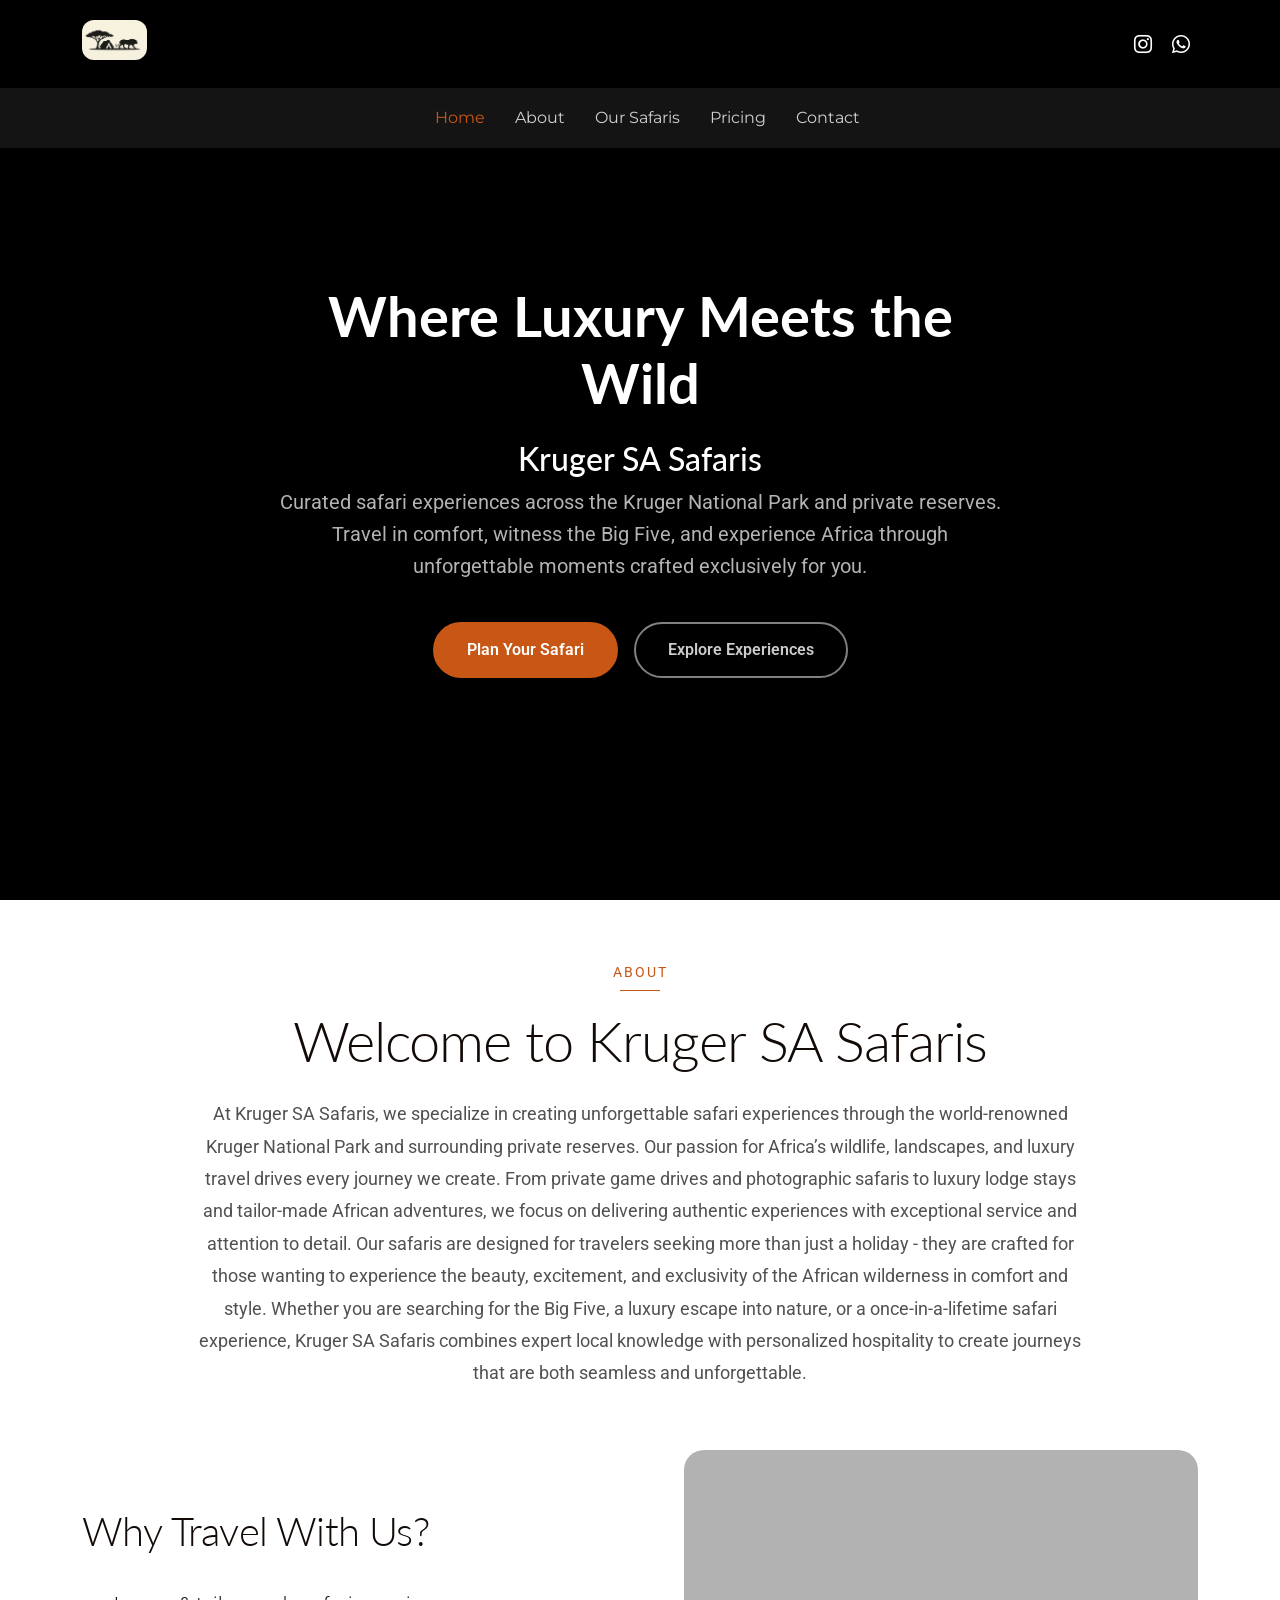
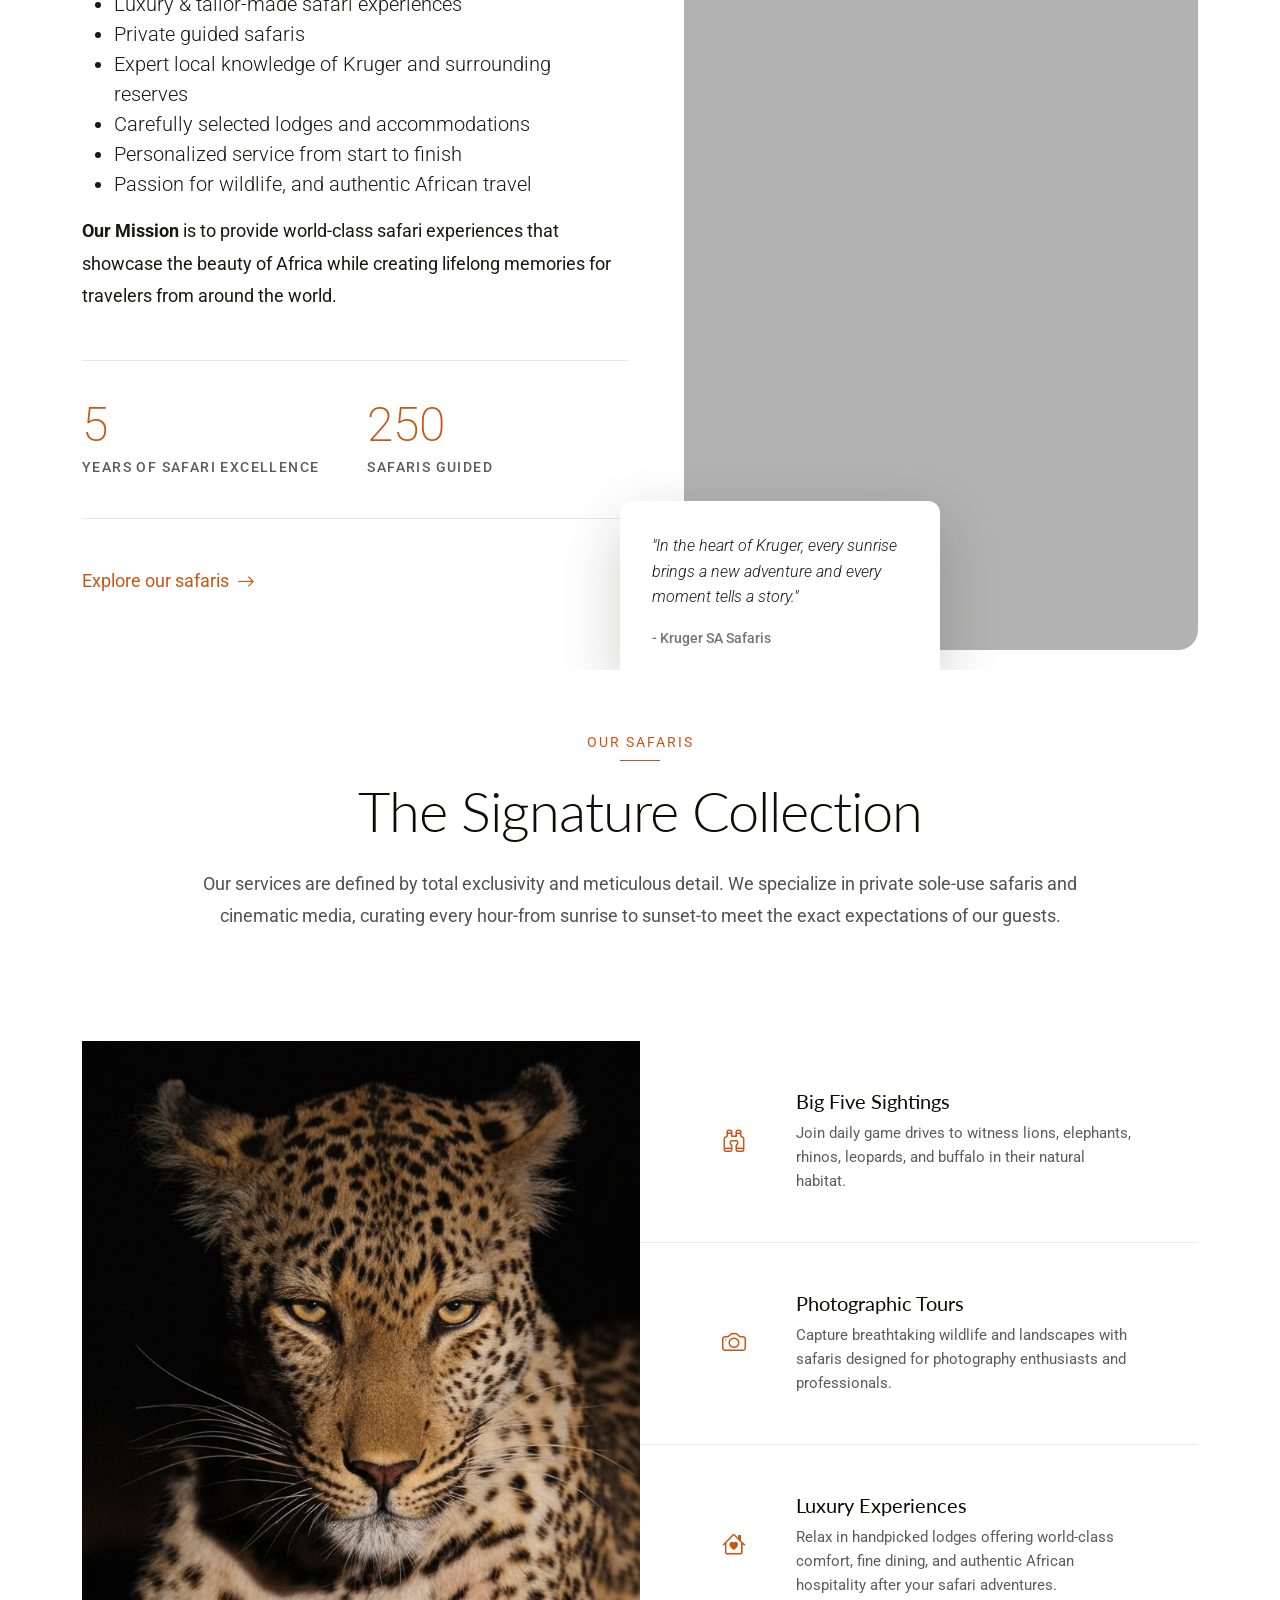
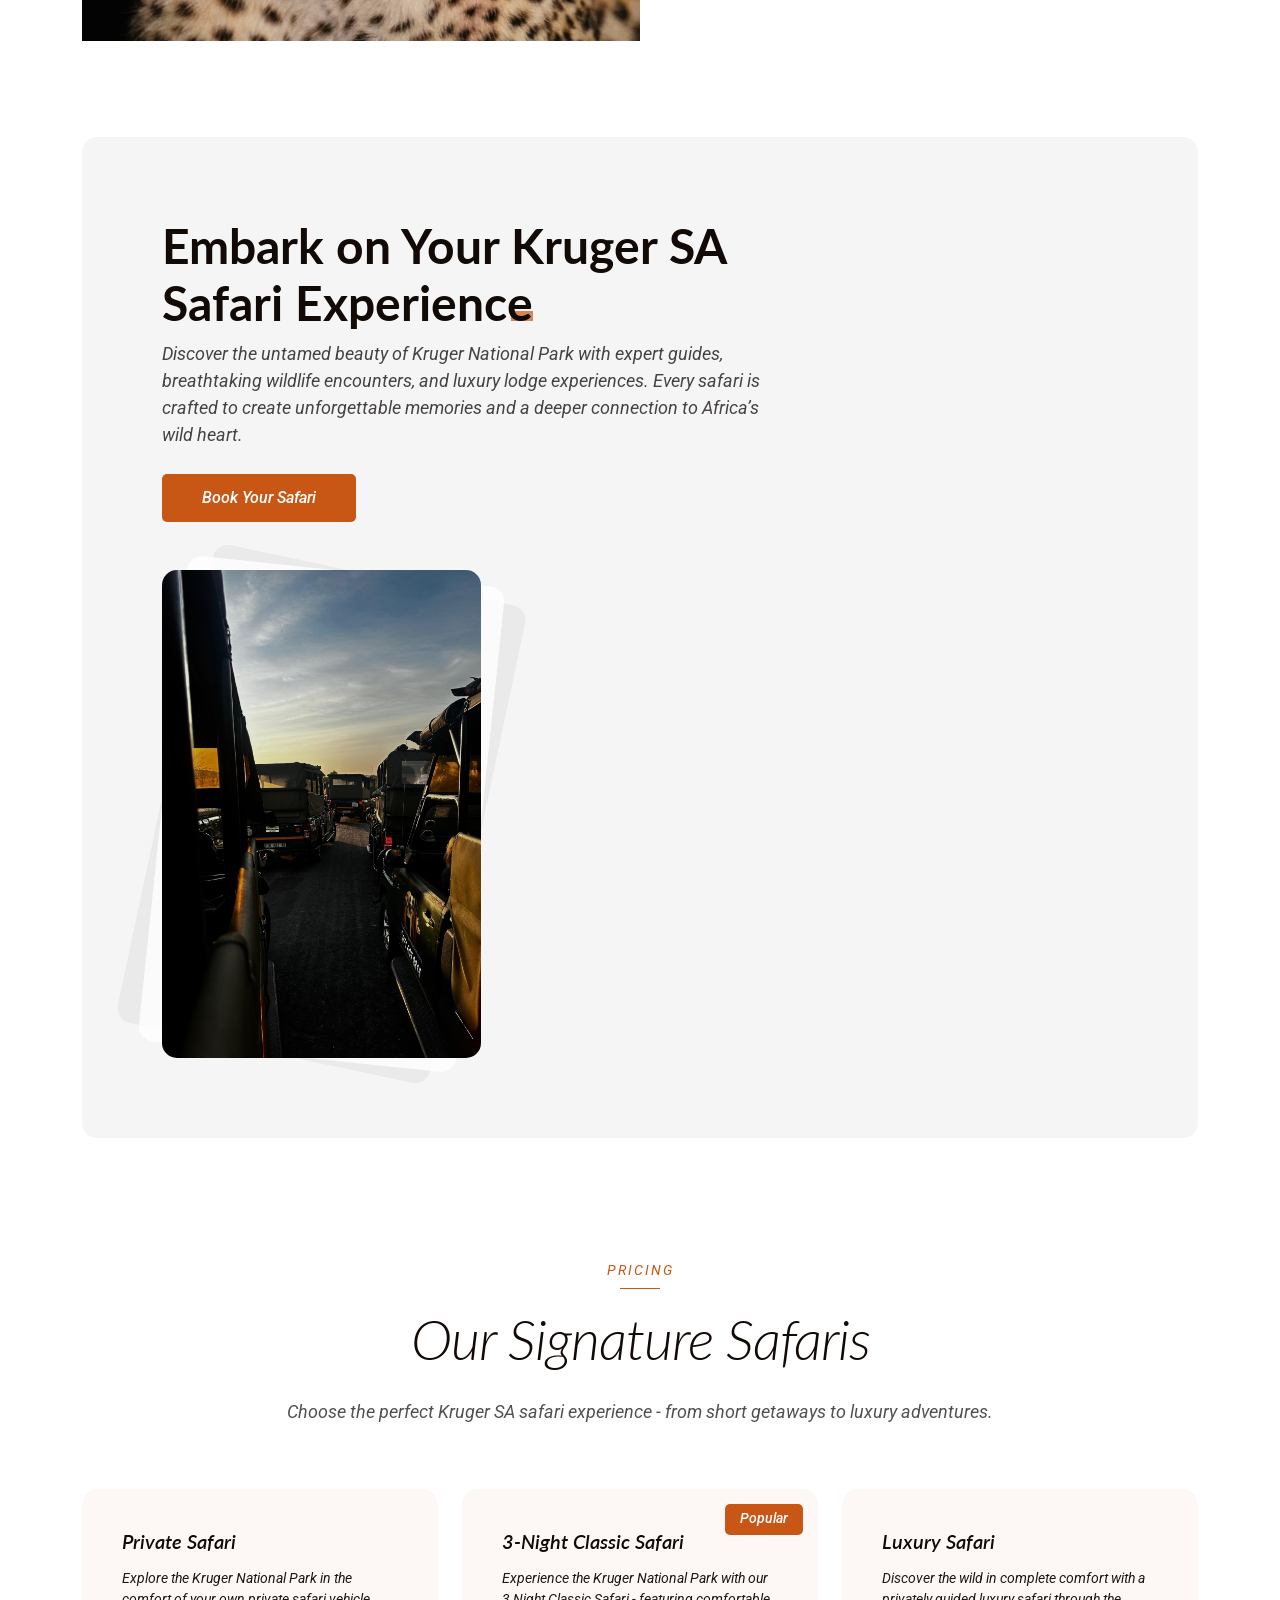
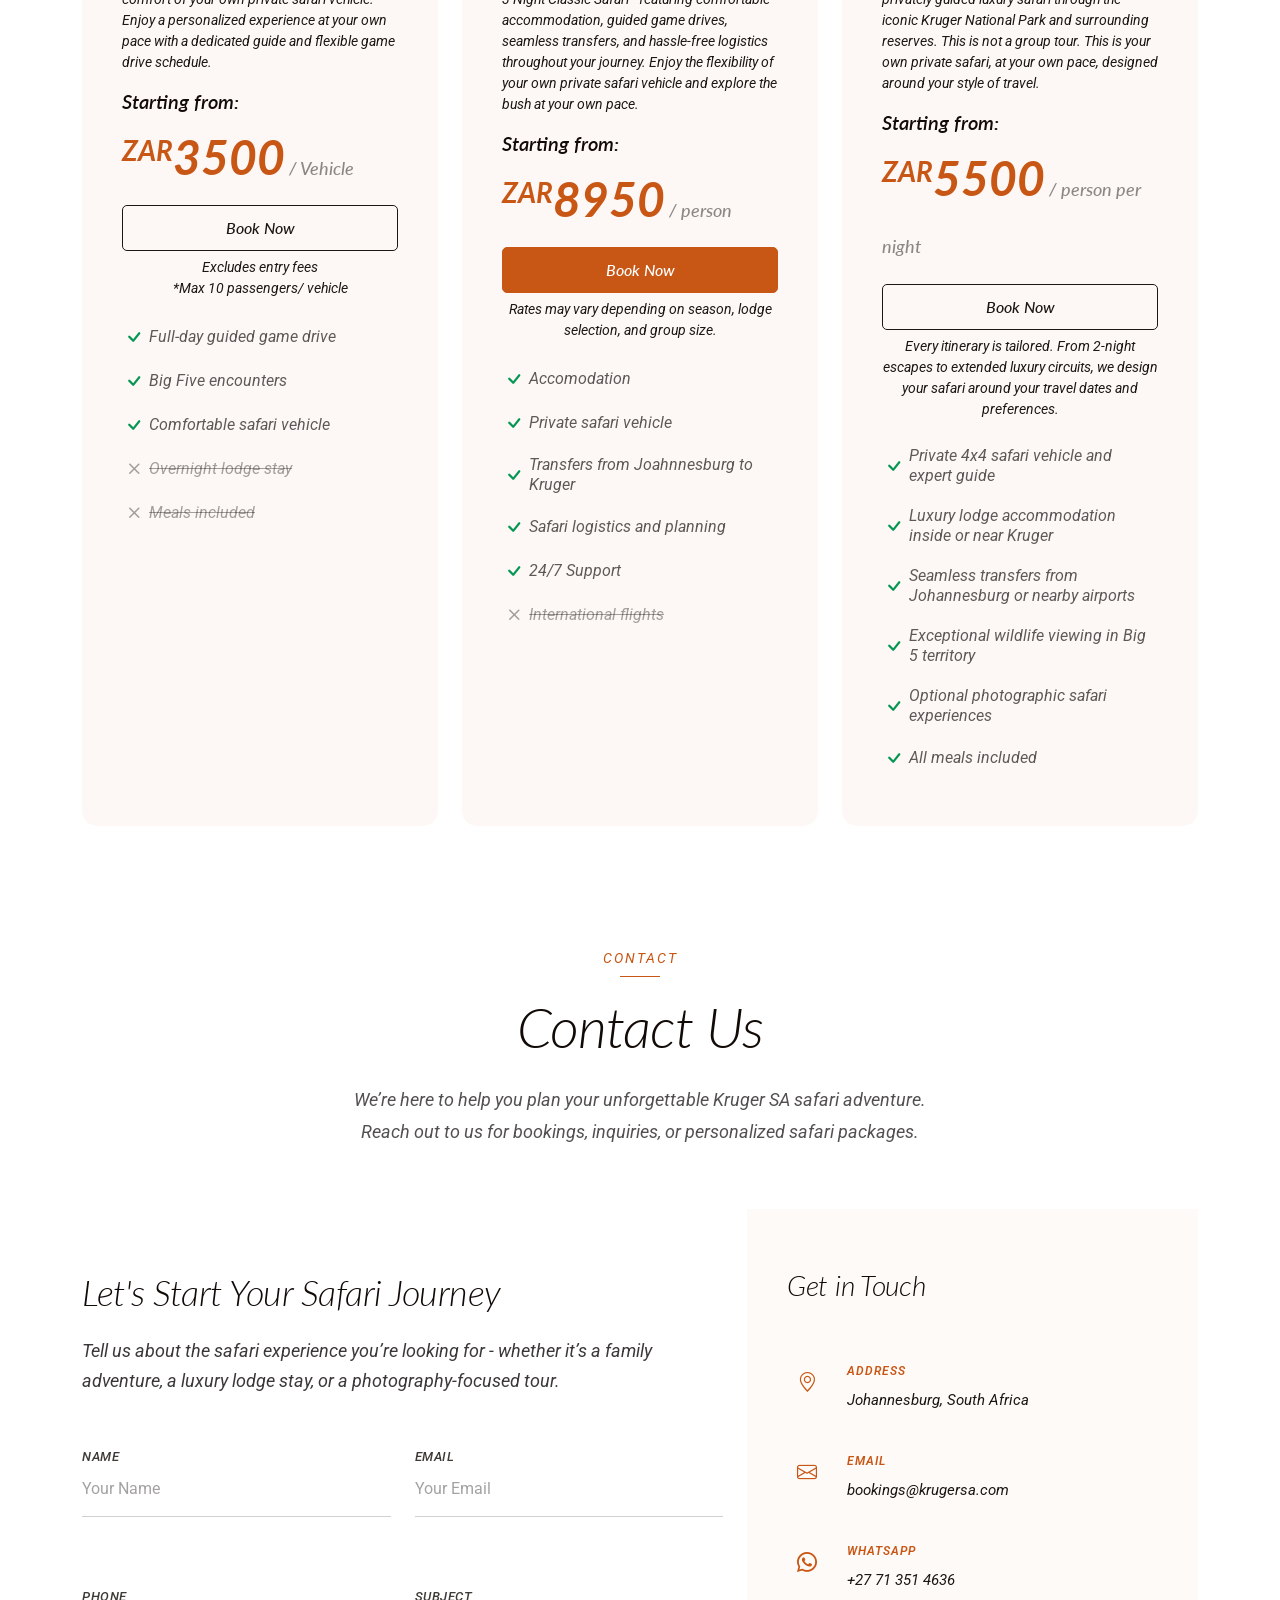
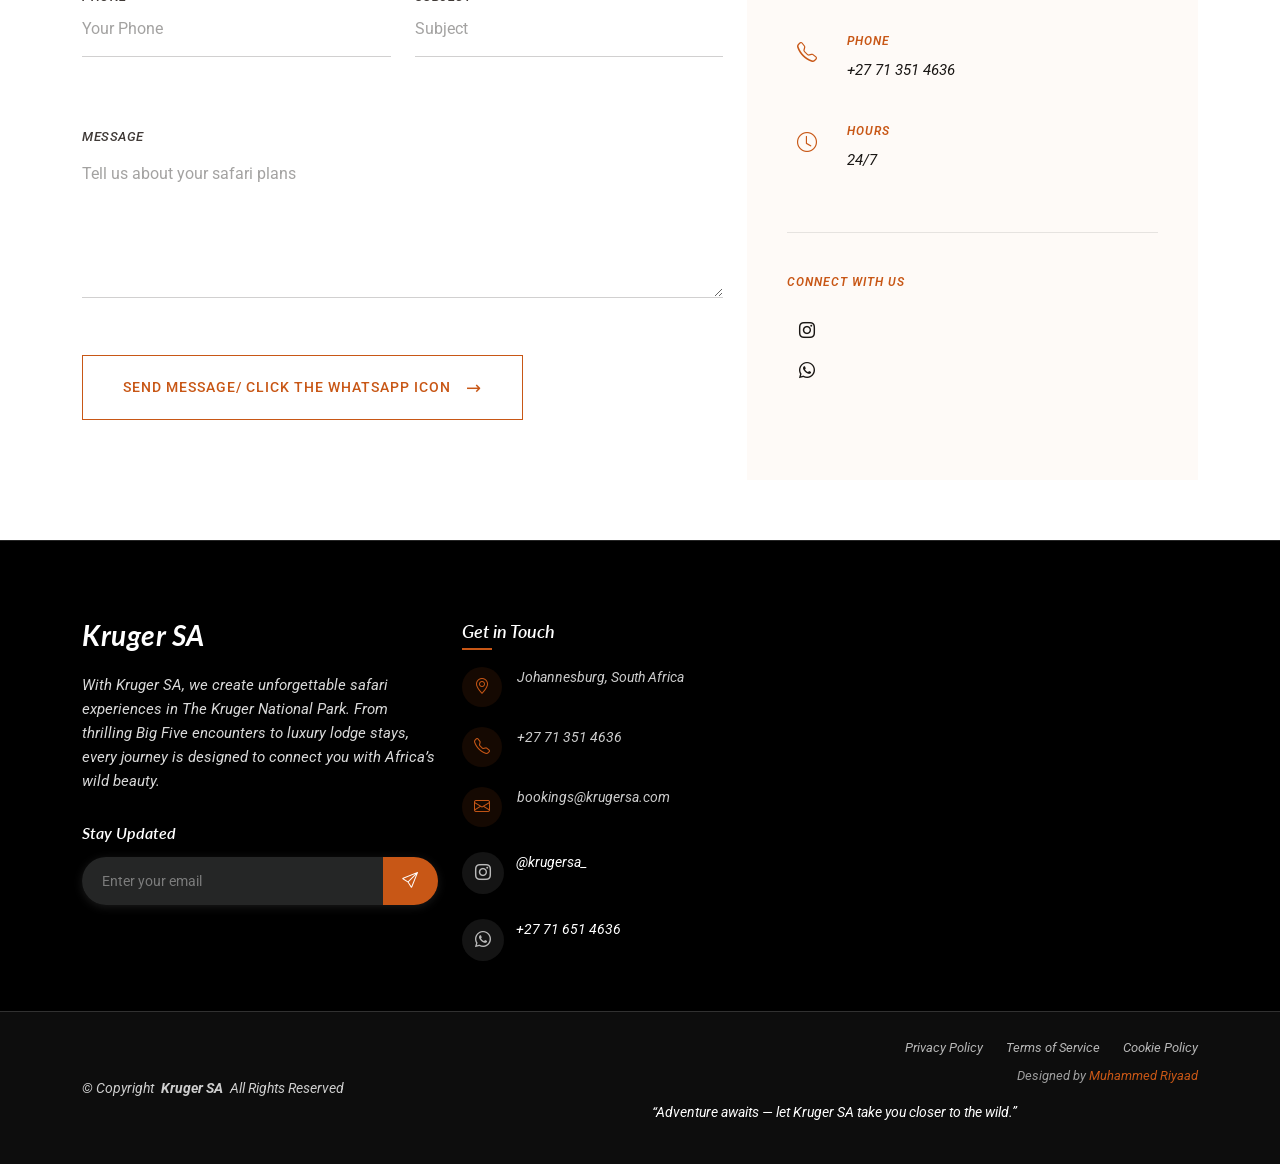
<file: index.html>
<!DOCTYPE html>
<html lang="en">

<head>
  <meta charset="utf-8">
  <meta content="width=device-width, initial-scale=1.0" name="viewport">
  <title>Private Kruger Safari Tours | KrugerSA</title>
  <meta name="description" content="">
  <meta name="keywords" content="">

  <!-- Favicons -->
  <link href="assets/img/shido/logo.jpeg" rel="icon">
  <link href="assets/img/shido/logo.jpeg" rel="apple-touch-icon">

  <!-- Fonts -->
  <link href="https://fonts.googleapis.com" rel="preconnect">
  <link href="https://fonts.gstatic.com" rel="preconnect" crossorigin>
  <link href="https://fonts.googleapis.com/css2?family=Roboto:ital,wght@0,100;0,300;0,400;0,500;0,700;0,900;1,100;1,300;1,400;1,500;1,700;1,900&family=Montserrat:ital,wght@0,100;0,200;0,300;0,400;0,500;0,600;0,700;0,800;0,900;1,100;1,200;1,300;1,400;1,500;1,600;1,700;1,800;1,900&family=Lato:ital,wght@0,100;0,300;0,400;0,700;0,900;1,100;1,300;1,400;1,700;1,900&display=swap" rel="stylesheet">

  <!-- Vendor CSS Files -->
  <link href="assets/vendor/bootstrap/css/bootstrap.min.css" rel="stylesheet">
  <link href="assets/vendor/bootstrap-icons/bootstrap-icons.css" rel="stylesheet">
  <link href="assets/vendor/aos/aos.css" rel="stylesheet">
  <link href="assets/vendor/swiper/swiper-bundle.min.css" rel="stylesheet">
  <link href="assets/vendor/glightbox/css/glightbox.min.css" rel="stylesheet">

  <!-- Main CSS File -->
  <link href="assets/css/main.css" rel="stylesheet">

</head>

<body class="index-page">

  <header id="header" class="header fixed-top">
    <div class="container-fluid container-xl position-relative">

      <div class="top-row d-flex align-items-center justify-content-between">
        <a href="index.html" class="logo d-flex align-items-center">
          <h1 class="sitename"> <img src="assets/img/shido/logo.jpeg">  </h1>
        </a>

        <div class="d-flex align-items-center">
          <div class="social-links">
            <a href="https://www.instagram.com/krugersa_?igsh=d3YxaDNzeXl0OTc3" class="instagram"><i class="bi bi-instagram"></i></a>
			<a href="https://wa.me/27713514636?text=Hi!%20I%20found%20your%20website%20and%20I'd%20like%20to%20chat." class="whatsapp" target="_blank">
  <i class="bi bi-whatsapp"></i>
</a>
          </div>
        </div>
      </div>

    </div>

    <div class="nav-wrap">
      <div class="container d-flex justify-content-center position-relative">
        <nav id="navmenu" class="navmenu">
          <ul>
            <li><a href="#hero" class="active">Home</a></li>
            <li><a href="#about">About</a></li>
            <li><a href="#services">Our Safaris</a></li>
            <li><a href="#pricing">Pricing</a></li>
            
			<li><a href="#contact">Contact</a></li>
          </ul>
          <i class="mobile-nav-toggle d-xl-none bi bi-list"></i>
        </nav>
      </div>
    </div>

  </header>

  <main class="main">

    <!-- Hero Section -->
    <section id="hero" class="hero section dark-background">

  <div class="video-background">
    <video autoplay muted loop playsinline>
      <!-- Use the raw media URL for Git LFS files -->
      <source src="https://media.githubusercontent.com/media/MoeRiyaad/KurgerSaffari/master/assets/img/shido/vid_2.mp4" type="video/mp4">
      Your browser does not support the video tag.
    </video>
    <div class="video-overlay"></div>
</div>

  <div class="hero-content">

    <div class="container position-relative">
      <div class="row justify-content-center text-center">
        <div class="col-lg-8">
          <!-- Headline -->
          <h1 data-aos="fade-up" data-aos-delay="100">Where Luxury Meets the Wild<h2 data-aos="fade-up" data-aos-delay="100">Kruger SA Safaris</h2></h1>

          <!-- Subtext -->
          <p data-aos="fade-up" data-aos-delay="200">
            Curated safari experiences across the Kruger National Park and private reserves. Travel in comfort, witness the Big Five, 
			and experience Africa through unforgettable moments crafted exclusively for you.
          </p>

          <!-- Buttons -->
          <div class="hero-buttons" data-aos="fade-up" data-aos-delay="300">
            <a href="#pricing" class="btn btn-primary">Plan Your Safari</a>
            <a href="#services" class="btn btn-outline">Explore Experiences</a>
          </div>
        </div>
      </div>
    </div>

  </div>

</section><!-- /Hero Section -->

    <!-- About Section -->
    <section id="about" class="about section">

  <!-- Section Title -->
  <div class="container section-title" data-aos="fade-up">
    <span class="subtitle">About</span>
    <h2>Welcome to Kruger SA Safaris</h2>
    <p>At Kruger SA Safaris, we specialize in creating unforgettable safari experiences through the world-renowned Kruger National Park and surrounding private reserves. Our passion for Africa’s wildlife, landscapes, and luxury travel drives every journey we create.

From private game drives and photographic safaris to luxury lodge stays and tailor-made African adventures, we focus on delivering authentic experiences with exceptional service and attention to detail.

Our safaris are designed for travelers seeking more than just a holiday - they are crafted for those wanting to experience the beauty, excitement, and exclusivity of the African wilderness in comfort and style.

Whether you are searching for the Big Five, a luxury escape into nature, or a once-in-a-lifetime safari experience, Kruger SA Safaris combines expert local knowledge with personalized hospitality to create journeys that are both seamless and unforgettable.</p>
  </div><!-- End Section Title -->

  <div class="container" data-aos="fade-up" data-aos-delay="100">

    <div class="row align-items-center">
      <div class="col-lg-6" data-aos="fade-right" data-aos-delay="200">
        <div class="content">
          <h2>Why Travel With Us?</h2>
          <ul class="lead">
  <li>Luxury & tailor-made safari experiences</li>
  <li>Private guided safaris</li>
  <li>Expert local knowledge of Kruger and surrounding reserves</li>
  <li>Carefully selected lodges and accommodations</li>
  <li>Personalized service from start to finish</li>
  <li>Passion for wildlife, and authentic African travel</li>
</ul>
<p> <strong>Our Mission</strong> is to provide world-class safari experiences that showcase the beauty of Africa while creating lifelong memories for travelers from around the world.</p>
          <div class="stats-wrapper">
            <div class="stat-item">
              <span class="number purecounter" data-purecounter-start="0" data-purecounter-end="5" data-purecounter-duration="1"></span>
              <span class="label">Years of Safari Excellence</span>
            </div>
            <div class="stat-item">
              <span class="number purecounter" data-purecounter-start="0" data-purecounter-end="250" data-purecounter-duration="1"></span>
               
			  <span class="label">Safaris Guided</span>
            </div>
            
          </div>
          <div class="cta-wrapper">
            <a href="#services" class="btn-link">
              Explore our safaris
              <i class="bi bi-arrow-right"></i>
            </a>
          </div>
        </div>
      </div>

      <div class="col-lg-6" data-aos="fade-left" data-aos-delay="300">
        <div class="image-wrapper">
		<div class="video-background small-section">
  <video autoplay muted loop playsinline>
    <source src="https://media.githubusercontent.com/media/MoeRiyaad/KurgerSaffari/master/assets/img/shido/vid_1.mp4" type="video/mp4">
    Your browser does not support the video tag.
  </video>
  <div class="video-overlay"></div>
</div>

          <div class="floating-element">
            <div class="quote-content">
              <blockquote>
                "In the heart of Kruger, every sunrise brings a new adventure and every moment tells a story."
              </blockquote>
              <cite>- Kruger SA Safaris</cite>
            </div>
          </div>
        </div>
      </div>
    </div>

  </div>

</section><!-- /About Section -->


    <!-- Services Section -->
<section id="services" class="services section">

  <!-- Section Title -->
  <div class="container section-title" data-aos="fade-up">
    <span class="subtitle">Our Safaris</span>
    <h2>The Signature Collection</h2>
    <p>Our services are defined by total exclusivity and meticulous detail. We specialize in private sole-use safaris and cinematic media, curating every hour-from sunrise to sunset-to meet the exact expectations of our guests.</p>
  </div><!-- End Section Title -->

  <div class="container" data-aos="fade-up" data-aos-delay="100">

    <div class="services-showcase mt-5">
      <div class="row g-0">
        <div class="col-lg-6">
          <div class="featured-service" data-aos="fade-right" data-aos-delay="200">
            <div class="service-image">
              <img src="assets/img/shido/lepo.jpg" alt="Featured Safari Service" class="img-fluid">
            </div>
            
          </div>
        </div>
        <div class="col-lg-6">
          <div class="services-list">

            <div class="service-item" data-aos="fade-left" data-aos-delay="100">
              <div class="service-icon">
                <i class="bi bi-binoculars"></i>
              </div>
              <div class="service-content">
                <h4>Big Five Sightings</h4>
                <p>Join daily game drives to witness lions, elephants, rhinos, leopards, and buffalo in their natural habitat.</p>
              </div>
            </div>

            <div class="service-item" data-aos="fade-left" data-aos-delay="200">
              <div class="service-icon">
                <i class="bi bi-camera"></i>
              </div>
              <div class="service-content">
                <h4>Photographic Tours</h4>
                <p>Capture breathtaking wildlife and landscapes with safaris designed for photography enthusiasts and professionals.</p>
              </div>
            </div>

            <div class="service-item" data-aos="fade-left" data-aos-delay="300">
              <div class="service-icon">
                <i class="bi bi-house-heart"></i>
              </div>
              <div class="service-content">
                <h4>Luxury Experiences</h4>
                <p>Relax in handpicked lodges offering world-class comfort, fine dining, and authentic African hospitality after your safari adventures.</p>
              </div>
            </div>

          </div>
        </div>
      </div>
    </div>
	
	    <!-- Call To Action Section -->
    <section id="call-to-action" class="call-to-action section">

  <div class="container" data-aos="zoom-out">

    <div class="row g-5">

      <div class="col-lg-8 col-md-6 content d-flex flex-column justify-content-center order-last order-md-first">
        <h3>Embark on Your <em>Kruger SA Safari Experience</h3>
        <p>Discover the untamed beauty of Kruger National Park with expert guides, breathtaking wildlife encounters, and luxury lodge experiences. Every safari is crafted to create unforgettable memories and a deeper connection to Africa’s wild heart.</p>
        <a class="cta-btn align-self-start" href="#pricing">Book Your Safari</a>
      </div>

      <div class="col-lg-4 col-md-6 order-first order-md-last d-flex align-items-center">
        <div class="img">
          <img src="assets/img/shido/pic_5.jpg" alt="KrugerSSA Safari Adventure" class="img-fluid">
        </div>
      </div>

    </div>

  </div>

</section><!-- /Call To Action Section -->


</section><!-- /Services Section -->


    <!-- Pricing Section -->
<section id="pricing" class="pricing section">

  <!-- Section Title -->
  <div class="container section-title" data-aos="fade-up">
    <span class="subtitle">Pricing</span>
    <h2>Our Signature Safaris</h2>
    <p>Choose the perfect Kruger SA safari experience - from short getaways to luxury adventures.</p>
  </div><!-- End Section Title -->

  <div class="container">

    <div class="row gy-4">

      <div class="col-lg-4" data-aos="zoom-in" data-aos-delay="100">
        <div class="pricing-item">
          <h3>Private Safari</h3>
          <p class="description">Explore the Kruger National Park in the comfort of your own private safari vehicle. Enjoy a personalized experience at your own pace with a dedicated guide and flexible game drive schedule.</p>
          		  <h3>Starting from:</h3>

		  <h4><sup>ZAR</sup>3500<span> / Vehicle</span></h4>
<a href="https://wa.me/27713514636?text=Hi!%20I%20saw%20your%20website%20and%20I'd%20like%20more%20information%20on%20the%20private%20safari." target="_blank" class="cta-btn">Book Now</a>          <p class="text-center small">Excludes entry fees<br>*Max 10 passengers/ vehicle</p>
          <ul>
            <li><i class="bi bi-check"></i> <span>Full-day guided game drive</span></li>
            <li><i class="bi bi-check"></i> <span>Big Five encounters</span></li>
            <li><i class="bi bi-check"></i> <span>Comfortable safari vehicle</span></li>
            <li class="na"><i class="bi bi-x"></i> <span>Overnight lodge stay</span></li>
            <li class="na"><i class="bi bi-x"></i> <span>Meals included</span></li>
          </ul>
        </div>
      </div><!-- End Pricing Item -->

      <div class="col-lg-4" data-aos="zoom-in" data-aos-delay="200">
        <div class="pricing-item featured">
          <p class="popular">Popular</p>
          <h3>3-Night Classic Safari</h3>
          <p class="description">Experience the Kruger National Park with our 3 Night Classic Safari - featuring comfortable accommodation, guided game drives, seamless transfers, and hassle-free logistics throughout your journey. Enjoy the flexibility of your own private safari vehicle and explore the bush at your own pace.</p>
		  <h3>Starting from:</h3>
          <h4><sup>ZAR</sup>8950<span> / person</span></h4>
          <a href="https://wa.me/27713514636?text=Hi!%20I%20saw%20your%20website%20and%20I'd%20like%20more%20information%20on%20the%20three%20night%20classic%20safari." class="cta-btn">Book Now</a>
          <p class="text-center small">Rates may vary depending on season, lodge selection, and group size. </p>
          <ul>
            <li><i class="bi bi-check"></i> <span>Accomodation</span></li>
            <li><i class="bi bi-check"></i> <span>Private safari vehicle</span></li>
            <li><i class="bi bi-check"></i> <span>Transfers from Joahnnesburg to Kruger</span></li>
            <li><i class="bi bi-check"></i> <span>Safari logistics and planning</span></li>
            <li><i class="bi bi-check"></i> <span>24/7 Support</span></li>
            <li class="na"><i class="bi bi-x"></i> <span>International flights</span></li>
          </ul>
        </div>
      </div><!-- End Pricing Item -->

      <div class="col-lg-4" data-aos="zoom-in" data-aos-delay="300">
        <div class="pricing-item">
          <h3>Luxury Safari</h3>
          <p class="description">Discover the wild in complete comfort with a privately guided luxury safari through the iconic Kruger National Park and surrounding reserves.
This is not a group tour. This is your own private safari, at your own pace, designed around your style of travel.</p>
		  <h3>Starting from:</h3>
          <h4><sup>ZAR</sup>5500<span> / person per night</span></h4>
          <a href="https://wa.me/27713514636?text=Hi!%20I%20saw%20your%20website%20and%20I'd%20like%20more%20information%20on%20the%20luxury%20safari." class="cta-btn">Book Now</a>
          <p class="text-center small">Every itinerary is tailored. From 2-night escapes to extended luxury circuits, we design your safari around your travel dates and preferences.</p>
          <ul>
            <li><i class="bi bi-check"></i> <span>Private 4x4 safari vehicle and expert guide</span></li>
            <li><i class="bi bi-check"></i> <span>Luxury lodge accommodation inside or near Kruger</span></li>
            <li><i class="bi bi-check"></i> <span>Seamless transfers from Johannesburg or nearby airports</span></li>
            <li><i class="bi bi-check"></i> <span>Exceptional wildlife viewing in Big 5 territory</span></li>
            <li><i class="bi bi-check"></i> <span>Optional photographic safari experiences</span></li>
            <li><i class="bi bi-check"></i> <span>All meals included</span></li>
          </ul>
        </div>
      </div><!-- End Pricing Item -->
	  

    </div>

  </div>

</section><!-- /Pricing Section -->

    <!-- Contact Section -->
<section id="contact" class="contact section">
  <!-- Section Title -->
  <div class="container section-title" data-aos="fade-up">
    <span class="subtitle">Contact</span>
    <h2>Contact Us</h2>
    <p>We’re here to help you plan your unforgettable Kruger SA safari adventure. Reach out to us for bookings, inquiries, or personalized safari packages.</p>
  </div><!-- End Section Title -->

  <div class="container" data-aos="fade-up" data-aos-delay="100">
    <div class="row align-items-stretch">
      <div class="col-lg-7 order-lg-1 order-2" data-aos="fade-right" data-aos-delay="200">
        <div class="contact-form-container">
          <div class="form-intro">
            <h2>Let's Start Your Safari Journey</h2>
            <p>Tell us about the safari experience you’re looking for - whether it’s a family adventure, a luxury lodge stay, or a photography-focused tour.</p>
          </div>

<form action="https://formsubmit.co/543d9a3c5920b48f91375de32c3605ed" method="POST" class="php-email-form contact-form">

  <!-- Redirect back to page with success flag -->
  <input type="hidden" name="_next" value="https://moeriyaad.github.io/KurgerSaffari/?success#contact">
  <!-- Honeypot + Captcha -->
  <input type="text" name="_honey" style="display:none">
  <input type="hidden" name="_captcha" value="false">

  <div class="row">
    <div class="col-md-6">
      <div class="form-field">
        <input type="text" name="name" class="form-input" id="userName" placeholder="Your Name" required>
        <label for="userName" class="field-label">Name</label>
      </div>
    </div>

    <div class="col-md-6">
      <div class="form-field">
        <input type="email" name="email" class="form-input" id="userEmail" placeholder="Your Email" required>
        <label for="userEmail" class="field-label">Email</label>
      </div>
    </div>
  </div>

  <div class="row">
    <div class="col-md-6">
      <div class="form-field">
        <input type="tel" name="phone" class="form-input" id="userPhone" placeholder="Your Phone">
        <label for="userPhone" class="field-label">Phone</label>
      </div>
    </div>

    <div class="col-md-6">
      <div class="form-field">
        <input type="text" name="subject" class="form-input" id="messageSubject" placeholder="Subject" required>
        <label for="messageSubject" class="field-label">Subject</label>
      </div>
    </div>
  </div>

  <div class="form-field message-field">
    <textarea name="message" class="form-input message-input" id="userMessage" rows="5" placeholder="Tell us about your safari plans" required></textarea>
    <label for="userMessage" class="field-label">Message</label>
  </div>

  <!-- Feedback Messages -->
  <div class="my-3">
    <div class="loading">Loading</div>
    <div class="error-message">Something went wrong, please try again.</div>
    <div class="sent-message">Your message has been sent. Thank you!</div>
  </div>

  <!-- Submit Button -->
  <button type="submit" class="send-button">
    Send Message/ Click the WhatsApp icon <span class="button-arrow">→</span>
  </button>
</form>

        </div>
      </div>

      <div class="col-lg-5 order-lg-2 order-1" data-aos="fade-left" data-aos-delay="300">
        <div class="contact-sidebar">
          <div class="contact-header">
            <h3>Get in Touch</h3>
          </div>

          <div class="contact-methods">
            <div class="contact-method" data-aos="fade-in" data-aos-delay="350">
              <div class="contact-icon">
                <i class="bi bi-geo-alt"></i>
              </div>
              <div class="contact-details">
                <span class="method-label">Address</span>
                <p>Johannesburg, South Africa</p>
              </div>
            </div>

            <div class="contact-method" data-aos="fade-in" data-aos-delay="400">
              <div class="contact-icon">
                <i class="bi bi-envelope"></i>
              </div>
              <div class="contact-details">
                <span class="method-label">Email</span>
                <p>bookings@krugersa.com</p>
              </div>
            </div>

<div class="contact-method" data-aos="fade-in" data-aos-delay="450">
              <div class="contact-icon">
<a href="https://wa.me/27713514636?text=Hi!%20I%20saw%20your%20website%20and%20I'd%20like%20to%20get%20in%20touch." target="_blank">
  <i class="bi bi-whatsapp"></i>
</a>              </div>
              <div class="contact-details">
                <span class="method-label" ><a href="https://wa.me/27713514636?text=Hi!%20I%20saw%20your%20website%20and%20I'd%20like%20to%20get%20in%20touch." 
     target="_blank" 
     style="text-decoration: none; color: inherit;">
     WhatsApp
  </a></span>
                <p>+27 71 351 4636</p>
              </div>
            </div>
			
            <div class="contact-method" data-aos="fade-in" data-aos-delay="450">
              <div class="contact-icon">
                <i class="bi bi-telephone"></i>
              </div>
              <div class="contact-details">
                <span class="method-label">Phone</span>
                <p>+27 71 351 4636</p>
              </div>
            </div>

            <div class="contact-method" data-aos="fade-in" data-aos-delay="500">
              <div class="contact-icon">
                <i class="bi bi-clock"></i>
              </div>
              <div class="contact-details">
                <span class="method-label">Hours</span>
                <p>24/7</p>
              </div>
            </div>
          </div>

          <div class="connect-section" data-aos="fade-up" data-aos-delay="550">
            <span class="connect-label">Connect with us</span>
            <div class="social-links">
              <a href="https://www.instagram.com/krugersa_?igsh=d3YxaDNzeXl0OTc3" class="social-link">
                <i class="bi bi-instagram"></i>
              </a>
			  
            </div>
			<div class="social-links">
<a href="https://wa.me/27713514636" target="_blank" class="social-link">
    <i class="bi bi-whatsapp"></i>
  </a>			  
            </div>
          </div>
        </div>
      </div>
    </div>
  </div>
</section><!-- /Contact Section -->  


</main>

<footer id="footer" class="footer dark-background">

  <div class="container">
    <div class="row gy-5">

      <div class="col-lg-4">
        <div class="footer-content">
          <a href="index.html" class="logo d-flex align-items-center mb-4">
            <span class="sitename">Kruger SA</span>
          </a>
          <p class="mb-4">With Kruger SA, we create unforgettable safari experiences in The Kruger National Park. From thrilling Big Five encounters to luxury lodge stays, every journey is designed to connect you with Africa’s wild beauty.</p>

          <div class="newsletter-form">
            <h5>Stay Updated</h5>
            <form action="forms/newsletter.php" method="post" class="php-email-form">
              <div class="input-group">
                <input type="email" name="email" class="form-control" placeholder="Enter your email" required="">
                <button type="submit" class="btn-subscribe">
                  <i class="bi bi-send"></i>
                </button>
              </div>
              <div class="loading">Loading</div>
              <div class="error-message"></div>
              <div class="sent-message">Thank you for subscribing!</div>
            </form>
          </div>
        </div>
      </div>

      <div class="col-lg-4">
        <div class="footer-contact">
          <h4>Get in Touch</h4>
          <div class="contact-item">
            <div class="contact-icon">
              <i class="bi bi-geo-alt"></i>
            </div>
            <div class="contact-info">
              <p>Johannesburg, South Africa</p>
            </div>
          </div>

          <div class="contact-item">
            <div class="contact-icon">
              <i class="bi bi-telephone"></i>
            </div>
            <div class="contact-info">
              <p>+27 71 351 4636</p>
            </div>
          </div>

          <div class="contact-item">
            <div class="contact-icon">
              <i class="bi bi-envelope"></i>
            </div>
            <div class="contact-info">
              <p>bookings@krugersa.com</p>
            </div>
          </div>

          <div class="social-links">
            <a href="https://www.instagram.com/krugersa_?igsh=d3YxaDNzeXl0OTc3"><i class="bi bi-instagram"></i></a><p>@krugersa_</p>
          </div>
		  <!-- WhatsApp Link -->
		  <div class="social-links">
		  <a href="https://wa.me/27713514636" target="_blank">
    <i class="bi bi-whatsapp"></i>
  </a>
  <p>+27 71 651 4636</p>
		  </div>
  
</div>
        </div>
      </div>

    </div>
  </div>

  <div class="footer-bottom">
    <div class="container">
      <div class="row align-items-center">
        <div class="col-lg-6">
          <div class="copyright">
            <p>© <span>Copyright</span> <strong class="px-1 sitename">Kruger SA</strong> <span>All Rights Reserved</span></p>
          </div>
        </div>
        <div class="col-lg-6">
          <div class="footer-bottom-links">
            <a href="#">Privacy Policy</a>
            <a href="#">Terms of Service</a>
            <a href="#">Cookie Policy</a>
          </div>
          <div class="credits">
            Designed by <a href="https://moeriyaad.github.io/MoeRiyaad_Portfolio/index.html">Muhammed Riyaad</a>
          </div>
          <div class="footer-tagline mt-3">
            <p><em>“Adventure awaits — let Kruger SA take you closer to the wild.”</em></p>
          </div>
        </div>
      </div>
    </div>
  </div>

</footer>  <!-- Scroll Top -->

 <script>
document.addEventListener("DOMContentLoaded", function() {
  const form = document.querySelector(".php-email-form");
  const loading = form.querySelector(".loading");
  const errorMessage = form.querySelector(".error-message");
  const sentMessage = form.querySelector(".sent-message");

  form.addEventListener("submit", function() {
    loading.classList.add("d-block");
  });

  // After redirect back from FormSubmit
  const params = new URLSearchParams(window.location.search);
  if (params.has("success")) {
    loading.classList.remove("d-block");
    sentMessage.classList.add("d-block");
  }
  if (params.has("error")) {
    loading.classList.remove("d-block");
    errorMessage.classList.add("d-block");
  }
});
</script>

 <a href="#" id="scroll-top" class="scroll-top d-flex align-items-center justify-content-center"><i class="bi bi-arrow-up-short"></i></a>

  <!-- Preloader -->
  <div id="preloader"></div>

  <!-- Vendor JS Files -->
  <script src="assets/vendor/bootstrap/js/bootstrap.bundle.min.js"></script>
  <script src="assets/vendor/aos/aos.js"></script>
  <script src="assets/vendor/purecounter/purecounter_vanilla.js"></script>
  <script src="assets/vendor/swiper/swiper-bundle.min.js"></script>
  <script src="assets/vendor/imagesloaded/imagesloaded.pkgd.min.js"></script>
  <script src="assets/vendor/isotope-layout/isotope.pkgd.min.js"></script>
  <script src="assets/vendor/glightbox/js/glightbox.min.js"></script>

  <!-- Main JS File -->
  <script src="assets/js/main.js"></script>

</body>

</html>
</file>
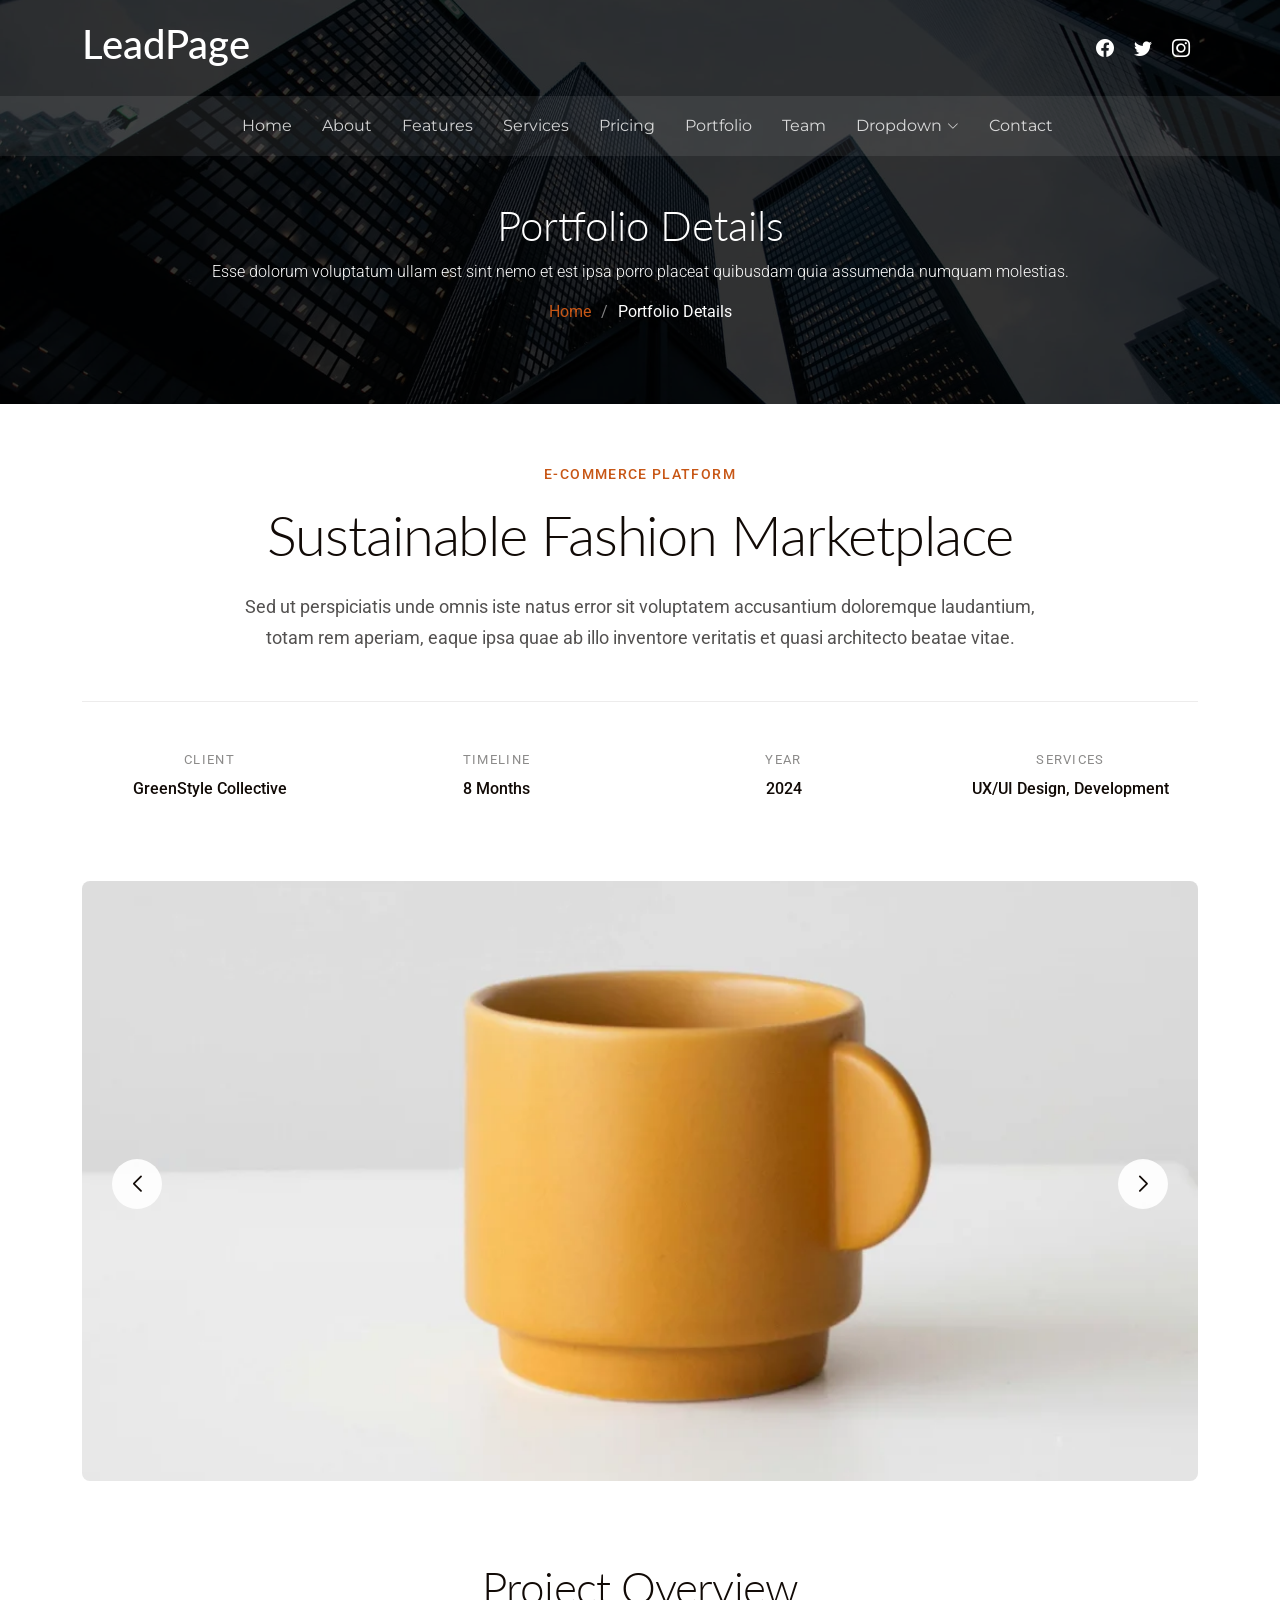
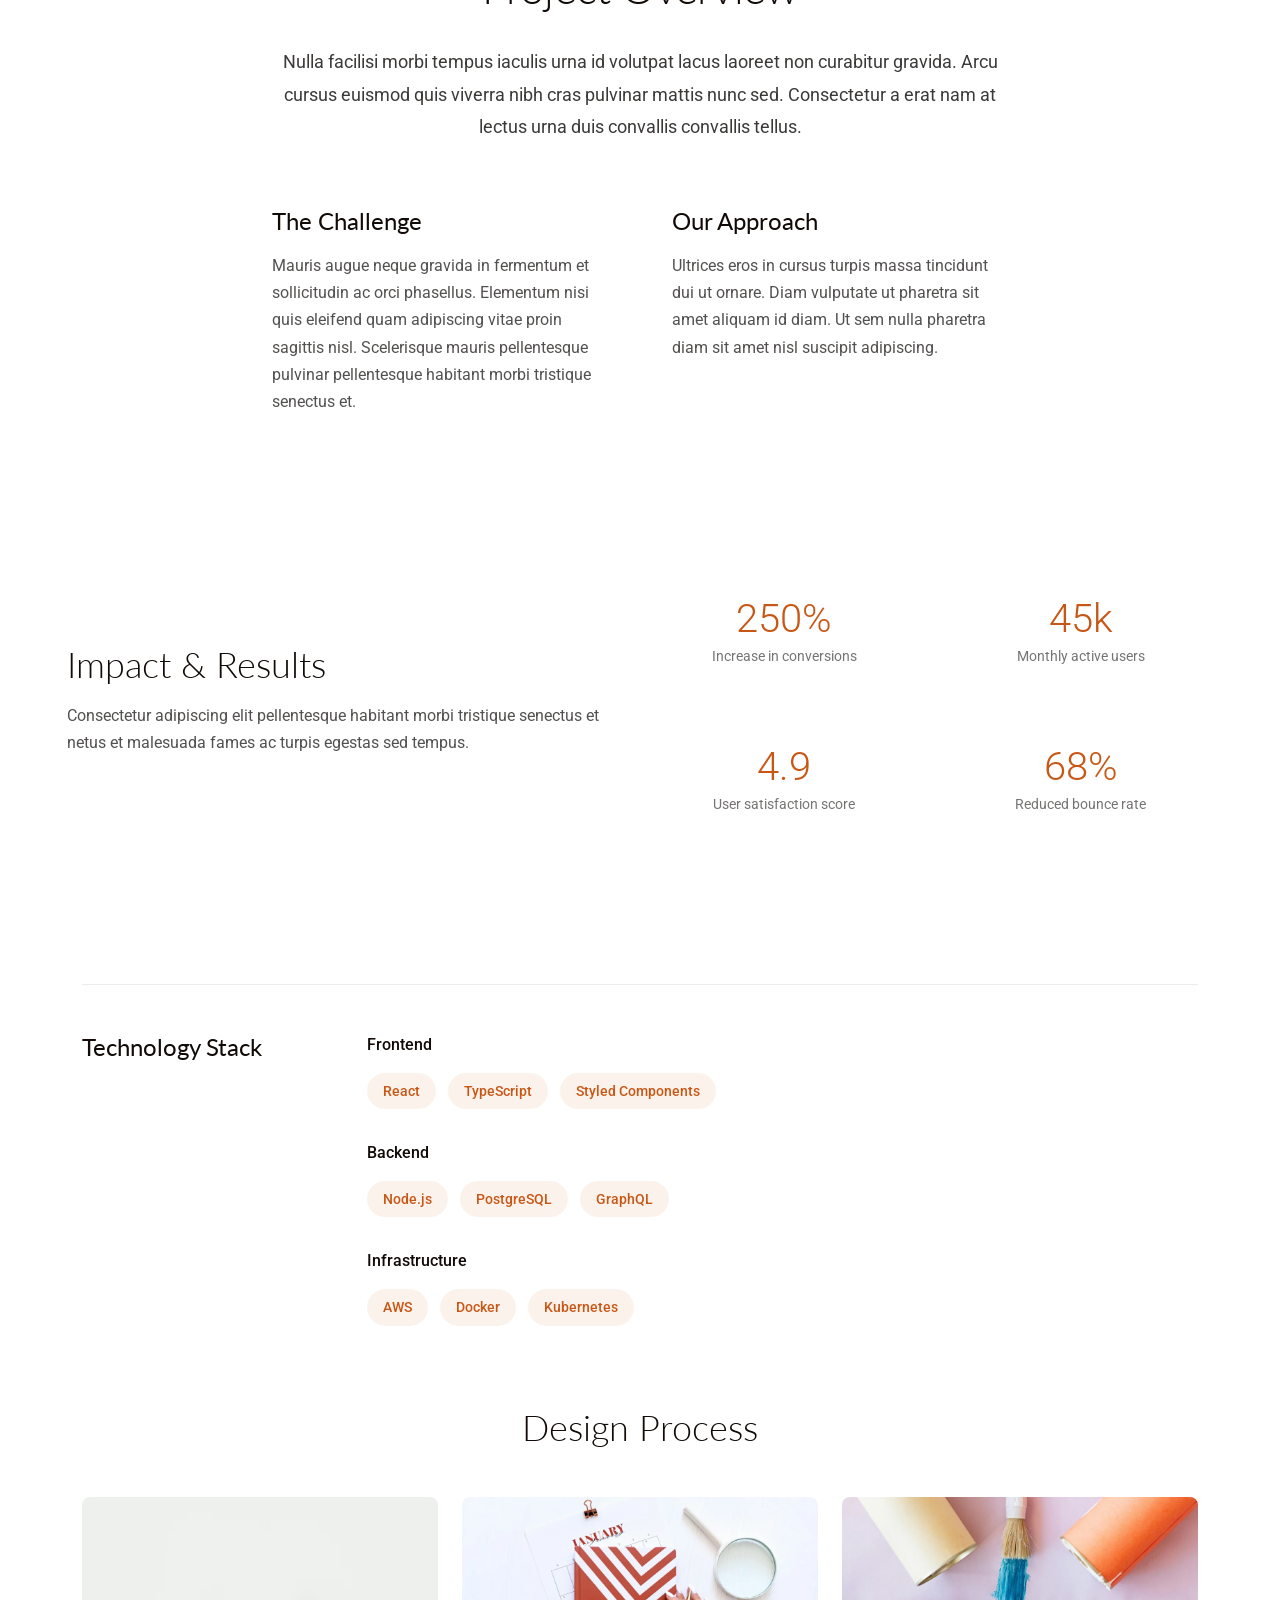
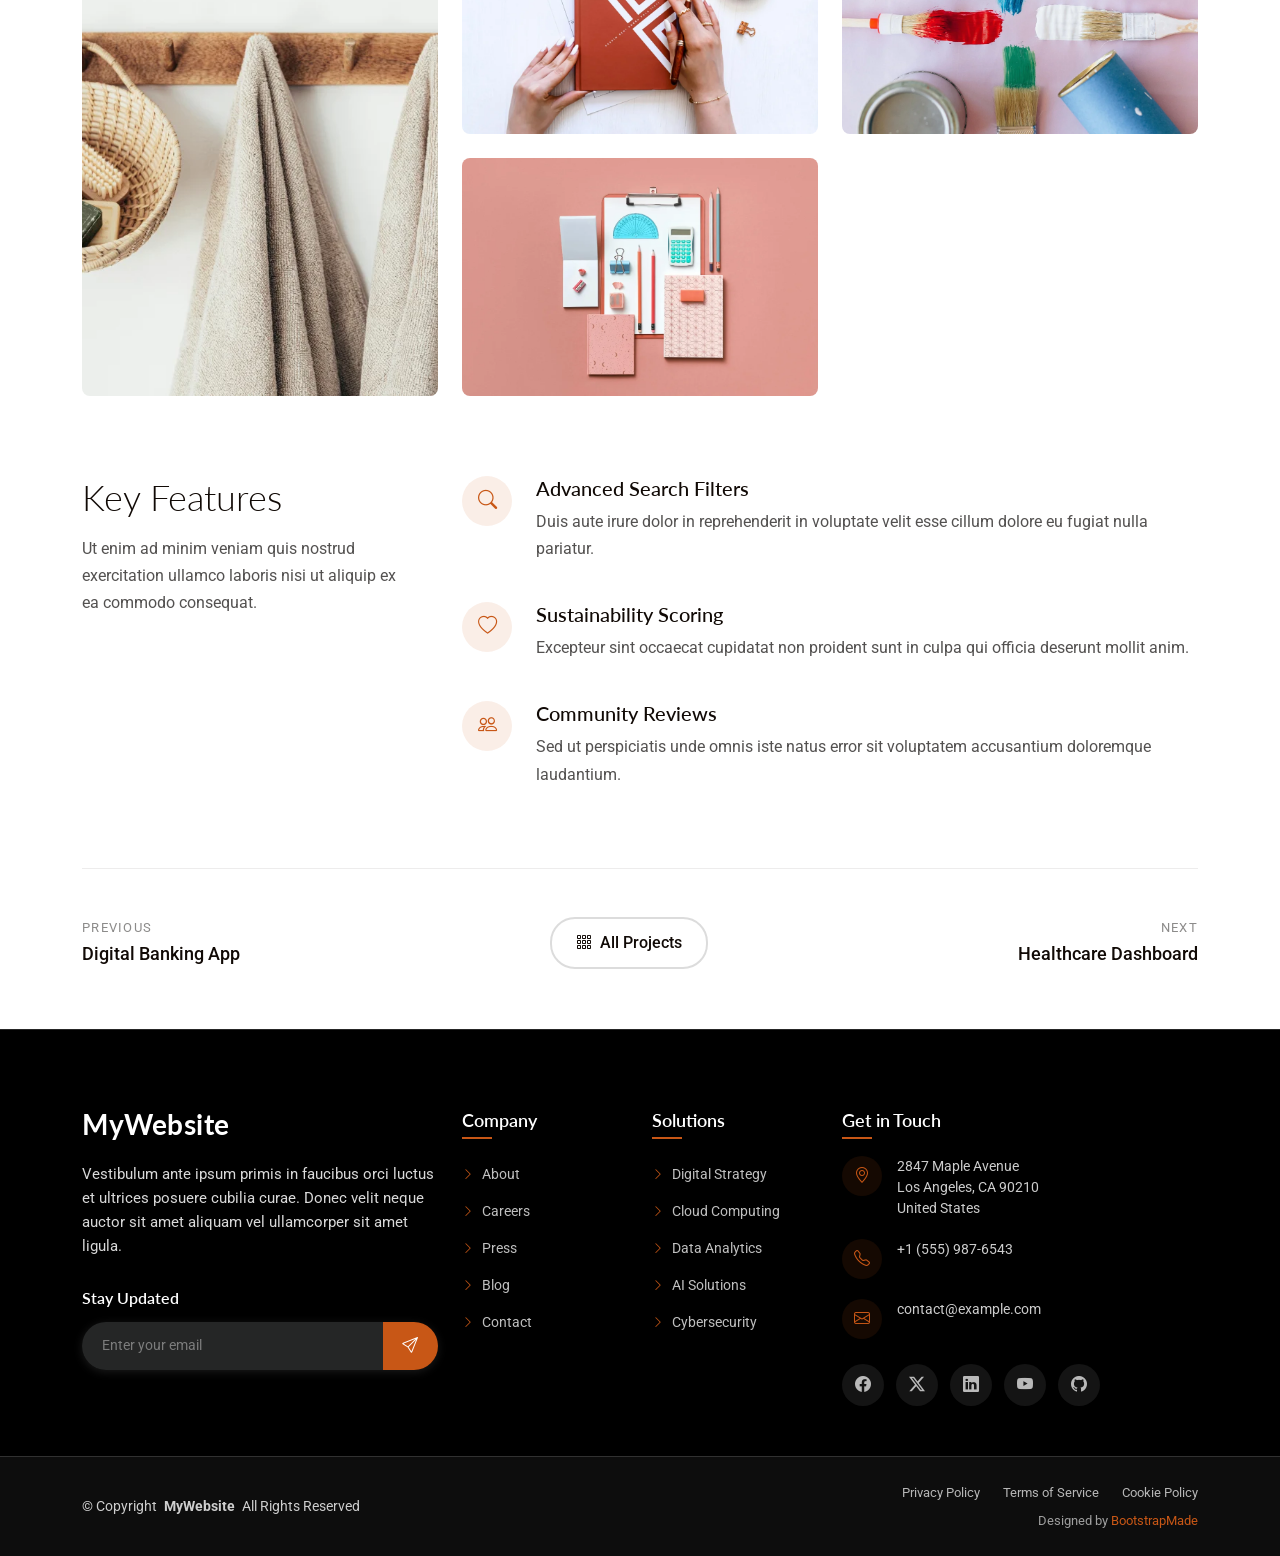
<file: portfolio-details.html>
<!DOCTYPE html>
<html lang="en">

<head>
  <meta charset="utf-8">
  <meta content="width=device-width, initial-scale=1.0" name="viewport">
  <title>Portfolio Details - LeadPage Bootstrap Template</title>
  <meta name="description" content="">
  <meta name="keywords" content="">

  <!-- Favicons -->
  <link href="assets/img/favicon.png" rel="icon">
  <link href="assets/img/apple-touch-icon.png" rel="apple-touch-icon">

  <!-- Fonts -->
  <link href="https://fonts.googleapis.com" rel="preconnect">
  <link href="https://fonts.gstatic.com" rel="preconnect" crossorigin>
  <link href="https://fonts.googleapis.com/css2?family=Roboto:ital,wght@0,100;0,300;0,400;0,500;0,700;0,900;1,100;1,300;1,400;1,500;1,700;1,900&family=Montserrat:ital,wght@0,100;0,200;0,300;0,400;0,500;0,600;0,700;0,800;0,900;1,100;1,200;1,300;1,400;1,500;1,600;1,700;1,800;1,900&family=Lato:ital,wght@0,100;0,300;0,400;0,700;0,900;1,100;1,300;1,400;1,700;1,900&display=swap" rel="stylesheet">

  <!-- Vendor CSS Files -->
  <link href="assets/vendor/bootstrap/css/bootstrap.min.css" rel="stylesheet">
  <link href="assets/vendor/bootstrap-icons/bootstrap-icons.css" rel="stylesheet">
  <link href="assets/vendor/aos/aos.css" rel="stylesheet">
  <link href="assets/vendor/swiper/swiper-bundle.min.css" rel="stylesheet">
  <link href="assets/vendor/glightbox/css/glightbox.min.css" rel="stylesheet">

  <!-- Main CSS File -->
  <link href="assets/css/main.css" rel="stylesheet">

  <!-- =======================================================
  * Template Name: LeadPage
  * Template URL: https://bootstrapmade.com/leadpage-bootstrap-landing-page-template/
  * Updated: Aug 12 2025 with Bootstrap v5.3.7
  * Author: BootstrapMade.com
  * License: https://bootstrapmade.com/license/
  ======================================================== -->
</head>

<body class="portfolio-details-page">

  <header id="header" class="header fixed-top">
    <div class="container-fluid container-xl position-relative">

      <div class="top-row d-flex align-items-center justify-content-between">
        <a href="index.html" class="logo d-flex align-items-center">
          <!-- Uncomment the line below if you also wish to use an image logo -->
          <!-- <img src="assets/img/logo.webp" alt=""> -->
          <h1 class="sitename">LeadPage</h1>
        </a>

        <div class="d-flex align-items-center">
          <div class="social-links">
            <a href="#" class="facebook"><i class="bi bi-facebook"></i></a>
            <a href="#" class="twitter"><i class="bi bi-twitter"></i></a>
            <a href="#" class="instagram"><i class="bi bi-instagram"></i></a>
          </div>
        </div>
      </div>

    </div>

    <div class="nav-wrap">
      <div class="container d-flex justify-content-center position-relative">
        <nav id="navmenu" class="navmenu">
          <ul>
            <li><a href="#hero">Home</a></li>
            <li><a href="#about">About</a></li>
            <li><a href="#features">Features</a></li>
            <li><a href="#services">Services</a></li>
            <li><a href="#pricing">Pricing</a></li>
            <li><a href="#portfolio">Portfolio</a></li>
            <li><a href="#team">Team</a></li>
            <li class="dropdown"><a href="#"><span>Dropdown</span> <i class="bi bi-chevron-down toggle-dropdown"></i></a>
              <ul>
                <li><a href="#">Dropdown 1</a></li>
                <li class="dropdown"><a href="#"><span>Deep Dropdown</span> <i class="bi bi-chevron-down toggle-dropdown"></i></a>
                  <ul>
                    <li><a href="#">Deep Dropdown 1</a></li>
                    <li><a href="#">Deep Dropdown 2</a></li>
                    <li><a href="#">Deep Dropdown 3</a></li>
                    <li><a href="#">Deep Dropdown 4</a></li>
                    <li><a href="#">Deep Dropdown 5</a></li>
                  </ul>
                </li>
                <li><a href="#">Dropdown 2</a></li>
                <li><a href="#">Dropdown 3</a></li>
                <li><a href="#">Dropdown 4</a></li>
              </ul>
            </li>
            <li><a href="#contact">Contact</a></li>
          </ul>
          <i class="mobile-nav-toggle d-xl-none bi bi-list"></i>
        </nav>
      </div>
    </div>

  </header>

  <main class="main">

    <!-- Page Title -->
    <div class="page-title dark-background" data-aos="fade" style="background-image: url(assets/img/bg/bg-2.webp);">
      <div class="container position-relative">
        <h1>Portfolio Details</h1>
        <p>Esse dolorum voluptatum ullam est sint nemo et est ipsa porro placeat quibusdam quia assumenda numquam molestias.</p>
        <nav class="breadcrumbs">
          <ol>
            <li><a href="index.html">Home</a></li>
            <li class="current">Portfolio Details</li>
          </ol>
        </nav>
      </div>
    </div><!-- End Page Title -->

    <!-- Portfolio Details Section -->
    <section id="portfolio-details" class="portfolio-details section">

      <div class="container" data-aos="fade-up" data-aos-delay="100">

        <div class="project-hero">
          <div class="hero-content" data-aos="fade-up">
            <div class="project-category">E-Commerce Platform</div>
            <h1 class="project-title">Sustainable Fashion Marketplace</h1>
            <p class="project-subtitle">Sed ut perspiciatis unde omnis iste natus error sit voluptatem accusantium doloremque laudantium, totam rem aperiam, eaque ipsa quae ab illo inventore veritatis et quasi architecto beatae vitae.</p>
          </div>

          <div class="project-meta-grid" data-aos="fade-up" data-aos-delay="200">
            <div class="meta-column">
              <div class="meta-label">Client</div>
              <div class="meta-value">GreenStyle Collective</div>
            </div>
            <div class="meta-column">
              <div class="meta-label">Timeline</div>
              <div class="meta-value">8 Months</div>
            </div>
            <div class="meta-column">
              <div class="meta-label">Year</div>
              <div class="meta-value">2024</div>
            </div>
            <div class="meta-column">
              <div class="meta-label">Services</div>
              <div class="meta-value">UX/UI Design, Development</div>
            </div>
          </div>
        </div>

        <div class="visual-showcase" data-aos="zoom-in" data-aos-delay="100">
          <div class="main-visual">
            <div class="portfolio-details-slider swiper init-swiper">
              <script type="application/json" class="swiper-config">
                {
                  "loop": true,
                  "speed": 600,
                  "autoplay": {
                    "delay": 4000
                  },
                  "effect": "creative",
                  "creativeEffect": {
                    "prev": {
                      "shadow": false,
                      "translate": ["-120%", 0, -500]
                    },
                    "next": {
                      "shadow": false,
                      "translate": ["120%", 0, -500]
                    }
                  },
                  "slidesPerView": 1,
                  "navigation": {
                    "nextEl": ".swiper-button-next",
                    "prevEl": ".swiper-button-prev"
                  }
                }
              </script>
              <div class="swiper-wrapper">
                <div class="swiper-slide">
                  <img src="assets/img/portfolio/portfolio-5.webp" alt="Project showcase" class="img-fluid" loading="lazy">
                </div>
                <div class="swiper-slide">
                  <img src="assets/img/portfolio/portfolio-7.webp" alt="Project showcase" class="img-fluid" loading="lazy">
                </div>
                <div class="swiper-slide">
                  <img src="assets/img/portfolio/portfolio-8.webp" alt="Project showcase" class="img-fluid" loading="lazy">
                </div>
              </div>
              <div class="swiper-button-next"></div>
              <div class="swiper-button-prev"></div>
            </div>
          </div>
        </div>

        <div class="content-section">
          <div class="row">
            <div class="col-lg-8 offset-lg-2">
              <div class="project-overview" data-aos="fade-up">
                <h2>Project Overview</h2>
                <p class="overview-text">Nulla facilisi morbi tempus iaculis urna id volutpat lacus laoreet non curabitur gravida. Arcu cursus euismod quis viverra nibh cras pulvinar mattis nunc sed. Consectetur a erat nam at lectus urna duis convallis convallis tellus.</p>

                <div class="challenge-solution">
                  <div class="challenge-block" data-aos="fade-up" data-aos-delay="100">
                    <h3>The Challenge</h3>
                    <p>Mauris augue neque gravida in fermentum et sollicitudin ac orci phasellus. Elementum nisi quis eleifend quam adipiscing vitae proin sagittis nisl. Scelerisque mauris pellentesque pulvinar pellentesque habitant morbi tristique senectus et.</p>
                  </div>

                  <div class="solution-block" data-aos="fade-up" data-aos-delay="200">
                    <h3>Our Approach</h3>
                    <p>Ultrices eros in cursus turpis massa tincidunt dui ut ornare. Diam vulputate ut pharetra sit amet aliquam id diam. Ut sem nulla pharetra diam sit amet nisl suscipit adipiscing.</p>
                  </div>
                </div>
              </div>
            </div>
          </div>
        </div>

        <div class="metrics-showcase" data-aos="fade-up" data-aos-delay="100">
          <div class="row align-items-center">
            <div class="col-lg-6">
              <div class="metrics-content">
                <h3>Impact &amp; Results</h3>
                <p>Consectetur adipiscing elit pellentesque habitant morbi tristique senectus et netus et malesuada fames ac turpis egestas sed tempus.</p>
              </div>
            </div>
            <div class="col-lg-6">
              <div class="metrics-grid">
                <div class="metric-item" data-aos="fade-up" data-aos-delay="200">
                  <div class="metric-number">250%</div>
                  <div class="metric-label">Increase in conversions</div>
                </div>
                <div class="metric-item" data-aos="fade-up" data-aos-delay="250">
                  <div class="metric-number">45k</div>
                  <div class="metric-label">Monthly active users</div>
                </div>
                <div class="metric-item" data-aos="fade-up" data-aos-delay="300">
                  <div class="metric-number">4.9</div>
                  <div class="metric-label">User satisfaction score</div>
                </div>
                <div class="metric-item" data-aos="fade-up" data-aos-delay="350">
                  <div class="metric-number">68%</div>
                  <div class="metric-label">Reduced bounce rate</div>
                </div>
              </div>
            </div>
          </div>
        </div>

        <div class="technology-stack" data-aos="fade-up" data-aos-delay="100">
          <div class="row">
            <div class="col-lg-3">
              <h3>Technology Stack</h3>
            </div>
            <div class="col-lg-9">
              <div class="tech-categories">
                <div class="tech-category" data-aos="fade-up" data-aos-delay="150">
                  <div class="category-title">Frontend</div>
                  <div class="tech-list">
                    <span class="tech-item">React</span>
                    <span class="tech-item">TypeScript</span>
                    <span class="tech-item">Styled Components</span>
                  </div>
                </div>
                <div class="tech-category" data-aos="fade-up" data-aos-delay="200">
                  <div class="category-title">Backend</div>
                  <div class="tech-list">
                    <span class="tech-item">Node.js</span>
                    <span class="tech-item">PostgreSQL</span>
                    <span class="tech-item">GraphQL</span>
                  </div>
                </div>
                <div class="tech-category" data-aos="fade-up" data-aos-delay="250">
                  <div class="category-title">Infrastructure</div>
                  <div class="tech-list">
                    <span class="tech-item">AWS</span>
                    <span class="tech-item">Docker</span>
                    <span class="tech-item">Kubernetes</span>
                  </div>
                </div>
              </div>
            </div>
          </div>
        </div>

        <div class="process-gallery" data-aos="fade-up" data-aos-delay="100">
          <h3>Design Process</h3>
          <div class="gallery-masonry">
            <div class="gallery-item large" data-aos="fade-up" data-aos-delay="150">
              <img src="assets/img/portfolio/portfolio-11.webp" alt="Design process" class="img-fluid glightbox" loading="lazy">
              <div class="gallery-caption">User Research &amp; Personas</div>
            </div>
            <div class="gallery-item" data-aos="fade-up" data-aos-delay="200">
              <img src="assets/img/portfolio/portfolio-12.webp" alt="Design process" class="img-fluid glightbox" loading="lazy">
              <div class="gallery-caption">Wireframes</div>
            </div>
            <div class="gallery-item" data-aos="fade-up" data-aos-delay="250">
              <img src="assets/img/portfolio/portfolio-3.webp" alt="Design process" class="img-fluid glightbox" loading="lazy">
              <div class="gallery-caption">Prototypes</div>
            </div>
            <div class="gallery-item" data-aos="fade-up" data-aos-delay="300">
              <img src="assets/img/portfolio/portfolio-4.webp" alt="Design process" class="img-fluid glightbox" loading="lazy">
              <div class="gallery-caption">Final Design</div>
            </div>
          </div>
        </div>

        <div class="key-features-section" data-aos="fade-up" data-aos-delay="100">
          <div class="row">
            <div class="col-lg-4">
              <div class="features-intro">
                <h3>Key Features</h3>
                <p>Ut enim ad minim veniam quis nostrud exercitation ullamco laboris nisi ut aliquip ex ea commodo consequat.</p>
              </div>
            </div>
            <div class="col-lg-8">
              <div class="features-list">
                <div class="feature-row" data-aos="fade-up" data-aos-delay="150">
                  <div class="feature-icon">
                    <i class="bi bi-search"></i>
                  </div>
                  <div class="feature-content">
                    <h4>Advanced Search Filters</h4>
                    <p>Duis aute irure dolor in reprehenderit in voluptate velit esse cillum dolore eu fugiat nulla pariatur.</p>
                  </div>
                </div>
                <div class="feature-row" data-aos="fade-up" data-aos-delay="200">
                  <div class="feature-icon">
                    <i class="bi bi-heart"></i>
                  </div>
                  <div class="feature-content">
                    <h4>Sustainability Scoring</h4>
                    <p>Excepteur sint occaecat cupidatat non proident sunt in culpa qui officia deserunt mollit anim.</p>
                  </div>
                </div>
                <div class="feature-row" data-aos="fade-up" data-aos-delay="250">
                  <div class="feature-icon">
                    <i class="bi bi-people"></i>
                  </div>
                  <div class="feature-content">
                    <h4>Community Reviews</h4>
                    <p>Sed ut perspiciatis unde omnis iste natus error sit voluptatem accusantium doloremque laudantium.</p>
                  </div>
                </div>
              </div>
            </div>
          </div>
        </div>

        <div class="project-footer" data-aos="fade-up" data-aos-delay="200">
          <div class="footer-navigation">
            <a href="#" class="nav-link prev-project">
              <span class="nav-direction">Previous</span>
              <span class="nav-title">Digital Banking App</span>
            </a>
            <a href="#" class="nav-link all-projects">
              <i class="bi bi-grid-3x3-gap"></i>
              <span>All Projects</span>
            </a>
            <a href="#" class="nav-link next-project">
              <span class="nav-direction">Next</span>
              <span class="nav-title">Healthcare Dashboard</span>
            </a>
          </div>
        </div>

      </div>

    </section><!-- /Portfolio Details Section -->

  </main>

  <footer id="footer" class="footer dark-background">

    <div class="container">
      <div class="row gy-5">

        <div class="col-lg-4">
          <div class="footer-content">
            <a href="index.html" class="logo d-flex align-items-center mb-4">
              <span class="sitename">MyWebsite</span>
            </a>
            <p class="mb-4">Vestibulum ante ipsum primis in faucibus orci luctus et ultrices posuere cubilia curae. Donec velit neque auctor sit amet aliquam vel ullamcorper sit amet ligula.</p>

            <div class="newsletter-form">
              <h5>Stay Updated</h5>
              <form action="forms/newsletter.php" method="post" class="php-email-form">
                <div class="input-group">
                  <input type="email" name="email" class="form-control" placeholder="Enter your email" required="">
                  <button type="submit" class="btn-subscribe">
                    <i class="bi bi-send"></i>
                  </button>
                </div>
                <div class="loading">Loading</div>
                <div class="error-message"></div>
                <div class="sent-message">Thank you for subscribing!</div>
              </form>
            </div>
          </div>
        </div>

        <div class="col-lg-2 col-6">
          <div class="footer-links">
            <h4>Company</h4>
            <ul>
              <li><a href="#"><i class="bi bi-chevron-right"></i> About</a></li>
              <li><a href="#"><i class="bi bi-chevron-right"></i> Careers</a></li>
              <li><a href="#"><i class="bi bi-chevron-right"></i> Press</a></li>
              <li><a href="#"><i class="bi bi-chevron-right"></i> Blog</a></li>
              <li><a href="#"><i class="bi bi-chevron-right"></i> Contact</a></li>
            </ul>
          </div>
        </div>

        <div class="col-lg-2 col-6">
          <div class="footer-links">
            <h4>Solutions</h4>
            <ul>
              <li><a href="#"><i class="bi bi-chevron-right"></i> Digital Strategy</a></li>
              <li><a href="#"><i class="bi bi-chevron-right"></i> Cloud Computing</a></li>
              <li><a href="#"><i class="bi bi-chevron-right"></i> Data Analytics</a></li>
              <li><a href="#"><i class="bi bi-chevron-right"></i> AI Solutions</a></li>
              <li><a href="#"><i class="bi bi-chevron-right"></i> Cybersecurity</a></li>
            </ul>
          </div>
        </div>

        <div class="col-lg-4">
          <div class="footer-contact">
            <h4>Get in Touch</h4>
            <div class="contact-item">
              <div class="contact-icon">
                <i class="bi bi-geo-alt"></i>
              </div>
              <div class="contact-info">
                <p>2847 Maple Avenue<br>Los Angeles, CA 90210<br>United States</p>
              </div>
            </div>

            <div class="contact-item">
              <div class="contact-icon">
                <i class="bi bi-telephone"></i>
              </div>
              <div class="contact-info">
                <p>+1 (555) 987-6543</p>
              </div>
            </div>

            <div class="contact-item">
              <div class="contact-icon">
                <i class="bi bi-envelope"></i>
              </div>
              <div class="contact-info">
                <p>contact@example.com</p>
              </div>
            </div>

            <div class="social-links">
              <a href="#"><i class="bi bi-facebook"></i></a>
              <a href="#"><i class="bi bi-twitter-x"></i></a>
              <a href="#"><i class="bi bi-linkedin"></i></a>
              <a href="#"><i class="bi bi-youtube"></i></a>
              <a href="#"><i class="bi bi-github"></i></a>
            </div>
          </div>
        </div>

      </div>
    </div>

    <div class="footer-bottom">
      <div class="container">
        <div class="row align-items-center">
          <div class="col-lg-6">
            <div class="copyright">
              <p>© <span>Copyright</span> <strong class="px-1 sitename">MyWebsite</strong> <span>All Rights Reserved</span></p>
            </div>
          </div>
          <div class="col-lg-6">
            <div class="footer-bottom-links">
              <a href="#">Privacy Policy</a>
              <a href="#">Terms of Service</a>
              <a href="#">Cookie Policy</a>
            </div>
            <div class="credits">
              <!-- All the links in the footer should remain intact. -->
              <!-- You can delete the links only if you've purchased the pro version. -->
              <!-- Licensing information: https://bootstrapmade.com/license/ -->
              <!-- Purchase the pro version with working PHP/AJAX contact form: [buy-url] -->
              Designed by <a href="https://bootstrapmade.com/">BootstrapMade</a>
            </div>
          </div>
        </div>
      </div>
    </div>

  </footer>

  <!-- Scroll Top -->
  <a href="#" id="scroll-top" class="scroll-top d-flex align-items-center justify-content-center"><i class="bi bi-arrow-up-short"></i></a>

  <!-- Preloader -->
  <div id="preloader"></div>

  <!-- Vendor JS Files -->
  <script src="assets/vendor/bootstrap/js/bootstrap.bundle.min.js"></script>
  <script src="assets/vendor/php-email-form/validate.js"></script>
  <script src="assets/vendor/aos/aos.js"></script>
  <script src="assets/vendor/purecounter/purecounter_vanilla.js"></script>
  <script src="assets/vendor/swiper/swiper-bundle.min.js"></script>
  <script src="assets/vendor/imagesloaded/imagesloaded.pkgd.min.js"></script>
  <script src="assets/vendor/isotope-layout/isotope.pkgd.min.js"></script>
  <script src="assets/vendor/glightbox/js/glightbox.min.js"></script>

  <!-- Main JS File -->
  <script src="assets/js/main.js"></script>

</body>

</html>
</file>
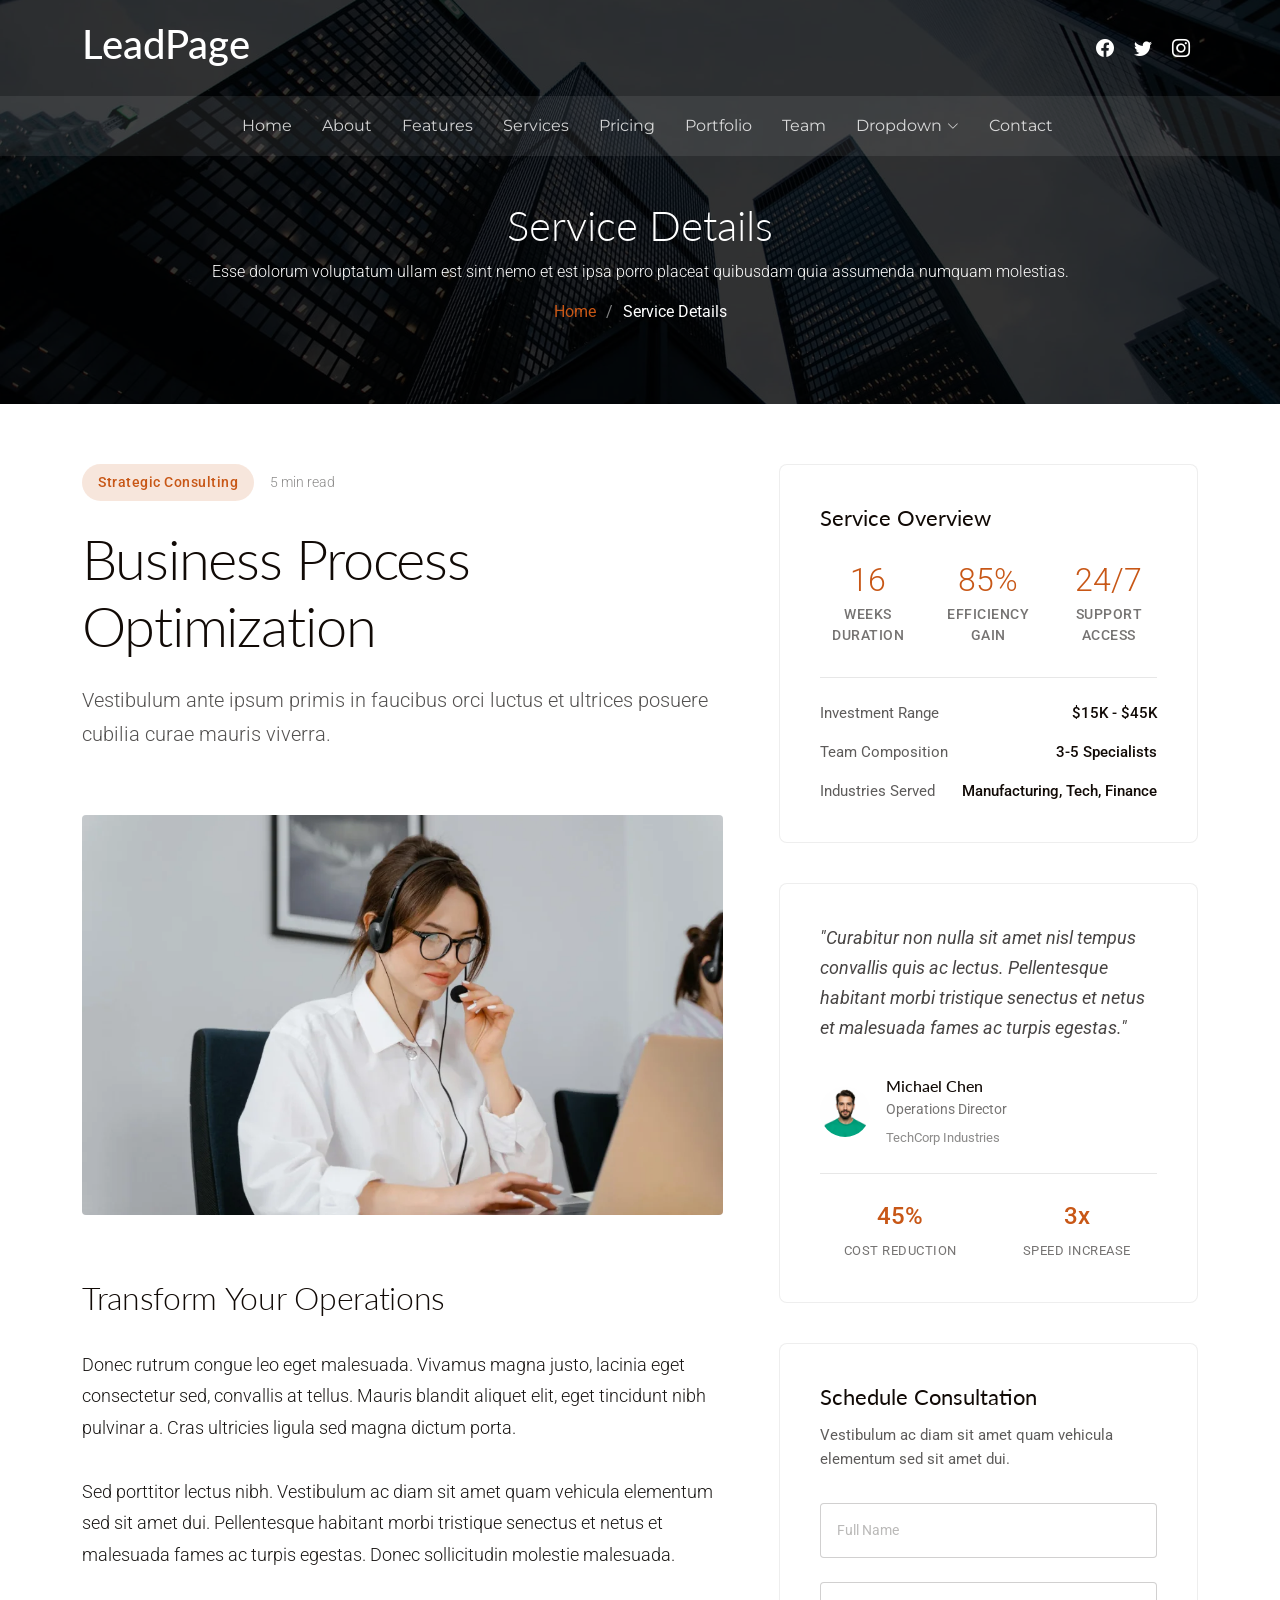
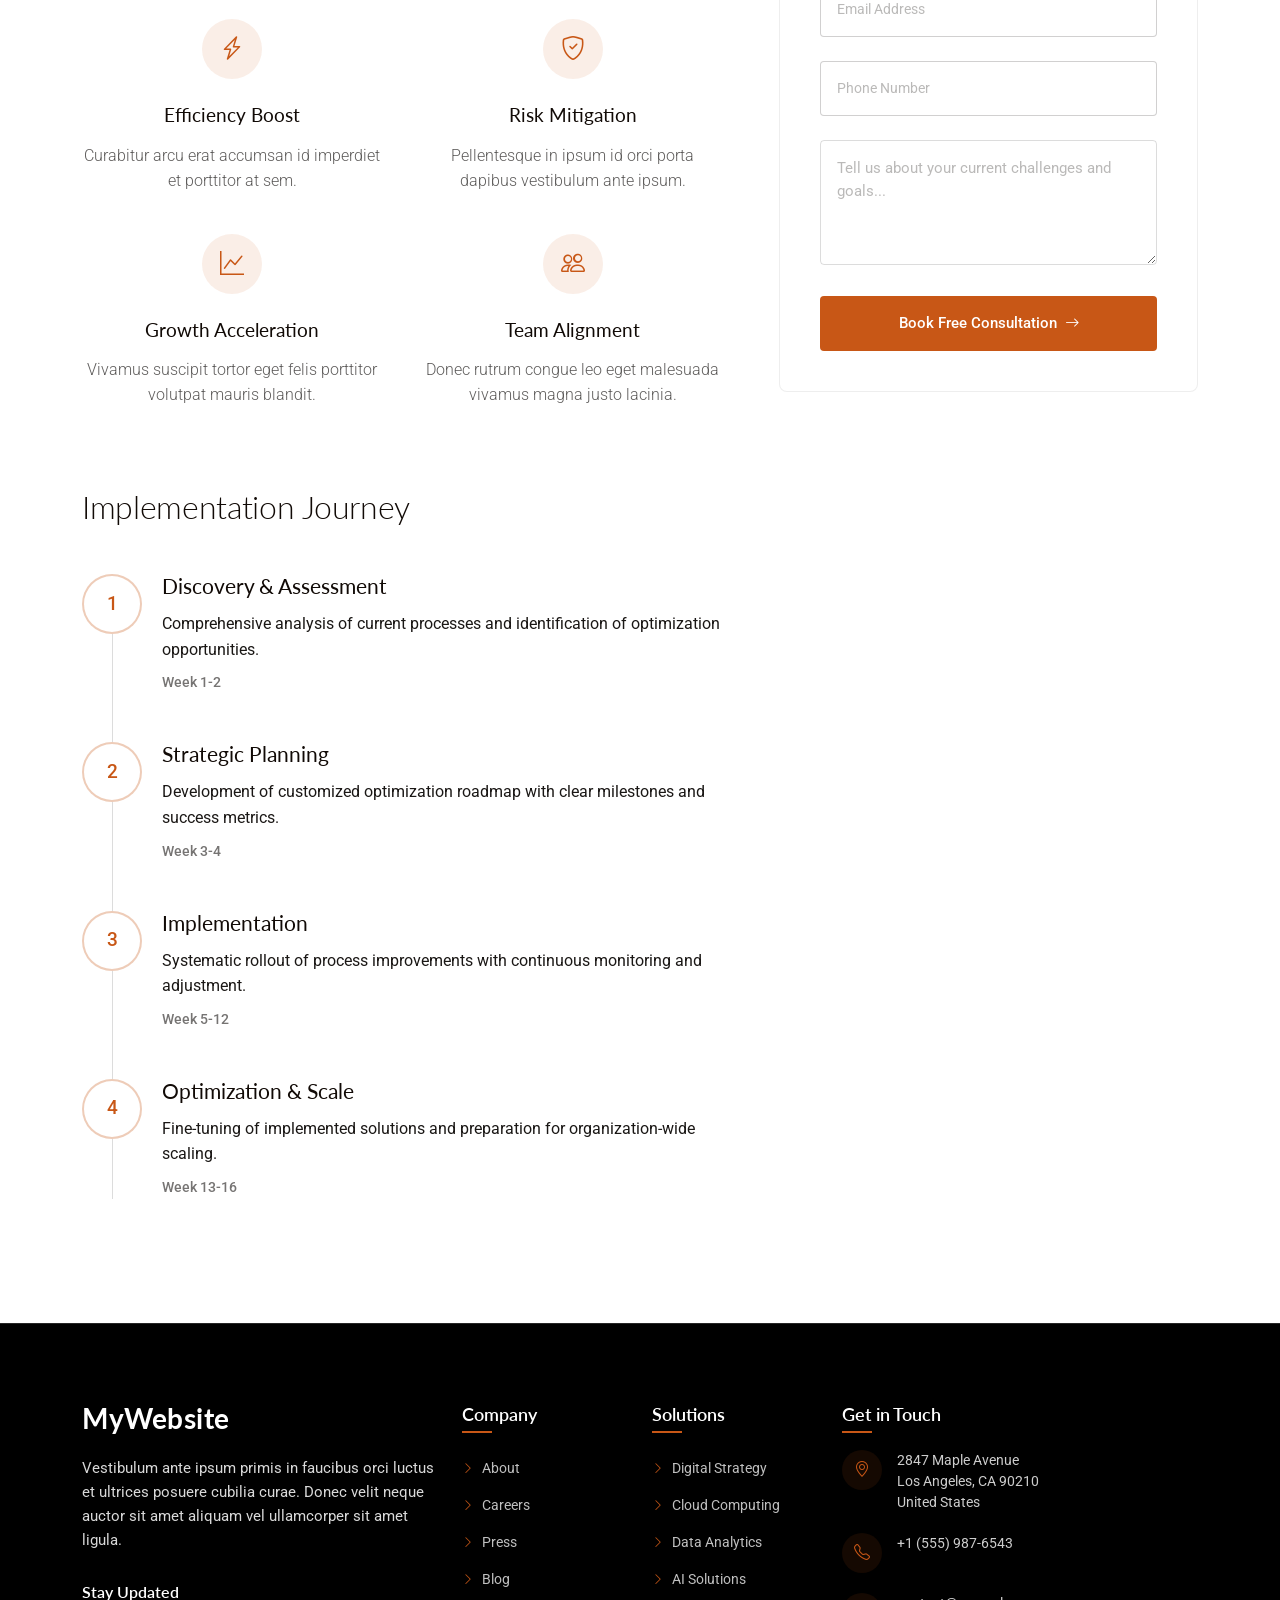
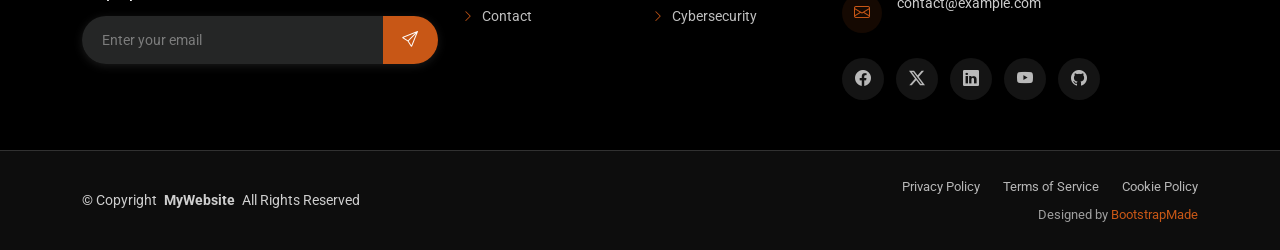
<file: service-details.html>
<!DOCTYPE html>
<html lang="en">

<head>
  <meta charset="utf-8">
  <meta content="width=device-width, initial-scale=1.0" name="viewport">
  <title>Service Details - LeadPage Bootstrap Template</title>
  <meta name="description" content="">
  <meta name="keywords" content="">

  <!-- Favicons -->
  <link href="assets/img/favicon.png" rel="icon">
  <link href="assets/img/apple-touch-icon.png" rel="apple-touch-icon">

  <!-- Fonts -->
  <link href="https://fonts.googleapis.com" rel="preconnect">
  <link href="https://fonts.gstatic.com" rel="preconnect" crossorigin>
  <link href="https://fonts.googleapis.com/css2?family=Roboto:ital,wght@0,100;0,300;0,400;0,500;0,700;0,900;1,100;1,300;1,400;1,500;1,700;1,900&family=Montserrat:ital,wght@0,100;0,200;0,300;0,400;0,500;0,600;0,700;0,800;0,900;1,100;1,200;1,300;1,400;1,500;1,600;1,700;1,800;1,900&family=Lato:ital,wght@0,100;0,300;0,400;0,700;0,900;1,100;1,300;1,400;1,700;1,900&display=swap" rel="stylesheet">

  <!-- Vendor CSS Files -->
  <link href="assets/vendor/bootstrap/css/bootstrap.min.css" rel="stylesheet">
  <link href="assets/vendor/bootstrap-icons/bootstrap-icons.css" rel="stylesheet">
  <link href="assets/vendor/aos/aos.css" rel="stylesheet">
  <link href="assets/vendor/swiper/swiper-bundle.min.css" rel="stylesheet">
  <link href="assets/vendor/glightbox/css/glightbox.min.css" rel="stylesheet">

  <!-- Main CSS File -->
  <link href="assets/css/main.css" rel="stylesheet">

  <!-- =======================================================
  * Template Name: LeadPage
  * Template URL: https://bootstrapmade.com/leadpage-bootstrap-landing-page-template/
  * Updated: Aug 12 2025 with Bootstrap v5.3.7
  * Author: BootstrapMade.com
  * License: https://bootstrapmade.com/license/
  ======================================================== -->
</head>

<body class="service-details-page">

  <header id="header" class="header fixed-top">
    <div class="container-fluid container-xl position-relative">

      <div class="top-row d-flex align-items-center justify-content-between">
        <a href="index.html" class="logo d-flex align-items-center">
          <!-- Uncomment the line below if you also wish to use an image logo -->
          <!-- <img src="assets/img/logo.webp" alt=""> -->
          <h1 class="sitename">LeadPage</h1>
        </a>

        <div class="d-flex align-items-center">
          <div class="social-links">
            <a href="#" class="facebook"><i class="bi bi-facebook"></i></a>
            <a href="#" class="twitter"><i class="bi bi-twitter"></i></a>
            <a href="#" class="instagram"><i class="bi bi-instagram"></i></a>
          </div>
        </div>
      </div>

    </div>

    <div class="nav-wrap">
      <div class="container d-flex justify-content-center position-relative">
        <nav id="navmenu" class="navmenu">
          <ul>
            <li><a href="#hero">Home</a></li>
            <li><a href="#about">About</a></li>
            <li><a href="#features">Features</a></li>
            <li><a href="#services">Services</a></li>
            <li><a href="#pricing">Pricing</a></li>
            <li><a href="#portfolio">Portfolio</a></li>
            <li><a href="#team">Team</a></li>
            <li class="dropdown"><a href="#"><span>Dropdown</span> <i class="bi bi-chevron-down toggle-dropdown"></i></a>
              <ul>
                <li><a href="#">Dropdown 1</a></li>
                <li class="dropdown"><a href="#"><span>Deep Dropdown</span> <i class="bi bi-chevron-down toggle-dropdown"></i></a>
                  <ul>
                    <li><a href="#">Deep Dropdown 1</a></li>
                    <li><a href="#">Deep Dropdown 2</a></li>
                    <li><a href="#">Deep Dropdown 3</a></li>
                    <li><a href="#">Deep Dropdown 4</a></li>
                    <li><a href="#">Deep Dropdown 5</a></li>
                  </ul>
                </li>
                <li><a href="#">Dropdown 2</a></li>
                <li><a href="#">Dropdown 3</a></li>
                <li><a href="#">Dropdown 4</a></li>
              </ul>
            </li>
            <li><a href="#contact">Contact</a></li>
          </ul>
          <i class="mobile-nav-toggle d-xl-none bi bi-list"></i>
        </nav>
      </div>
    </div>

  </header>

  <main class="main">

    <!-- Page Title -->
    <div class="page-title dark-background" data-aos="fade" style="background-image: url(assets/img/bg/bg-2.webp);">
      <div class="container position-relative">
        <h1>Service Details</h1>
        <p>Esse dolorum voluptatum ullam est sint nemo et est ipsa porro placeat quibusdam quia assumenda numquam molestias.</p>
        <nav class="breadcrumbs">
          <ol>
            <li><a href="index.html">Home</a></li>
            <li class="current">Service Details</li>
          </ol>
        </nav>
      </div>
    </div><!-- End Page Title -->

    <!-- Service Details Section -->
    <section id="service-details" class="service-details section">

      <div class="container" data-aos="fade-up" data-aos-delay="100">

        <div class="row">

          <!-- Main Content Area -->
          <div class="col-lg-7">

            <!-- Hero Service Introduction -->
            <div class="service-hero" data-aos="fade-up" data-aos-delay="100">
              <div class="service-meta">
                <span class="service-category">Strategic Consulting</span>
                <span class="reading-time">5 min read</span>
              </div>
              <h1>Business Process Optimization</h1>
              <p class="service-description">Vestibulum ante ipsum primis in faucibus orci luctus et ultrices posuere cubilia curae mauris viverra.</p>
            </div>

            <!-- Service Visual -->
            <div class="service-visual" data-aos="zoom-in" data-aos-delay="200">
              <img src="assets/img/services/services-7.webp" alt="Business Process Optimization" class="img-fluid">
            </div>

            <!-- Service Content -->
            <div class="service-narrative" data-aos="fade-up" data-aos-delay="300">
              <h3>Transform Your Operations</h3>
              <p>Donec rutrum congue leo eget malesuada. Vivamus magna justo, lacinia eget consectetur sed, convallis at tellus. Mauris blandit aliquet elit, eget tincidunt nibh pulvinar a. Cras ultricies ligula sed magna dictum porta.</p>

              <p>Sed porttitor lectus nibh. Vestibulum ac diam sit amet quam vehicula elementum sed sit amet dui. Pellentesque habitant morbi tristique senectus et netus et malesuada fames ac turpis egestas. Donec sollicitudin molestie malesuada.</p>

              <!-- Key Benefits Grid -->
              <div class="benefits-grid" data-aos="fade-up" data-aos-delay="400">
                <div class="benefit-card">
                  <div class="benefit-icon">
                    <i class="bi bi-lightning-charge"></i>
                  </div>
                  <h4>Efficiency Boost</h4>
                  <p>Curabitur arcu erat accumsan id imperdiet et porttitor at sem.</p>
                </div>

                <div class="benefit-card">
                  <div class="benefit-icon">
                    <i class="bi bi-shield-check"></i>
                  </div>
                  <h4>Risk Mitigation</h4>
                  <p>Pellentesque in ipsum id orci porta dapibus vestibulum ante ipsum.</p>
                </div>

                <div class="benefit-card">
                  <div class="benefit-icon">
                    <i class="bi bi-graph-up"></i>
                  </div>
                  <h4>Growth Acceleration</h4>
                  <p>Vivamus suscipit tortor eget felis porttitor volutpat mauris blandit.</p>
                </div>

                <div class="benefit-card">
                  <div class="benefit-icon">
                    <i class="bi bi-people"></i>
                  </div>
                  <h4>Team Alignment</h4>
                  <p>Donec rutrum congue leo eget malesuada vivamus magna justo lacinia.</p>
                </div>
              </div>

            </div>

            <!-- Implementation Timeline -->
            <div class="timeline-section" data-aos="fade-up" data-aos-delay="500">
              <h3>Implementation Journey</h3>
              <div class="timeline">
                <div class="timeline-item">
                  <div class="timeline-marker">
                    <span>1</span>
                  </div>
                  <div class="timeline-content">
                    <h4>Discovery &amp; Assessment</h4>
                    <p>Comprehensive analysis of current processes and identification of optimization opportunities.</p>
                    <small>Week 1-2</small>
                  </div>
                </div>

                <div class="timeline-item">
                  <div class="timeline-marker">
                    <span>2</span>
                  </div>
                  <div class="timeline-content">
                    <h4>Strategic Planning</h4>
                    <p>Development of customized optimization roadmap with clear milestones and success metrics.</p>
                    <small>Week 3-4</small>
                  </div>
                </div>

                <div class="timeline-item">
                  <div class="timeline-marker">
                    <span>3</span>
                  </div>
                  <div class="timeline-content">
                    <h4>Implementation</h4>
                    <p>Systematic rollout of process improvements with continuous monitoring and adjustment.</p>
                    <small>Week 5-12</small>
                  </div>
                </div>

                <div class="timeline-item">
                  <div class="timeline-marker">
                    <span>4</span>
                  </div>
                  <div class="timeline-content">
                    <h4>Optimization &amp; Scale</h4>
                    <p>Fine-tuning of implemented solutions and preparation for organization-wide scaling.</p>
                    <small>Week 13-16</small>
                  </div>
                </div>
              </div>
            </div>

          </div><!-- End Main Content -->

          <!-- Service Sidebar -->
          <div class="col-lg-5">
            <div class="service-sidebar" data-aos="fade-up" data-aos-delay="200">

              <!-- Service Overview Card -->
              <div class="overview-card">
                <div class="overview-header">
                  <h4>Service Overview</h4>
                </div>
                <div class="overview-stats">
                  <div class="stat-item">
                    <div class="stat-number">16</div>
                    <div class="stat-label">Weeks Duration</div>
                  </div>
                  <div class="stat-item">
                    <div class="stat-number">85%</div>
                    <div class="stat-label">Efficiency Gain</div>
                  </div>
                  <div class="stat-item">
                    <div class="stat-number">24/7</div>
                    <div class="stat-label">Support Access</div>
                  </div>
                </div>

                <div class="overview-details">
                  <div class="detail-row">
                    <span class="detail-label">Investment Range</span>
                    <span class="detail-value">$15K - $45K</span>
                  </div>
                  <div class="detail-row">
                    <span class="detail-label">Team Composition</span>
                    <span class="detail-value">3-5 Specialists</span>
                  </div>
                  <div class="detail-row">
                    <span class="detail-label">Industries Served</span>
                    <span class="detail-value">Manufacturing, Tech, Finance</span>
                  </div>
                </div>
              </div>

              <!-- Client Success Story -->
              <div class="success-story">
                <div class="story-quote">
                  <p>"Curabitur non nulla sit amet nisl tempus convallis quis ac lectus. Pellentesque habitant morbi tristique senectus et netus et malesuada fames ac turpis egestas."</p>
                </div>
                <div class="story-author">
                  <img src="assets/img/person/person-m-8.webp" alt="Michael Chen" class="author-avatar">
                  <div class="author-details">
                    <h5>Michael Chen</h5>
                    <span>Operations Director</span>
                    <small>TechCorp Industries</small>
                  </div>
                </div>
                <div class="story-metrics">
                  <div class="metric">
                    <span class="metric-value">45%</span>
                    <span class="metric-label">Cost Reduction</span>
                  </div>
                  <div class="metric">
                    <span class="metric-value">3x</span>
                    <span class="metric-label">Speed Increase</span>
                  </div>
                </div>
              </div>

              <!-- Consultation Form -->
              <div class="consultation-form">
                <div class="form-header">
                  <h4>Schedule Consultation</h4>
                  <p>Vestibulum ac diam sit amet quam vehicula elementum sed sit amet dui.</p>
                </div>

                <form action="forms/consultation.php" method="post" class="php-email-form">
                  <div class="form-group">
                    <input type="text" name="name" class="form-input" placeholder="Full Name" required="">
                  </div>

                  <div class="form-group">
                    <input type="email" name="email" class="form-input" placeholder="Email Address" required="">
                  </div>

                  <div class="form-group">
                    <input type="tel" name="phone" class="form-input" placeholder="Phone Number">
                  </div>

                  <input type="hidden" name="subject" value="Business Process Optimization Consultation">

                  <div class="form-group">
                    <textarea name="message" class="form-input" rows="4" placeholder="Tell us about your current challenges and goals..." required=""></textarea>
                  </div>

                  <div class="loading">Loading</div>
                  <div class="error-message"></div>
                  <div class="sent-message">Your consultation request has been sent. Thank you!</div>

                  <button type="submit" class="btn-consultation">
                    <span>Book Free Consultation</span>
                    <i class="bi bi-arrow-right"></i>
                  </button>
                </form>
              </div>

            </div>
          </div><!-- End Sidebar -->

        </div>

      </div>

    </section><!-- /Service Details Section -->

  </main>

  <footer id="footer" class="footer dark-background">

    <div class="container">
      <div class="row gy-5">

        <div class="col-lg-4">
          <div class="footer-content">
            <a href="index.html" class="logo d-flex align-items-center mb-4">
              <span class="sitename">MyWebsite</span>
            </a>
            <p class="mb-4">Vestibulum ante ipsum primis in faucibus orci luctus et ultrices posuere cubilia curae. Donec velit neque auctor sit amet aliquam vel ullamcorper sit amet ligula.</p>

            <div class="newsletter-form">
              <h5>Stay Updated</h5>
              <form action="forms/newsletter.php" method="post" class="php-email-form">
                <div class="input-group">
                  <input type="email" name="email" class="form-control" placeholder="Enter your email" required="">
                  <button type="submit" class="btn-subscribe">
                    <i class="bi bi-send"></i>
                  </button>
                </div>
                <div class="loading">Loading</div>
                <div class="error-message"></div>
                <div class="sent-message">Thank you for subscribing!</div>
              </form>
            </div>
          </div>
        </div>

        <div class="col-lg-2 col-6">
          <div class="footer-links">
            <h4>Company</h4>
            <ul>
              <li><a href="#"><i class="bi bi-chevron-right"></i> About</a></li>
              <li><a href="#"><i class="bi bi-chevron-right"></i> Careers</a></li>
              <li><a href="#"><i class="bi bi-chevron-right"></i> Press</a></li>
              <li><a href="#"><i class="bi bi-chevron-right"></i> Blog</a></li>
              <li><a href="#"><i class="bi bi-chevron-right"></i> Contact</a></li>
            </ul>
          </div>
        </div>

        <div class="col-lg-2 col-6">
          <div class="footer-links">
            <h4>Solutions</h4>
            <ul>
              <li><a href="#"><i class="bi bi-chevron-right"></i> Digital Strategy</a></li>
              <li><a href="#"><i class="bi bi-chevron-right"></i> Cloud Computing</a></li>
              <li><a href="#"><i class="bi bi-chevron-right"></i> Data Analytics</a></li>
              <li><a href="#"><i class="bi bi-chevron-right"></i> AI Solutions</a></li>
              <li><a href="#"><i class="bi bi-chevron-right"></i> Cybersecurity</a></li>
            </ul>
          </div>
        </div>

        <div class="col-lg-4">
          <div class="footer-contact">
            <h4>Get in Touch</h4>
            <div class="contact-item">
              <div class="contact-icon">
                <i class="bi bi-geo-alt"></i>
              </div>
              <div class="contact-info">
                <p>2847 Maple Avenue<br>Los Angeles, CA 90210<br>United States</p>
              </div>
            </div>

            <div class="contact-item">
              <div class="contact-icon">
                <i class="bi bi-telephone"></i>
              </div>
              <div class="contact-info">
                <p>+1 (555) 987-6543</p>
              </div>
            </div>

            <div class="contact-item">
              <div class="contact-icon">
                <i class="bi bi-envelope"></i>
              </div>
              <div class="contact-info">
                <p>contact@example.com</p>
              </div>
            </div>

            <div class="social-links">
              <a href="#"><i class="bi bi-facebook"></i></a>
              <a href="#"><i class="bi bi-twitter-x"></i></a>
              <a href="#"><i class="bi bi-linkedin"></i></a>
              <a href="#"><i class="bi bi-youtube"></i></a>
              <a href="#"><i class="bi bi-github"></i></a>
            </div>
          </div>
        </div>

      </div>
    </div>

    <div class="footer-bottom">
      <div class="container">
        <div class="row align-items-center">
          <div class="col-lg-6">
            <div class="copyright">
              <p>© <span>Copyright</span> <strong class="px-1 sitename">MyWebsite</strong> <span>All Rights Reserved</span></p>
            </div>
          </div>
          <div class="col-lg-6">
            <div class="footer-bottom-links">
              <a href="#">Privacy Policy</a>
              <a href="#">Terms of Service</a>
              <a href="#">Cookie Policy</a>
            </div>
            <div class="credits">
              <!-- All the links in the footer should remain intact. -->
              <!-- You can delete the links only if you've purchased the pro version. -->
              <!-- Licensing information: https://bootstrapmade.com/license/ -->
              <!-- Purchase the pro version with working PHP/AJAX contact form: [buy-url] -->
              Designed by <a href="https://bootstrapmade.com/">BootstrapMade</a>
            </div>
          </div>
        </div>
      </div>
    </div>

  </footer>

  <!-- Scroll Top -->
  <a href="#" id="scroll-top" class="scroll-top d-flex align-items-center justify-content-center"><i class="bi bi-arrow-up-short"></i></a>

  <!-- Preloader -->
  <div id="preloader"></div>

  <!-- Vendor JS Files -->
  <script src="assets/vendor/bootstrap/js/bootstrap.bundle.min.js"></script>
  <script src="assets/vendor/php-email-form/validate.js"></script>
  <script src="assets/vendor/aos/aos.js"></script>
  <script src="assets/vendor/purecounter/purecounter_vanilla.js"></script>
  <script src="assets/vendor/swiper/swiper-bundle.min.js"></script>
  <script src="assets/vendor/imagesloaded/imagesloaded.pkgd.min.js"></script>
  <script src="assets/vendor/isotope-layout/isotope.pkgd.min.js"></script>
  <script src="assets/vendor/glightbox/js/glightbox.min.js"></script>

  <!-- Main JS File -->
  <script src="assets/js/main.js"></script>

</body>

</html>
</file>
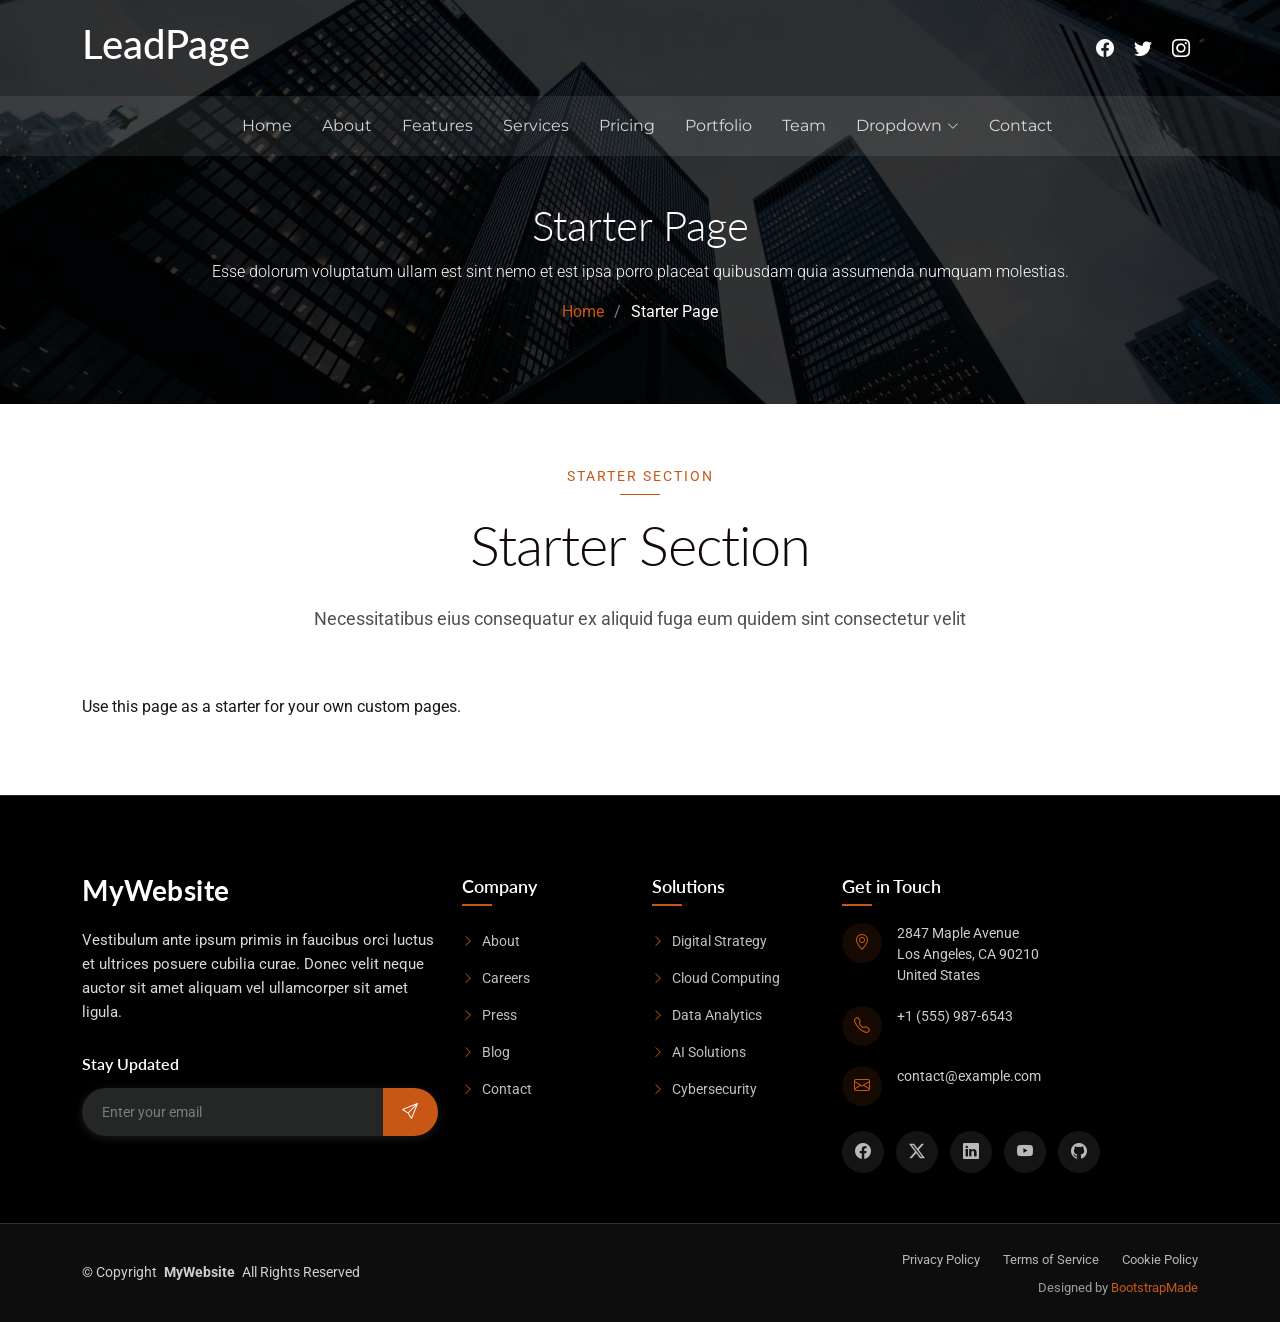
<file: starter-page.html>
<!DOCTYPE html>
<html lang="en">

<head>
  <meta charset="utf-8">
  <meta content="width=device-width, initial-scale=1.0" name="viewport">
  <title>Starter Page - LeadPage Bootstrap Template</title>
  <meta name="description" content="">
  <meta name="keywords" content="">

  <!-- Favicons -->
  <link href="assets/img/favicon.png" rel="icon">
  <link href="assets/img/apple-touch-icon.png" rel="apple-touch-icon">

  <!-- Fonts -->
  <link href="https://fonts.googleapis.com" rel="preconnect">
  <link href="https://fonts.gstatic.com" rel="preconnect" crossorigin>
  <link href="https://fonts.googleapis.com/css2?family=Roboto:ital,wght@0,100;0,300;0,400;0,500;0,700;0,900;1,100;1,300;1,400;1,500;1,700;1,900&family=Montserrat:ital,wght@0,100;0,200;0,300;0,400;0,500;0,600;0,700;0,800;0,900;1,100;1,200;1,300;1,400;1,500;1,600;1,700;1,800;1,900&family=Lato:ital,wght@0,100;0,300;0,400;0,700;0,900;1,100;1,300;1,400;1,700;1,900&display=swap" rel="stylesheet">

  <!-- Vendor CSS Files -->
  <link href="assets/vendor/bootstrap/css/bootstrap.min.css" rel="stylesheet">
  <link href="assets/vendor/bootstrap-icons/bootstrap-icons.css" rel="stylesheet">
  <link href="assets/vendor/aos/aos.css" rel="stylesheet">
  <link href="assets/vendor/swiper/swiper-bundle.min.css" rel="stylesheet">
  <link href="assets/vendor/glightbox/css/glightbox.min.css" rel="stylesheet">

  <!-- Main CSS File -->
  <link href="assets/css/main.css" rel="stylesheet">

  <!-- =======================================================
  * Template Name: LeadPage
  * Template URL: https://bootstrapmade.com/leadpage-bootstrap-landing-page-template/
  * Updated: Aug 12 2025 with Bootstrap v5.3.7
  * Author: BootstrapMade.com
  * License: https://bootstrapmade.com/license/
  ======================================================== -->
</head>

<body class="starter-page-page">

  <header id="header" class="header fixed-top">
    <div class="container-fluid container-xl position-relative">

      <div class="top-row d-flex align-items-center justify-content-between">
        <a href="index.html" class="logo d-flex align-items-center">
          <!-- Uncomment the line below if you also wish to use an image logo -->
          <!-- <img src="assets/img/logo.webp" alt=""> -->
          <h1 class="sitename">LeadPage</h1>
        </a>

        <div class="d-flex align-items-center">
          <div class="social-links">
            <a href="#" class="facebook"><i class="bi bi-facebook"></i></a>
            <a href="#" class="twitter"><i class="bi bi-twitter"></i></a>
            <a href="#" class="instagram"><i class="bi bi-instagram"></i></a>
          </div>
        </div>
      </div>

    </div>

    <div class="nav-wrap">
      <div class="container d-flex justify-content-center position-relative">
        <nav id="navmenu" class="navmenu">
          <ul>
            <li><a href="#hero">Home</a></li>
            <li><a href="#about">About</a></li>
            <li><a href="#features">Features</a></li>
            <li><a href="#services">Services</a></li>
            <li><a href="#pricing">Pricing</a></li>
            <li><a href="#portfolio">Portfolio</a></li>
            <li><a href="#team">Team</a></li>
            <li class="dropdown"><a href="#"><span>Dropdown</span> <i class="bi bi-chevron-down toggle-dropdown"></i></a>
              <ul>
                <li><a href="#">Dropdown 1</a></li>
                <li class="dropdown"><a href="#"><span>Deep Dropdown</span> <i class="bi bi-chevron-down toggle-dropdown"></i></a>
                  <ul>
                    <li><a href="#">Deep Dropdown 1</a></li>
                    <li><a href="#">Deep Dropdown 2</a></li>
                    <li><a href="#">Deep Dropdown 3</a></li>
                    <li><a href="#">Deep Dropdown 4</a></li>
                    <li><a href="#">Deep Dropdown 5</a></li>
                  </ul>
                </li>
                <li><a href="#">Dropdown 2</a></li>
                <li><a href="#">Dropdown 3</a></li>
                <li><a href="#">Dropdown 4</a></li>
              </ul>
            </li>
            <li><a href="#contact">Contact</a></li>
          </ul>
          <i class="mobile-nav-toggle d-xl-none bi bi-list"></i>
        </nav>
      </div>
    </div>

  </header>

  <main class="main">

    <!-- Page Title -->
    <div class="page-title dark-background" data-aos="fade" style="background-image: url(assets/img/bg/bg-2.webp);">
      <div class="container position-relative">
        <h1>Starter Page</h1>
        <p>Esse dolorum voluptatum ullam est sint nemo et est ipsa porro placeat quibusdam quia assumenda numquam molestias.</p>
        <nav class="breadcrumbs">
          <ol>
            <li><a href="index.html">Home</a></li>
            <li class="current">Starter Page</li>
          </ol>
        </nav>
      </div>
    </div><!-- End Page Title -->

    <!-- Starter Section Section -->
    <section id="starter-section" class="starter-section section">

      <!-- Section Title -->
      <div class="container section-title" data-aos="fade-up">
        <span class="subtitle">Starter Section</span>
        <h2>Starter Section</h2>
        <p>Necessitatibus eius consequatur ex aliquid fuga eum quidem sint consectetur velit</p>
      </div><!-- End Section Title -->

      <div class="container" data-aos="fade-up">
        <p>Use this page as a starter for your own custom pages.</p>
      </div>

    </section><!-- /Starter Section Section -->

  </main>

  <footer id="footer" class="footer dark-background">

    <div class="container">
      <div class="row gy-5">

        <div class="col-lg-4">
          <div class="footer-content">
            <a href="index.html" class="logo d-flex align-items-center mb-4">
              <span class="sitename">MyWebsite</span>
            </a>
            <p class="mb-4">Vestibulum ante ipsum primis in faucibus orci luctus et ultrices posuere cubilia curae. Donec velit neque auctor sit amet aliquam vel ullamcorper sit amet ligula.</p>

            <div class="newsletter-form">
              <h5>Stay Updated</h5>
              <form action="forms/newsletter.php" method="post" class="php-email-form">
                <div class="input-group">
                  <input type="email" name="email" class="form-control" placeholder="Enter your email" required="">
                  <button type="submit" class="btn-subscribe">
                    <i class="bi bi-send"></i>
                  </button>
                </div>
                <div class="loading">Loading</div>
                <div class="error-message"></div>
                <div class="sent-message">Thank you for subscribing!</div>
              </form>
            </div>
          </div>
        </div>

        <div class="col-lg-2 col-6">
          <div class="footer-links">
            <h4>Company</h4>
            <ul>
              <li><a href="#"><i class="bi bi-chevron-right"></i> About</a></li>
              <li><a href="#"><i class="bi bi-chevron-right"></i> Careers</a></li>
              <li><a href="#"><i class="bi bi-chevron-right"></i> Press</a></li>
              <li><a href="#"><i class="bi bi-chevron-right"></i> Blog</a></li>
              <li><a href="#"><i class="bi bi-chevron-right"></i> Contact</a></li>
            </ul>
          </div>
        </div>

        <div class="col-lg-2 col-6">
          <div class="footer-links">
            <h4>Solutions</h4>
            <ul>
              <li><a href="#"><i class="bi bi-chevron-right"></i> Digital Strategy</a></li>
              <li><a href="#"><i class="bi bi-chevron-right"></i> Cloud Computing</a></li>
              <li><a href="#"><i class="bi bi-chevron-right"></i> Data Analytics</a></li>
              <li><a href="#"><i class="bi bi-chevron-right"></i> AI Solutions</a></li>
              <li><a href="#"><i class="bi bi-chevron-right"></i> Cybersecurity</a></li>
            </ul>
          </div>
        </div>

        <div class="col-lg-4">
          <div class="footer-contact">
            <h4>Get in Touch</h4>
            <div class="contact-item">
              <div class="contact-icon">
                <i class="bi bi-geo-alt"></i>
              </div>
              <div class="contact-info">
                <p>2847 Maple Avenue<br>Los Angeles, CA 90210<br>United States</p>
              </div>
            </div>

            <div class="contact-item">
              <div class="contact-icon">
                <i class="bi bi-telephone"></i>
              </div>
              <div class="contact-info">
                <p>+1 (555) 987-6543</p>
              </div>
            </div>

            <div class="contact-item">
              <div class="contact-icon">
                <i class="bi bi-envelope"></i>
              </div>
              <div class="contact-info">
                <p>contact@example.com</p>
              </div>
            </div>

            <div class="social-links">
              <a href="#"><i class="bi bi-facebook"></i></a>
              <a href="#"><i class="bi bi-twitter-x"></i></a>
              <a href="#"><i class="bi bi-linkedin"></i></a>
              <a href="#"><i class="bi bi-youtube"></i></a>
              <a href="#"><i class="bi bi-github"></i></a>
            </div>
          </div>
        </div>

      </div>
    </div>

    <div class="footer-bottom">
      <div class="container">
        <div class="row align-items-center">
          <div class="col-lg-6">
            <div class="copyright">
              <p>© <span>Copyright</span> <strong class="px-1 sitename">MyWebsite</strong> <span>All Rights Reserved</span></p>
            </div>
          </div>
          <div class="col-lg-6">
            <div class="footer-bottom-links">
              <a href="#">Privacy Policy</a>
              <a href="#">Terms of Service</a>
              <a href="#">Cookie Policy</a>
            </div>
            <div class="credits">
              <!-- All the links in the footer should remain intact. -->
              <!-- You can delete the links only if you've purchased the pro version. -->
              <!-- Licensing information: https://bootstrapmade.com/license/ -->
              <!-- Purchase the pro version with working PHP/AJAX contact form: [buy-url] -->
              Designed by <a href="https://bootstrapmade.com/">BootstrapMade</a>
            </div>
          </div>
        </div>
      </div>
    </div>

  </footer>

  <!-- Scroll Top -->
  <a href="#" id="scroll-top" class="scroll-top d-flex align-items-center justify-content-center"><i class="bi bi-arrow-up-short"></i></a>

  <!-- Preloader -->
  <div id="preloader"></div>

  <!-- Vendor JS Files -->
  <script src="assets/vendor/bootstrap/js/bootstrap.bundle.min.js"></script>
  <script src="assets/vendor/php-email-form/validate.js"></script>
  <script src="assets/vendor/aos/aos.js"></script>
  <script src="assets/vendor/purecounter/purecounter_vanilla.js"></script>
  <script src="assets/vendor/swiper/swiper-bundle.min.js"></script>
  <script src="assets/vendor/imagesloaded/imagesloaded.pkgd.min.js"></script>
  <script src="assets/vendor/isotope-layout/isotope.pkgd.min.js"></script>
  <script src="assets/vendor/glightbox/js/glightbox.min.js"></script>

  <!-- Main JS File -->
  <script src="assets/js/main.js"></script>

</body>

</html>
</file>
<file: assets/css/main.css>
/**
* Template Name: LeadPage
* Template URL: https://bootstrapmade.com/leadpage-bootstrap-landing-page-template/
* Updated: Aug 12 2025 with Bootstrap v5.3.7
* Author: BootstrapMade.com
* License: https://bootstrapmade.com/license/
*/

/*--------------------------------------------------------------
# Font & Color Variables
# Help: https://bootstrapmade.com/color-system/
--------------------------------------------------------------*/
/* Fonts */

:root {
  --default-font: "Roboto",  system-ui, -apple-system, "Segoe UI", Roboto, "Helvetica Neue", Arial, "Noto Sans", "Liberation Sans", sans-serif, "Apple Color Emoji", "Segoe UI Emoji", "Segoe UI Symbol", "Noto Color Emoji";
  --heading-font: "Lato",  sans-serif;
  --nav-font: "Montserrat",  sans-serif;
}

/* Global Colors - The following color variables are used throughout the website. Updating them here will change the color scheme of the entire website */
:root { 
  --background-color: #ffffff; /* Background color for the entire website, including individual sections */
  --default-color: #1a1715; /* Default color used for the majority of the text content across the entire website */
  --heading-color: #110a06; /* Color for headings, subheadings and title throughout the website */
  --accent-color: #c85716; /* Accent color that represents your brand on the website. It's used for buttons, links, and other elements that need to stand out */
  --surface-color: #ffffff; /* The surface color is used as a background of boxed elements within sections, such as cards, icon boxes, or other elements that require a visual separation from the global background. */
  --contrast-color: #ffffff; /* Contrast color for text, ensuring readability against backgrounds of accent, heading, or default colors. */
}

/* Nav Menu Colors - The following color variables are used specifically for the navigation menu. They are separate from the global colors to allow for more customization options */
:root {
  --nav-color: rgba(255, 255, 255, 0.8);  /* The default color of the main navmenu links */
  --nav-hover-color: #c85716; /* Applied to main navmenu links when they are hovered over or active */
  --nav-mobile-background-color: #ffffff; /* Used as the background color for mobile navigation menu */
  --nav-dropdown-background-color: #ffffff; /* Used as the background color for dropdown items that appear when hovering over primary navigation items */
  --nav-dropdown-color: #1a1715; /* Used for navigation links of the dropdown items in the navigation menu. */
  --nav-dropdown-hover-color: #c85716; /* Similar to --nav-hover-color, this color is applied to dropdown navigation links when they are hovered over. */
}

/* Color Presets - These classes override global colors when applied to any section or element, providing reuse of the sam color scheme. */

.light-background {
  --background-color: #fffaf2;
  --surface-color: #ffffff;
}

.dark-background {
  --background-color: #000000;
  --default-color: #ffffff;
  --heading-color: #ffffff;
  --surface-color: #252626;
  --contrast-color: #ffffff;
}

/* Smooth scroll */
:root {
  scroll-behavior: smooth;
}

/*--------------------------------------------------------------
# General Styling & Shared Classes
--------------------------------------------------------------*/
body {
  color: var(--default-color);
  background-color: var(--background-color);
  font-family: var(--default-font);
}

a {
  color: var(--accent-color);
  text-decoration: none;
  transition: 0.3s;
}

a:hover {
  color: color-mix(in srgb, var(--accent-color), transparent 25%);
  text-decoration: none;
}

h1,
h2,
h3,
h4,
h5,
h6 {
  color: var(--heading-color);
  font-family: var(--heading-font);
}

/* PHP Email Form Messages
------------------------------*/
.php-email-form .error-message {
  display: none;
  background: #df1529;
  color: #ffffff;
  text-align: left;
  padding: 15px;
  margin-bottom: 24px;
  font-weight: 600;
}

.php-email-form .sent-message {
  display: none;
  color: #ffffff;
  background: #059652;
  text-align: center;
  padding: 15px;
  margin-bottom: 24px;
  font-weight: 600;
}

.php-email-form .loading {
  display: none;
  background: var(--surface-color);
  text-align: center;
  padding: 15px;
  margin-bottom: 24px;
}

.php-email-form .loading:before {
  content: "";
  display: inline-block;
  border-radius: 50%;
  width: 24px;
  height: 24px;
  margin: 0 10px -6px 0;
  border: 3px solid var(--accent-color);
  border-top-color: var(--surface-color);
  animation: php-email-form-loading 1s linear infinite;
}

@keyframes php-email-form-loading {
  0% {
    transform: rotate(0deg);
  }

  100% {
    transform: rotate(360deg);
  }
}

/*--------------------------------------------------------------
# Global Header
--------------------------------------------------------------*/
.header {
  --background-color: rgba(255, 255, 255, 0);
  --default-color: #ffffff;
  --heading-color: #ffffff;
  color: var(--default-color);
  background-color: var(--background-color);
  transition: all 0.5s;
  z-index: 997;
  padding: 20px 0 0 0;
}

.header .top-row {
  padding-bottom: 10px;
}

.header .top-row .logo {
  text-decoration: none;
}

.header .top-row .logo img {
  max-height: 40px;
  margin-right: 10px;
}

.header .top-row .logo .sitename img {
  /* 1. Enlarge the image */
  width: 65px;  /* Adjust this to your preferred size */
  height: 65px; /* Keeping width and height the same makes it a perfect square */
  
  /* 2. Create the rounded square look */
  border-radius: 12px; /* Adjust this: higher = rounder, lower = sharper */
  
  /* 3. Make sure the image fills the square properly */
  object-fit: cover;
  
  /* Optional: keeps the logo crisp */
  display: block; 
}

.header .social-links a {
  color: var(--heading-color);
  padding: 0 8px;
  display: inline-block;
  font-size: 18px;
  transition: 0.3s;
}

.header .social-links a:hover {
  color: var(--accent-color);
}

@media (max-width: 1200px) {
  .header .social-links {
    padding-right: 40px;
  }
}

.header .nav-wrap {
  background-color: color-mix(in srgb, var(--default-color), transparent 92%);
  margin-top: 10px;
  display: flex;
  justify-content: center;
}

.header .mobile-nav-toggle {
  position: fixed;
  top: 20px;
  right: 5px;
}

/* Global Header on Scroll
------------------------------*/
.scrolled .header {
  --background-color: #1a1715;
}

/*--------------------------------------------------------------
# Navigation Menu
--------------------------------------------------------------*/
/* Navmenu - Desktop */
@media (min-width: 1200px) {
  .navmenu {
    padding: 0;
  }

  .navmenu ul {
    margin: 0;
    padding: 0;
    display: flex;
    list-style: none;
    align-items: center;
  }

  .navmenu li {
    position: relative;
  }

  .navmenu a,
  .navmenu a:focus {
    color: var(--nav-color);
    padding: 18px 15px;
    font-size: 16px;
    font-family: var(--nav-font);
    font-weight: 400;
    display: flex;
    align-items: center;
    justify-content: space-between;
    white-space: nowrap;
    transition: 0.3s;
  }

  .navmenu a i,
  .navmenu a:focus i {
    font-size: 12px;
    line-height: 0;
    margin-left: 5px;
    transition: 0.3s;
  }

  .navmenu li:last-child a {
    padding-right: 0;
  }

  .navmenu li:hover>a,
  .navmenu .active,
  .navmenu .active:focus {
    color: var(--nav-hover-color);
  }

  .navmenu .dropdown ul {
    margin: 0;
    padding: 10px 0;
    background: var(--nav-dropdown-background-color);
    display: block;
    position: absolute;
    visibility: hidden;
    left: 14px;
    top: 130%;
    opacity: 0;
    transition: 0.3s;
    border-radius: 4px;
    z-index: 99;
    box-shadow: 0px 0px 30px rgba(0, 0, 0, 0.1);
  }

  .navmenu .dropdown ul li {
    min-width: 200px;
  }

  .navmenu .dropdown ul a {
    padding: 10px 20px;
    font-size: 15px;
    text-transform: none;
    color: var(--nav-dropdown-color);
  }

  .navmenu .dropdown ul a i {
    font-size: 12px;
  }

  .navmenu .dropdown ul a:hover,
  .navmenu .dropdown ul .active:hover,
  .navmenu .dropdown ul li:hover>a {
    color: var(--nav-dropdown-hover-color);
  }

  .navmenu .dropdown:hover>ul {
    opacity: 1;
    top: 100%;
    visibility: visible;
  }

  .navmenu .dropdown .dropdown ul {
    top: 0;
    left: -90%;
    visibility: hidden;
  }

  .navmenu .dropdown .dropdown:hover>ul {
    opacity: 1;
    top: 0;
    left: -100%;
    visibility: visible;
  }
}

/* Navmenu - Mobile */
@media (max-width: 1199px) {
  .mobile-nav-toggle {
    color: var(--nav-color);
    font-size: 28px;
    line-height: 0;
    margin-right: 10px;
    cursor: pointer;
    transition: color 0.3s;
  }

  .navmenu {
    padding: 0;
    z-index: 9997;
  }

  .navmenu ul {
    display: none;
    list-style: none;
    position: absolute;
    inset: 60px 20px 20px 20px;
    padding: 10px 0;
    margin: 0;
    border-radius: 6px;
    background-color: var(--nav-mobile-background-color);
    overflow-y: auto;
    transition: 0.3s;
    z-index: 9998;
    box-shadow: 0px 0px 30px rgba(0, 0, 0, 0.1);
  }

  .navmenu a,
  .navmenu a:focus {
    color: var(--nav-dropdown-color);
    padding: 10px 20px;
    font-family: var(--nav-font);
    font-size: 17px;
    font-weight: 500;
    display: flex;
    align-items: center;
    justify-content: space-between;
    white-space: nowrap;
    transition: 0.3s;
  }

  .navmenu a i,
  .navmenu a:focus i {
    font-size: 12px;
    line-height: 0;
    margin-left: 5px;
    width: 30px;
    height: 30px;
    display: flex;
    align-items: center;
    justify-content: center;
    border-radius: 50%;
    transition: 0.3s;
    background-color: color-mix(in srgb, var(--accent-color), transparent 90%);
  }

  .navmenu a i:hover,
  .navmenu a:focus i:hover {
    background-color: var(--accent-color);
    color: var(--contrast-color);
  }

  .navmenu a:hover,
  .navmenu .active,
  .navmenu .active:focus {
    color: var(--nav-dropdown-hover-color);
  }

  .navmenu .active i,
  .navmenu .active:focus i {
    background-color: var(--accent-color);
    color: var(--contrast-color);
    transform: rotate(180deg);
  }

  .navmenu .dropdown ul {
    position: static;
    display: none;
    z-index: 99;
    padding: 10px 0;
    margin: 10px 20px;
    background-color: var(--nav-dropdown-background-color);
    border: 1px solid color-mix(in srgb, var(--default-color), transparent 90%);
    box-shadow: none;
    transition: all 0.5s ease-in-out;
  }

  .navmenu .dropdown ul ul {
    background-color: rgba(33, 37, 41, 0.1);
  }

  .navmenu .dropdown>.dropdown-active {
    display: block;
    background-color: rgba(33, 37, 41, 0.03);
  }

  .mobile-nav-active {
    overflow: hidden;
  }

  .mobile-nav-active .mobile-nav-toggle {
    color: #fff;
    position: absolute;
    font-size: 32px;
    top: 15px;
    right: 15px;
    margin-right: 0;
    z-index: 9999;
  }

  .mobile-nav-active .navmenu {
    position: fixed;
    overflow: hidden;
    inset: 0;
    background: rgba(33, 37, 41, 0.8);
    transition: 0.3s;
  }

  .mobile-nav-active .navmenu>ul {
    display: block;
  }
}

/*--------------------------------------------------------------
# Global Footer
--------------------------------------------------------------*/
.footer {
  color: var(--default-color);
  background: var(--background-color);
  font-size: 14px;
  padding: 80px 0 0;
  position: relative;
  border-top: 1px solid color-mix(in srgb, var(--default-color), transparent 85%);
}

.footer .footer-content .logo {
  line-height: 1;
}

.footer .footer-content .logo span {
  color: var(--heading-color);
  font-size: 28px;
  font-weight: 700;
  letter-spacing: 0.5px;
  font-family: var(--heading-font);
}

.footer .footer-content p {
  font-size: 15px;
  line-height: 1.6;
  color: color-mix(in srgb, var(--default-color), transparent 15%);
}

.footer .newsletter-form {
  margin-top: 30px;
}

.footer .newsletter-form h5 {
  color: var(--heading-color);
  font-size: 16px;
  font-weight: 600;
  margin-bottom: 15px;
  font-family: var(--heading-font);
}

.footer .newsletter-form .input-group {
  position: relative;
  display: flex;
  border-radius: 50px;
  overflow: hidden;
  box-shadow: 0 2px 10px color-mix(in srgb, var(--default-color), transparent 90%);
}

.footer .newsletter-form input[type=email] {
  flex: 1;
  padding: 12px 20px;
  border: none;
  background-color: var(--surface-color);
  color: var(--default-color);
  font-size: 14px;
}

.footer .newsletter-form input[type=email]:focus {
  outline: none;
  box-shadow: none;
}

.footer .newsletter-form input[type=email]::placeholder {
  color: color-mix(in srgb, var(--default-color), transparent 60%);
}

.footer .newsletter-form .btn-subscribe {
  background-color: var(--accent-color);
  color: var(--contrast-color);
  border: none;
  padding: 12px 20px;
  cursor: pointer;
  transition: 0.3s;
}

.footer .newsletter-form .btn-subscribe:hover {
  background-color: color-mix(in srgb, var(--accent-color), black 10%);
}

.footer .newsletter-form .btn-subscribe i {
  font-size: 16px;
}

.footer .newsletter-form .loading,
.footer .newsletter-form .error-message,
.footer .newsletter-form .sent-message {
  font-size: 13px;
  margin-top: 8px;
}

.footer h4 {
  color: var(--heading-color);
  font-size: 18px;
  font-weight: 600;
  margin-bottom: 25px;
  position: relative;
  font-family: var(--heading-font);
}

.footer h4:after {
  content: "";
  position: absolute;
  left: 0;
  bottom: -8px;
  width: 30px;
  height: 2px;
  background-color: var(--accent-color);
}

.footer .footer-links ul {
  list-style: none;
  padding: 0;
  margin: 0;
}

.footer .footer-links ul li {
  padding: 8px 0;
  display: flex;
  align-items: center;
  transition: 0.3s;
}

.footer .footer-links ul li:hover {
  transform: translateX(5px);
}

.footer .footer-links ul a {
  color: color-mix(in srgb, var(--default-color), transparent 25%);
  text-decoration: none;
  display: flex;
  align-items: center;
  font-size: 14px;
  transition: 0.3s;
}

.footer .footer-links ul a:hover {
  color: var(--accent-color);
}

.footer .footer-links ul a i {
  margin-right: 8px;
  font-size: 12px;
  color: var(--accent-color);
}

.footer .footer-contact .contact-item {
  display: flex;
  align-items: flex-start;
  margin-bottom: 20px;
}

.footer .footer-contact .contact-item .contact-icon {
  width: 40px;
  height: 40px;
  background-color: color-mix(in srgb, var(--accent-color), transparent 90%);
  border-radius: 50%;
  display: flex;
  align-items: center;
  justify-content: center;
  margin-right: 15px;
  flex-shrink: 0;
}

.footer .footer-contact .contact-item .contact-icon i {
  color: var(--accent-color);
  font-size: 16px;
}

.footer .footer-contact .contact-item .contact-info p {
  margin: 0;
  color: color-mix(in srgb, var(--default-color), transparent 20%);
  font-size: 14px;
  line-height: 1.5;
}

.footer .social-links {
  display: flex;
  gap: 12px;
  margin-top: 25px;
}

.footer .social-links a {
  width: 42px;
  height: 42px;
  background-color: color-mix(in srgb, var(--default-color), transparent 92%);
  color: color-mix(in srgb, var(--default-color), transparent 30%);
  display: flex;
  align-items: center;
  justify-content: center;
  border-radius: 50%;
  transition: 0.3s;
  text-decoration: none;
}

.footer .social-links a:hover {
  background-color: var(--accent-color);
  color: var(--contrast-color);
  transform: translateY(-3px);
}

.footer .social-links a i {
  font-size: 16px;
}

.footer .footer-bottom {
  margin-top: 50px;
  padding: 25px 0;
  background-color: color-mix(in srgb, var(--default-color), transparent 95%);
  border-top: 1px solid color-mix(in srgb, var(--default-color), transparent 85%);
}

.footer .footer-bottom .copyright p {
  margin: 0;
  font-size: 14px;
  color: color-mix(in srgb, var(--default-color), transparent 20%);
}

@media (max-width: 991px) {
  .footer .footer-bottom .copyright p {
    text-align: center;
    margin-bottom: 15px;
  }
}

.footer .footer-bottom .footer-bottom-links {
  text-align: right;
  margin-bottom: 8px;
}

@media (max-width: 991px) {
  .footer .footer-bottom .footer-bottom-links {
    text-align: center;
    margin-bottom: 10px;
  }
}

.footer .footer-bottom .footer-bottom-links a {
  color: color-mix(in srgb, var(--default-color), transparent 30%);
  font-size: 13px;
  margin-left: 20px;
  text-decoration: none;
}

.footer .footer-bottom .footer-bottom-links a:first-child {
  margin-left: 0;
}

.footer .footer-bottom .footer-bottom-links a:hover {
  color: var(--accent-color);
}

@media (max-width: 991px) {
  .footer .footer-bottom .footer-bottom-links a {
    margin: 0 10px;
  }
}

.footer .footer-bottom .credits {
  text-align: right;
  font-size: 13px;
  color: color-mix(in srgb, var(--default-color), transparent 40%);
}

@media (max-width: 991px) {
  .footer .footer-bottom .credits {
    text-align: center;
  }
}

.footer .footer-bottom .credits a {
  color: var(--accent-color);
  text-decoration: none;
}

.footer .footer-bottom .credits a:hover {
  text-decoration: underline;
}

@media (max-width: 768px) {
  .footer {
    padding: 60px 0 0;
  }

  .footer .footer-content {
    text-align: center;
    margin-bottom: 40px;
  }

  .footer .footer-links,
  .footer .footer-contact {
    margin-bottom: 40px;
  }
}

input[type=text],
input[type=email],
textarea {
  color: var(--default-color);
  background-color: var(--surface-color);
  font-size: 14px;
  border-color: color-mix(in srgb, var(--default-color), transparent 80%);
}

input[type=text]:focus,
input[type=email]:focus,
textarea:focus {
  border-color: var(--accent-color);
}

input[type=text]::placeholder,
input[type=email]::placeholder,
textarea::placeholder {
  color: color-mix(in srgb, var(--default-color), transparent 70%);
}

/*--------------------------------------------------------------
# Preloader
--------------------------------------------------------------*/
#preloader {
  position: fixed;
  inset: 0;
  z-index: 999999;
  overflow: hidden;
  background: var(--background-color);
  transition: all 0.6s ease-out;
}

#preloader:before {
  content: "";
  position: fixed;
  top: calc(50% - 30px);
  left: calc(50% - 30px);
  border: 6px solid #ffffff;
  border-color: var(--accent-color) transparent var(--accent-color) transparent;
  border-radius: 50%;
  width: 60px;
  height: 60px;
  animation: animate-preloader 1.5s linear infinite;
}

@keyframes animate-preloader {
  0% {
    transform: rotate(0deg);
  }

  100% {
    transform: rotate(360deg);
  }
}

/*--------------------------------------------------------------
# Scroll Top Button
--------------------------------------------------------------*/
.scroll-top {
  position: fixed;
  visibility: hidden;
  opacity: 0;
  right: 15px;
  bottom: 15px;
  z-index: 99999;
  background-color: var(--accent-color);
  width: 40px;
  height: 40px;
  border-radius: 4px;
  transition: all 0.4s;
}

.scroll-top i {
  font-size: 24px;
  color: var(--contrast-color);
  line-height: 0;
}

.scroll-top:hover {
  background-color: color-mix(in srgb, var(--accent-color), transparent 20%);
  color: var(--contrast-color);
}

.scroll-top.active {
  visibility: visible;
  opacity: 1;
}

/*--------------------------------------------------------------
# Disable aos animation delay on mobile devices
--------------------------------------------------------------*/
@media screen and (max-width: 768px) {
  [data-aos-delay] {
    transition-delay: 0 !important;
  }
}

/*--------------------------------------------------------------
# Global Page Titles & Breadcrumbs
--------------------------------------------------------------*/
.page-title {
  color: var(--default-color);
  background-color: var(--background-color);
  background-size: cover;
  background-position: center;
  background-repeat: no-repeat;
  padding: 200px 0 80px 0;
  text-align: center;
  position: relative;
}

.page-title:before {
  content: "";
  background-color: color-mix(in srgb, var(--background-color), transparent 20%);
  position: absolute;
  inset: 0;
}

.page-title h1 {
  font-size: 42px;
  font-weight: 300;
  margin-bottom: 10px;
}

.page-title p {
  font-weight: 300;
}

.page-title .breadcrumbs ol {
  display: flex;
  flex-wrap: wrap;
  list-style: none;
  justify-content: center;
  padding: 0;
  margin: 0;
  font-size: 16px;
  font-weight: 400;
}

.page-title .breadcrumbs ol li+li {
  padding-left: 10px;
}

.page-title .breadcrumbs ol li+li::before {
  content: "/";
  display: inline-block;
  padding-right: 10px;
  color: color-mix(in srgb, var(--default-color), transparent 50%);
}

/*--------------------------------------------------------------
# Global Sections
--------------------------------------------------------------*/
section,
.section {
  color: var(--default-color);
  background-color: var(--background-color);
  padding: 60px 0;
  scroll-margin-top: 133px;
  overflow: clip;
}

@media (max-width: 1199px) {

  section,
  .section {
    scroll-margin-top: 73px;
  }
}

/*--------------------------------------------------------------
# Global Section Titles
--------------------------------------------------------------*/
.section-title {
  text-align: center;
  padding-bottom: 60px;
  position: relative;
}

.section-title h2 {
  font-size: 3.5rem;
  font-weight: 300;
  line-height: 1.2;
  color: var(--heading-color);
  margin-bottom: 1.5rem;
  letter-spacing: -1px;
}

@media (max-width: 768px) {
  .section-title h2 {
    font-size: 2.5rem;
  }
}

.section-title .subtitle {
  display: inline-block;
  font-size: 0.875rem;
  font-weight: 400;
  color: var(--accent-color);
  text-transform: uppercase;
  letter-spacing: 2px;
  margin-bottom: 1.5rem;
  position: relative;
}

.section-title .subtitle::after {
  content: "";
  position: absolute;
  bottom: -8px;
  left: 50%;
  transform: translateX(-50%);
  width: 40px;
  height: 1px;
  background: var(--accent-color);
}

.section-title p {
  font-size: 1.125rem;
  line-height: 1.8;
  color: color-mix(in srgb, var(--default-color), transparent 25%);
  max-width: 900px;
  margin: 0 auto;
  text-wrap: balance;
}

/*--------------------------------------------------------------
# Hero Section
--------------------------------------------------------------*/
.hero {
  padding: 120px 0 60px 0;
  min-height: 100vh;
  position: relative;
  display: flex;
  align-items: center;
  overflow: hidden;
}

.hero .hero-content {
  width: 100%;
  position: relative;
  display: flex;
  align-items: center;
  z-index: 3;
}

.hero .video-background {
  position: absolute;
  top: 0;
  left: 0;
  width: 100%;
  height: 100%;
  z-index: 1;
}

.hero .video-background video {
  width: 100%;
  height: 100%;
  object-fit: cover;
}

.hero .video-overlay {
  position: absolute;
  top: 0;
  left: 0;
  width: 100%;
  height: 100%;
  background: color-mix(in srgb, var(--background-color), transparent 20%);
  z-index: 2;
}

.hero h1 {
  font-size: 3.5rem;
  font-weight: 700;
  margin-bottom: 1.5rem;
  line-height: 1.2;
}

@media (max-width: 768px) {
  .hero h1 {
    font-size: 2.5rem;
  }
}

@media (max-width: 576px) {
  .hero h1 {
    font-size: 2rem;
  }
}

.hero p {
  font-size: 1.25rem;
  margin-bottom: 2.5rem;
  color: color-mix(in srgb, var(--default-color), transparent 30%);
  line-height: 1.6;
}

@media (max-width: 768px) {
  .hero p {
    font-size: 1.1rem;
    margin-bottom: 2rem;
  }
}

.hero .hero-buttons {
  display: flex;
  gap: 1rem;
  justify-content: center;
  flex-wrap: wrap;
}

.hero .hero-buttons .btn {
  padding: 0.875rem 2rem;
  font-weight: 600;
  border-radius: 50px;
  transition: all 0.3s ease;
  text-decoration: none;
  border: 2px solid transparent;
  font-size: 1rem;
}

.hero .hero-buttons .btn.btn-primary {
  background-color: var(--accent-color);
  color: var(--contrast-color);
  border-color: var(--accent-color);
}

.hero .hero-buttons .btn.btn-primary:hover {
  background-color: color-mix(in srgb, var(--accent-color), black 15%);
  border-color: color-mix(in srgb, var(--accent-color), black 15%);
  transform: translateY(-2px);
}

.hero .hero-buttons .btn.btn-outline {
  background-color: transparent;
  color: color-mix(in srgb, var(--default-color), transparent 20%);
  border-color: color-mix(in srgb, var(--default-color), transparent 50%);
}

.hero .hero-buttons .btn.btn-outline:hover {
  transform: translateY(-2px);
  border-color: var(--accent-color);
  color: var(--accent-color);
}

@media (max-width: 576px) {
  .hero .hero-buttons .btn {
    padding: 0.75rem 1.5rem;
    font-size: 0.9rem;
  }
}

@media (max-width: 992px) {
  .hero {
    padding: 80px 0;
    min-height: 80vh;
  }

  .hero .hero-content {
    min-height: 80vh;
  }
}

/*--------------------------------------------------------------
# About Section
--------------------------------------------------------------*/
.about {
  padding-top: 60px;
  background-color: var(--background-color);
  padding-bottom: 20px;
}

.about .content h2 {
  font-family: var(--heading-font);
  font-size: 2.5rem;
  font-weight: 300;
  line-height: 1.3;
  color: var(--heading-color);
  margin-bottom: 2rem;
  letter-spacing: -0.02em;
}

@media (max-width: 768px) {
  .about .content h2 {
    font-size: 2rem;
  }
}

.about .content p {
  font-size: 1.125rem;
  line-height: 1.8;
  color: var(--default-color);
  margin-bottom: 2rem;
}

.about .content p.lead {
  font-size: 1.25rem;
  font-weight: 300;
  color: color-mix(in srgb, var(--default-color), transparent 10%);
  margin-bottom: 2.5rem;
}

.about .stats-wrapper {
  display: flex;
  gap: 3rem;
  margin: 3rem 0;
  padding: 2.5rem 0;
  border-top: 1px solid color-mix(in srgb, var(--default-color), transparent 90%);
  border-bottom: 1px solid color-mix(in srgb, var(--default-color), transparent 90%);
}

@media (max-width: 576px) {
  .about .stats-wrapper {
    flex-direction: column;
    gap: 2rem;
    text-align: center;
  }
}

.about .stats-wrapper .stat-item {
  display: flex;
  flex-direction: column;
}

.about .stats-wrapper .stat-item .number {
  font-size: 3rem;
  font-weight: 200;
  color: var(--accent-color);
  line-height: 1;
  margin-bottom: 0.5rem;
}
.about .stats-wrapper .stat-item .plus {
  font-weight: bold;
  margin-left: 2px;
  color: #e67e22; /* safari accent color */
}
.about .stats-wrapper .stat-item .label {
  font-size: 0.875rem;
  color: color-mix(in srgb, var(--default-color), transparent 30%);
  text-transform: uppercase;
  letter-spacing: 0.1em;
  font-weight: 500;
}

.about .cta-wrapper {
  margin-top: 2.5rem;
}

.about .cta-wrapper .btn-link {
  display: inline-flex;
  align-items: center;
  gap: 0.5rem;
  font-size: 1.125rem;
  color: var(--accent-color);
  text-decoration: none;
  font-weight: 400;
  transition: all 0.3s ease;
}

.about .cta-wrapper .btn-link i {
  transition: transform 0.3s ease;
}

.about .cta-wrapper .btn-link:hover {
  color: color-mix(in srgb, var(--accent-color), transparent 20%);
}

.about .cta-wrapper .btn-link:hover i {
  transform: translateX(4px);
}

.about .image-wrapper {
  position: relative;
  padding-left: 2rem;
}

@media (max-width: 992px) {
  .about .image-wrapper {
    padding-left: 0;
    margin-top: 3rem;
  }
}

.about .image-wrapper img {
  border-radius: 8px;
  box-shadow: 0 20px 60px color-mix(in srgb, var(--default-color), transparent 85%);
}
.about .video-background.small-section {
  position: relative;
  height: 800px; /* adjust to the size you want */
  overflow: hidden
  border-radius: 20px; /* round the corners */
}

.about .video-background.small-section video {
  width: 100%;
  height: 100%;
  object-fit: cover; /* keeps aspect ratio while filling */
  border-radius: 20px; /* round the corners */
}

.about .video-background .video-overlay {
  position: absolute;
  top: 0;
  left: 0;
  width: 100%;
  height: 100%;
  background: rgba(0,0,0,0.3); /* optional overlay */
  border-radius: 20px; /* round the corners */
}

.about .image-wrapper .floating-element {
  position: absolute;
  bottom: -2rem;
  left: -2rem;
  background-color: var(--surface-color);
  padding: 2rem;
  border-radius: 12px;
  max-width: 320px;
  box-shadow: 0 20px 60px color-mix(in srgb, var(--default-color), transparent 80%);
}

@media (max-width: 992px) {
  .about .image-wrapper .floating-element {
    position: static;
    margin-top: 2rem;
    max-width: none;
  }
}

.about .image-wrapper .floating-element .quote-content blockquote {
  font-size: 1rem;
  line-height: 1.6;
  color: var(--default-color);
  margin-bottom: 1rem;
  font-style: italic;
  font-weight: 300;
}

.about .image-wrapper .floating-element .quote-content cite {
  font-size: 0.875rem;
  color: color-mix(in srgb, var(--default-color), transparent 40%);
  font-style: normal;
  font-weight: 500;
}

@media (max-width: 992px) {
  .about {
    padding: 80px 0;
  }
}

@media (max-width: 576px) {
  .about {
    padding: 60px 0;
  }
}

/*--------------------------------------------------------------
# Clients Section
--------------------------------------------------------------*/
.clients {
  padding-top: 30px;
  padding-bottom: 60px;
}

.clients .client-item {
  padding: 1.5rem;
  text-align: center;
  height: 100%;
  background-color: var(--surface-color);
  border-radius: 8px;
  border: 1px solid color-mix(in srgb, var(--default-color), transparent 90%);
  transition: all 0.3s ease-in-out;
  display: flex;
  align-items: center;
  justify-content: center;
}

.clients .client-item img {
  max-width: 100%;
  transition: all 0.3s ease-in-out;
  filter: grayscale(100);
  opacity: 0.8;
}

.clients .client-item:hover {
  transform: translateY(-5px);
  border-color: var(--accent-color);
}

.clients .client-item:hover img {
  filter: grayscale(0);
  opacity: 1;
}

@media (max-width: 1199px) {
  .clients .client-item {
    padding: 1.25rem;
  }
}

@media (max-width: 767px) {
  .clients .client-item {
    padding: 1rem;
  }
}

/*--------------------------------------------------------------
# Features Section
--------------------------------------------------------------*/
.features .tabs-wrapper {
  max-width: 1100px;
  margin: 0 auto;
}

.features .tabs-header {
  margin-bottom: 80px;
}

@media (max-width: 768px) {
  .features .tabs-header {
    margin-bottom: 60px;
  }
}

.features .tabs-header .nav-tabs {
  border: none;
  justify-content: center;
  gap: 0;
  background: var(--surface-color);
  border-radius: 8px;
  padding: 8px;
  box-shadow: 0 2px 20px color-mix(in srgb, var(--default-color), transparent 94%);
}

@media (max-width: 768px) {
  .features .tabs-header .nav-tabs {
    flex-direction: column;
    gap: 4px;
  }
}

.features .tabs-header .nav-tabs .nav-item {
  flex: 1;
  cursor: pointer;
}

@media (max-width: 768px) {
  .features .tabs-header .nav-tabs .nav-item {
    flex: none;
    width: 100%;
  }
}

.features .tabs-header .nav-tabs .nav-link {
  border: none;
  background: transparent;
  padding: 0;
  border-radius: 6px;
  transition: all 0.3s ease;
  position: relative;
  overflow: hidden;
}

.features .tabs-header .nav-tabs .nav-link.active {
  background: var(--accent-color);
}

.features .tabs-header .nav-tabs .nav-link.active .tab-content-preview .tab-number {
  color: var(--contrast-color);
  background: color-mix(in srgb, var(--contrast-color), transparent 85%);
}

.features .tabs-header .nav-tabs .nav-link.active .tab-content-preview .tab-text h6,
.features .tabs-header .nav-tabs .nav-link.active .tab-content-preview .tab-text small {
  color: var(--contrast-color);
}

.features .tabs-header .nav-tabs .nav-link:hover:not(.active) {
  background: color-mix(in srgb, var(--accent-color), transparent 95%);
}

.features .tabs-header .nav-tabs .nav-link:hover:not(.active) .tab-content-preview .tab-number {
  background: color-mix(in srgb, var(--accent-color), transparent 85%);
  color: var(--accent-color);
}

.features .tabs-header .nav-tabs .nav-link .tab-content-preview {
  display: flex;
  align-items: center;
  gap: 16px;
  padding: 20px 24px;
}

@media (max-width: 768px) {
  .features .tabs-header .nav-tabs .nav-link .tab-content-preview {
    padding: 16px 20px;
    gap: 12px;
  }
}

.features .tabs-header .nav-tabs .nav-link .tab-content-preview .tab-number {
  width: 36px;
  height: 36px;
  border-radius: 50%;
  background: color-mix(in srgb, var(--default-color), transparent 92%);
  color: color-mix(in srgb, var(--default-color), transparent 30%);
  display: flex;
  align-items: center;
  justify-content: center;
  font-size: 13px;
  font-weight: 600;
  transition: all 0.3s ease;
  flex-shrink: 0;
}

@media (max-width: 768px) {
  .features .tabs-header .nav-tabs .nav-link .tab-content-preview .tab-number {
    width: 32px;
    height: 32px;
    font-size: 12px;
  }
}

.features .tabs-header .nav-tabs .nav-link .tab-content-preview .tab-text {
  text-align: left;
}

@media (max-width: 768px) {
  .features .tabs-header .nav-tabs .nav-link .tab-content-preview .tab-text {
    flex: 1;
  }
}

.features .tabs-header .nav-tabs .nav-link .tab-content-preview .tab-text h6 {
  margin: 0 0 2px 0;
  font-size: 14px;
  font-weight: 500;
  color: var(--heading-color);
  transition: all 0.3s ease;
}

@media (max-width: 768px) {
  .features .tabs-header .nav-tabs .nav-link .tab-content-preview .tab-text h6 {
    font-size: 13px;
  }
}

.features .tabs-header .nav-tabs .nav-link .tab-content-preview .tab-text small {
  font-size: 11px;
  color: color-mix(in srgb, var(--default-color), transparent 40%);
  transition: all 0.3s ease;
  display: block;
  line-height: 1;
}

.features .tab-content .tab-pane {
  animation: fadeInContent 0.5s ease-in-out;
}

.features .tab-content .content-area {
  padding-right: 40px;
}

@media (max-width: 992px) {
  .features .tab-content .content-area {
    padding-right: 0;
    margin-bottom: 50px;
  }
}

.features .tab-content .content-area .content-badge {
  display: inline-flex;
  align-items: center;
  gap: 8px;
  background: color-mix(in srgb, var(--accent-color), transparent 92%);
  color: var(--accent-color);
  padding: 8px 16px;
  border-radius: 50px;
  font-size: 12px;
  font-weight: 500;
  margin-bottom: 24px;
}

.features .tab-content .content-area .content-badge i {
  font-size: 14px;
}

.features .tab-content .content-area h3 {
  font-size: 36px;
  font-weight: 300;
  line-height: 1.2;
  margin-bottom: 24px;
}

@media (max-width: 768px) {
  .features .tab-content .content-area h3 {
    font-size: 28px;
  }
}

@media (max-width: 576px) {
  .features .tab-content .content-area h3 {
    font-size: 24px;
  }
}

.features .tab-content .content-area p {
  font-size: 16px;
  line-height: 1.7;
  color: color-mix(in srgb, var(--default-color), transparent 25%);
  margin-bottom: 40px;
}

@media (max-width: 768px) {
  .features .tab-content .content-area p {
    font-size: 15px;
  }
}

.features .tab-content .content-area .highlight-stats {
  display: flex;
  gap: 40px;
  margin-bottom: 40px;
}

@media (max-width: 576px) {
  .features .tab-content .content-area .highlight-stats {
    gap: 24px;
  }
}

.features .tab-content .content-area .highlight-stats .stat-item .stat-value {
  display: block;
  font-size: 28px;
  font-weight: 300;
  color: var(--accent-color);
  line-height: 1;
  margin-bottom: 4px;
}

@media (max-width: 768px) {
  .features .tab-content .content-area .highlight-stats .stat-item .stat-value {
    font-size: 24px;
  }
}

.features .tab-content .content-area .highlight-stats .stat-item .stat-label {
  font-size: 12px;
  color: color-mix(in srgb, var(--default-color), transparent 40%);
  text-transform: uppercase;
  letter-spacing: 0.5px;
}

.features .tab-content .content-area .feature-points {
  margin-bottom: 40px;
}

.features .tab-content .content-area .feature-points .point-item {
  display: flex;
  align-items: flex-start;
  gap: 12px;
  margin-bottom: 16px;
}

.features .tab-content .content-area .feature-points .point-item:last-child {
  margin-bottom: 0;
}

.features .tab-content .content-area .feature-points .point-item i {
  font-size: 12px;
  color: var(--accent-color);
  margin-top: 4px;
  flex-shrink: 0;
}

.features .tab-content .content-area .feature-points .point-item span {
  font-size: 14px;
  line-height: 1.6;
  color: var(--default-color);
}

.features .tab-content .content-area .explore-link {
  display: inline-flex;
  align-items: center;
  gap: 8px;
  color: var(--accent-color);
  text-decoration: none;
  font-size: 14px;
  font-weight: 500;
  transition: all 0.3s ease;
}

.features .tab-content .content-area .explore-link:hover {
  gap: 12px;
  color: var(--accent-color);
}

.features .tab-content .content-area .explore-link:hover i {
  transform: translate(2px, -2px);
}

.features .tab-content .content-area .explore-link i {
  font-size: 16px;
  transition: all 0.3s ease;
}

.features .tab-content .visual-content {
  position: relative;
  padding-left: 40px;
}

@media (max-width: 992px) {
  .features .tab-content .visual-content {
    padding-left: 0;
  }
}

.features .tab-content .visual-content img {
  width: 100%;
  border-radius: 8px;
}

.features .tab-content .visual-content .floating-element {
  position: absolute;
  bottom: 20px;
  right: 20px;
}

@media (max-width: 768px) {
  .features .tab-content .visual-content .floating-element {
    bottom: 15px;
    right: 15px;
  }
}

.features .tab-content .visual-content .floating-element .floating-card {
  background: var(--surface-color);
  backdrop-filter: blur(10px);
  border-radius: 12px;
  padding: 16px 20px;
  display: flex;
  align-items: center;
  gap: 12px;
  box-shadow: 0 8px 30px color-mix(in srgb, var(--default-color), transparent 85%);
  border: 1px solid color-mix(in srgb, var(--default-color), transparent 90%);
  animation: floatAnimation 3s ease-in-out infinite;
}

@media (max-width: 768px) {
  .features .tab-content .visual-content .floating-element .floating-card {
    padding: 12px 16px;
    gap: 10px;
  }
}

.features .tab-content .visual-content .floating-element .floating-card i {
  font-size: 20px;
  color: var(--accent-color);
}

@media (max-width: 768px) {
  .features .tab-content .visual-content .floating-element .floating-card i {
    font-size: 18px;
  }
}

.features .tab-content .visual-content .floating-element .floating-card .card-info span {
  display: block;
  font-size: 10px;
  color: color-mix(in srgb, var(--default-color), transparent 40%);
  text-transform: uppercase;
  letter-spacing: 0.5px;
  margin-bottom: 2px;
}

.features .tab-content .visual-content .floating-element .floating-card .card-info strong {
  display: block;
  font-size: 13px;
  font-weight: 600;
  color: var(--heading-color);
}

@media (max-width: 768px) {
  .features .tab-content .visual-content .floating-element .floating-card .card-info strong {
    font-size: 12px;
  }
}

@keyframes fadeInContent {
  from {
    opacity: 0;
    transform: translateY(20px);
  }

  to {
    opacity: 1;
    transform: translateY(0);
  }
}

@keyframes floatAnimation {

  0%,
  100% {
    transform: translateY(0px);
  }

  50% {
    transform: translateY(-8px);
  }
}

/*--------------------------------------------------------------
# Features Cards Section
--------------------------------------------------------------*/
.features-cards .feature-card {
  height: 100%;
  background-color: var(--surface-color);
  border-radius: 16px;
  padding: 2.5rem;
  box-shadow: 0 10px 30px color-mix(in srgb, var(--default-color), transparent 94%);
  position: relative;
  overflow: hidden;
  transition: 0.3s;
}

.features-cards .feature-card:hover {
  transform: translateY(-10px);
  box-shadow: 0 15px 40px color-mix(in srgb, var(--default-color), transparent 90%);
}

.features-cards .feature-card.highlighted {
  background: linear-gradient(135deg, color-mix(in srgb, var(--accent-color), transparent 85%), var(--surface-color));
  border: 1px solid color-mix(in srgb, var(--accent-color), transparent 75%);
}

.features-cards .feature-icon {
  display: inline-flex;
  align-items: center;
  justify-content: center;
  width: 65px;
  height: 65px;
  border-radius: 18px;
  margin-bottom: 1.5rem;
  background: linear-gradient(135deg, var(--accent-color), color-mix(in srgb, var(--accent-color), transparent 40%));
  color: var(--contrast-color);
}

.features-cards .feature-icon i {
  font-size: 1.75rem;
}

.features-cards h3 {
  font-size: 1.5rem;
  font-weight: 700;
  margin-bottom: 1rem;
}

.features-cards p {
  color: color-mix(in srgb, var(--default-color), transparent 25%);
  font-size: 1rem;
  line-height: 1.6;
  margin-bottom: 1.5rem;
}

.features-cards .feature-benefits {
  list-style: none;
  padding: 0;
  margin-bottom: 2rem;
}

.features-cards .feature-benefits li {
  display: flex;
  align-items: center;
  gap: 0.75rem;
  margin-bottom: 0.75rem;
  color: var(--heading-color);
}

.features-cards .feature-benefits li i {
  color: var(--accent-color);
  font-size: 1rem;
}

.features-cards .feature-image {
  border-radius: 12px;
  overflow: hidden;
  box-shadow: 0 10px 20px color-mix(in srgb, var(--default-color), transparent 92%);
}

.features-cards .feature-image img {
  width: 100%;
  height: auto;
  transition: transform 0.5s ease;
}

.features-cards .feature-image img:hover {
  transform: scale(1.05);
}

.features-cards .feature-testimonial {
  margin-top: 4rem;
  background-color: var(--surface-color);
  border-radius: 16px;
  box-shadow: 0 15px 40px color-mix(in srgb, var(--default-color), transparent 94%);
  overflow: hidden;
}

.features-cards .testimonial-image {
  height: 100%;
}

.features-cards .testimonial-image img {
  height: 100%;
  object-fit: cover;
}

.features-cards .testimonial-content {
  padding: 3rem;
}

.features-cards .testimonial-content .quote-icon {
  width: 60px;
  height: 60px;
  display: flex;
  align-items: center;
  justify-content: center;
  background-color: color-mix(in srgb, var(--accent-color), transparent 90%);
  color: var(--accent-color);
  font-size: 1.75rem;
  border-radius: 50%;
  margin-bottom: 1.5rem;
}

.features-cards .testimonial-content p {
  font-size: 1.25rem;
  font-style: italic;
  line-height: 1.7;
  margin-bottom: 2rem;
  color: var(--heading-color);
}

.features-cards .testimonial-content .testimonial-author h4 {
  font-size: 1.2rem;
  font-weight: 700;
  margin-bottom: 0.25rem;
}

.features-cards .testimonial-content .testimonial-author span {
  color: color-mix(in srgb, var(--default-color), transparent 30%);
  font-size: 0.95rem;
}

@media (max-width: 991px) {
  .features-cards .feature-card {
    margin-bottom: 1.5rem;
    padding: 2rem;
  }

  .features-cards .testimonial-content {
    padding: 2rem;
    text-align: center;
  }

  .features-cards .testimonial-content .quote-icon {
    margin-left: auto;
    margin-right: auto;
  }
}

@media (max-width: 767px) {
  .features-cards .feature-testimonial {
    margin-top: 2rem;
  }

  .features-cards .testimonial-image {
    max-height: 300px;
    overflow: hidden;
  }

  .features-cards .testimonial-image img {
    width: 100%;
    height: 300px;
    object-fit: cover;
  }

  .features-cards .testimonial-content {
    padding: 1.5rem;
  }

  .features-cards .testimonial-content p {
    font-size: 1.1rem;
  }
}

/*--------------------------------------------------------------
# Call To Action Section
--------------------------------------------------------------*/
.call-to-action {
  padding: 0;
}

.call-to-action .container {
  padding: 80px;
  background: color-mix(in srgb, var(--default-color), transparent 96%);
  border-radius: 15px;
}

@media (max-width: 992px) {
  .call-to-action .container {
    padding: 60px;
  }
}

.call-to-action .content h3 {
  font-size: 48px;
  font-weight: 700;
}

.call-to-action .content h3 em {
  font-style: normal;
  position: relative;
  z-index: 1;
}

.call-to-action .content h3 em:after {
  content: "";
  position: absolute;
  left: 0;
  right: 0;
  bottom: 10px;
  height: 10px;
  background: color-mix(in srgb, var(--accent-color), transparent 30%);
  z-index: -1;
}

.call-to-action .content p {
  color: color-mix(in srgb, var(--default-color), transparent 20%);
  font-weight: 400;
  font-size: 18px;
}

.call-to-action .content .cta-btn {
  color: var(--contrast-color);
  font-weight: 500;
  font-size: 16px;
  display: inline-block;
  padding: 12px 40px;
  border-radius: 5px;
  transition: 0.5s;
  margin-top: 10px;
  background: var(--accent-color);
}

.call-to-action .content .cta-btn:hover {
  background: color-mix(in srgb, var(--accent-color) 90%, black 15%);
}

.call-to-action .img {
  position: relative;
}

.call-to-action .img:before {
  content: "";
  position: absolute;
  inset: 0;
  background: color-mix(in srgb, var(--contrast-color), transparent 20%);
  border-radius: 15px;
  transform: rotate(6deg);
  z-index: 2;
}

.call-to-action .img:after {
  content: "";
  position: absolute;
  inset: 0;
  background: color-mix(in srgb, var(--default-color), transparent 95%);
  border-radius: 15px;
  transform: rotate(12deg);
  z-index: 1;
}

.call-to-action .img img {
  position: relative;
  z-index: 3;
  border-radius: 15px;
  z-index: 3;
}

/*--------------------------------------------------------------
# Testimonials Section
--------------------------------------------------------------*/
.testimonials .testimonials-carousel,
.testimonials .testimonials-slider {
  overflow: hidden;
}

.testimonials .testimonial-item {
  box-sizing: content-box;
  min-height: 320px;
}

.testimonials .testimonial-item .testimonial-img {
  width: 90px;
  border-radius: 50%;
  margin: -40px 0 0 40px;
  position: relative;
  z-index: 2;
  border: 6px solid var(--background-color);
}

.testimonials .testimonial-item h3 {
  font-size: 18px;
  font-weight: bold;
  margin: 10px 0 5px 45px;
}

.testimonials .testimonial-item h4 {
  font-size: 14px;
  color: color-mix(in srgb, var(--default-color), transparent 20%);
  margin: 0 0 0 45px;
}

.testimonials .testimonial-item .quote-icon-left,
.testimonials .testimonial-item .quote-icon-right {
  color: color-mix(in srgb, var(--accent-color), transparent 50%);
  font-size: 26px;
  line-height: 0;
}

.testimonials .testimonial-item .quote-icon-left {
  display: inline-block;
  left: -5px;
  position: relative;
}

.testimonials .testimonial-item .quote-icon-right {
  display: inline-block;
  right: -5px;
  position: relative;
  top: 10px;
  transform: scale(-1, -1);
}

.testimonials .testimonial-item p {
  font-style: italic;
  margin: 0 15px 0 15px;
  padding: 20px 20px 60px 20px;
  background: color-mix(in srgb, var(--default-color), transparent 97%);
  position: relative;
  border-radius: 6px;
  position: relative;
  z-index: 1;
}

.testimonials .swiper-wrapper {
  height: auto;
}

.testimonials .swiper-pagination {
  margin-top: 20px;
  position: relative;
}

.testimonials .swiper-pagination .swiper-pagination-bullet {
  width: 12px;
  height: 12px;
  background-color: var(--background-color);
  opacity: 1;
  border: 1px solid var(--accent-color);
}

.testimonials .swiper-pagination .swiper-pagination-bullet-active {
  background-color: var(--accent-color);
}

/*--------------------------------------------------------------
# Services Section
--------------------------------------------------------------*/
.services .services-showcase {
  margin-bottom: 6rem;
}

.services .services-showcase .featured-service {
  position: relative;
  height: 600px;
  overflow: hidden;
}

.services .services-showcase .featured-service .service-image {
  position: absolute;
  top: 0;
  left: 0;
  width: 100%;
  height: 100%;
}

.services .services-showcase .featured-service .service-image img {
  width: 100%;
  height: 100%;
  object-fit: cover;
  transition: transform 0.6s ease;
}

.services .services-showcase .featured-service .service-overlay {
  position: absolute;
  top: 0;
  left: 0;
  width: 100%;
  height: 100%;
  background: linear-gradient(135deg, color-mix(in srgb, var(--heading-color), transparent 20%) 0%, color-mix(in srgb, var(--accent-color), transparent 30%) 100%);
  display: flex;
  align-items: center;
  justify-content: center;
  opacity: 0;
  transition: all 0.4s ease;
}

.services .services-showcase .featured-service .service-overlay .overlay-content {
  text-align: center;
  color: var(--contrast-color);
  padding: 2rem;
  transform: translateY(30px);
  transition: transform 0.4s ease;
}

.services .services-showcase .featured-service .service-overlay .overlay-content h3 {
  font-size: 2.5rem;
  font-weight: 300;
  margin-bottom: 1rem;
  color: var(--contrast-color);
}

.services .services-showcase .featured-service .service-overlay .overlay-content p {
  font-size: 1.1rem;
  line-height: 1.6;
  margin-bottom: 2rem;
  opacity: 0.9;
}

.services .services-showcase .featured-service .service-overlay .overlay-content .service-link {
  display: inline-flex;
  align-items: center;
  gap: 0.5rem;
  color: var(--contrast-color);
  text-decoration: none;
  font-weight: 400;
  border-bottom: 1px solid var(--contrast-color);
  padding-bottom: 4px;
  transition: all 0.3s ease;
}

.services .services-showcase .featured-service .service-overlay .overlay-content .service-link i {
  transition: transform 0.3s ease;
}

.services .services-showcase .featured-service .service-overlay .overlay-content .service-link:hover {
  color: var(--contrast-color);
  border-color: transparent;
}

.services .services-showcase .featured-service .service-overlay .overlay-content .service-link:hover i {
  transform: translateX(5px);
}

.services .services-showcase .featured-service:hover .service-overlay {
  opacity: 1;
}

.services .services-showcase .featured-service:hover .service-overlay .overlay-content {
  transform: translateY(0);
}

.services .services-showcase .featured-service:hover .service-image img {
  transform: scale(1.05);
}

.services .services-showcase .services-list {
  display: flex;
  flex-direction: column;
  height: 600px;
  background: var(--surface-color);
}

.services .services-showcase .services-list .service-item {
  flex: 1;
  display: flex;
  align-items: center;
  padding: 3rem 4rem;
  border-bottom: 1px solid color-mix(in srgb, var(--default-color), transparent 92%);
  transition: all 0.3s ease;
}

.services .services-showcase .services-list .service-item:last-child {
  border-bottom: none;
}

.services .services-showcase .services-list .service-item:hover {
  background: color-mix(in srgb, var(--accent-color), transparent 95%);
  transform: translateX(10px);
}

.services .services-showcase .services-list .service-item .service-icon {
  flex-shrink: 0;
  width: 60px;
  height: 60px;
  display: flex;
  align-items: center;
  justify-content: center;
  margin-right: 2rem;
}

.services .services-showcase .services-list .service-item .service-icon i {
  font-size: 1.5rem;
  color: var(--accent-color);
}

.services .services-showcase .services-list .service-item .service-content h4 {
  font-size: 1.25rem;
  font-weight: 400;
  margin-bottom: 0.5rem;
}

.services .services-showcase .services-list .service-item .service-content h4 a {
  color: var(--heading-color);
  text-decoration: none;
  transition: color 0.3s ease;
}

.services .services-showcase .services-list .service-item .service-content h4 a:hover {
  color: var(--accent-color);
}

.services .services-showcase .services-list .service-item .service-content p {
  font-size: 0.95rem;
  line-height: 1.6;
  color: color-mix(in srgb, var(--default-color), transparent 30%);
  margin: 0;
}

.services .additional-services .service-card {
  background: var(--surface-color);
  transition: all 0.4s ease;
  height: 100%;
}

.services .additional-services .service-card .card-image {
  overflow: hidden;
  height: 250px;
}

.services .additional-services .service-card .card-image img {
  width: 100%;
  height: 100%;
  object-fit: cover;
  transition: transform 0.4s ease;
}

.services .additional-services .service-card .card-body {
  padding: 2.5rem 2rem;
}

.services .additional-services .service-card .card-body h5 {
  font-size: 1.375rem;
  font-weight: 400;
  margin-bottom: 1rem;
}

.services .additional-services .service-card .card-body h5 a {
  color: var(--heading-color);
  text-decoration: none;
  transition: color 0.3s ease;
}

.services .additional-services .service-card .card-body h5 a:hover {
  color: var(--accent-color);
}

.services .additional-services .service-card .card-body p {
  font-size: 0.95rem;
  line-height: 1.7;
  color: color-mix(in srgb, var(--default-color), transparent 25%);
  margin-bottom: 2rem;
}

.services .additional-services .service-card .card-body .read-more {
  display: inline-flex;
  align-items: center;
  gap: 0.5rem;
  color: var(--accent-color);
  text-decoration: none;
  font-weight: 400;
  font-size: 0.9rem;
  transition: all 0.3s ease;
}

.services .additional-services .service-card .card-body .read-more i {
  transition: transform 0.3s ease;
}

.services .additional-services .service-card .card-body .read-more:hover {
  color: var(--heading-color);
}

.services .additional-services .service-card .card-body .read-more:hover i {
  transform: translateX(3px);
}

.services .additional-services .service-card:hover {
  transform: translateY(-5px);
  box-shadow: 0 20px 40px color-mix(in srgb, var(--default-color), transparent 85%);
}

.services .additional-services .service-card:hover .card-image img {
  transform: scale(1.05);
}

@media (max-width: 991px) {
  .services .services-showcase .featured-service {
    height: 400px;
    margin-bottom: 2rem;
  }

  .services .services-showcase .featured-service .service-overlay .overlay-content {
    padding: 1.5rem;
  }

  .services .services-showcase .featured-service .service-overlay .overlay-content h3 {
    font-size: 2rem;
  }

  .services .services-showcase .services-list .service-item {
    padding: 2rem;
  }
}

@media (max-width: 768px) {
  .services {
    padding: 80px 0;
  }

  .services .intro-content {
    margin-bottom: 3rem;
  }

  .services .services-showcase {
    margin-bottom: 4rem;
  }

  .services .services-showcase .services-list .service-item {
    padding: 1.5rem;
    flex-direction: column;
    text-align: center;
  }

  .services .services-showcase .services-list .service-item .service-icon {
    margin-right: 0;
    margin-bottom: 1rem;
  }

  .services .additional-services .service-card .card-body {
    padding: 2rem 1.5rem;
  }
}

/*--------------------------------------------------------------
# Pricing Section
--------------------------------------------------------------*/
.pricing .pricing-item {
  background-color: color-mix(in srgb, var(--accent-color), transparent 96%);
  padding: 40px 40px;
  height: 100%;
  border-radius: 15px;
}

.pricing h3 {
  font-weight: 600;
  margin-bottom: 15px;
  font-size: 20px;
}

.pricing h4 {
  color: var(--accent-color);
  font-size: 48px;
  font-weight: 700;
  font-family: var(--heading-font);
  margin-bottom: 0;
}

.pricing h4 sup {
  font-size: 28px;
}

.pricing h4 span {
  color: color-mix(in srgb, var(--default-color), transparent 50%);
  font-size: 18px;
  font-weight: 500;
}

.pricing .description {
  font-size: 14px;
}

.pricing .cta-btn {
  border: 1px solid var(--default-color);
  color: var(--default-color);
  display: block;
  text-align: center;
  padding: 10px 35px;
  border-radius: 5px;
  font-size: 16px;
  font-weight: 500;
  font-family: var(--heading-font);
  transition: 0.3s;
  margin-top: 20px;
  margin-bottom: 6px;
}

.pricing .cta-btn:hover {
  background: var(--accent-color);
  color: var(--contrast-color);
  border-color: var(--accent-color);
}

.pricing ul {
  padding: 0;
  list-style: none;
  color: color-mix(in srgb, var(--default-color), transparent 30%);
  text-align: left;
  line-height: 20px;
}

.pricing ul li {
  padding: 10px 0;
  display: flex;
  align-items: center;
}

.pricing ul li:last-child {
  padding-bottom: 0;
}

.pricing ul i {
  color: #059652;
  font-size: 24px;
  padding-right: 3px;
}

.pricing ul .na {
  color: color-mix(in srgb, var(--default-color), transparent 60%);
}

.pricing ul .na i {
  color: color-mix(in srgb, var(--default-color), transparent 60%);
}

.pricing ul .na span {
  text-decoration: line-through;
}

.pricing .featured {
  position: relative;
}

.pricing .featured .popular {
  position: absolute;
  top: 15px;
  right: 15px;
  background-color: var(--accent-color);
  color: var(--contrast-color);
  padding: 4px 15px 6px 15px;
  margin: 0;
  border-radius: 5px;
  font-size: 14px;
  font-weight: 500;
}

.pricing .featured .cta-btn {
  background: var(--accent-color);
  color: var(--contrast-color);
  border-color: var(--accent-color);
}

@media (max-width: 992px) {
  .pricing .box {
    max-width: 60%;
    margin: 0 auto 30px auto;
  }
}

@media (max-width: 767px) {
  .pricing .box {
    max-width: 80%;
    margin: 0 auto 30px auto;
  }
}

@media (max-width: 420px) {
  .pricing .box {
    max-width: 100%;
    margin: 0 auto 30px auto;
  }
}

/*--------------------------------------------------------------
# Faq Section
--------------------------------------------------------------*/
.faq .faq-item {
  margin-bottom: 0;
  border-bottom: 1px solid color-mix(in srgb, var(--default-color), transparent 90%);
  transition: all 0.4s cubic-bezier(0.25, 0.46, 0.45, 0.94);
}

.faq .faq-item:last-child {
  border-bottom: none;
}

.faq .faq-item.faq-active .faq-header .faq-number {
  color: var(--accent-color);
  font-weight: 500;
}

.faq .faq-item.faq-active .faq-header h4 {
  color: var(--accent-color);
}

.faq .faq-item.faq-active .faq-header .faq-toggle {
  color: var(--accent-color);
  transform: rotate(0deg);
}

.faq .faq-item.faq-active .faq-header .faq-toggle i.bi-plus {
  opacity: 0;
  transform: rotate(90deg);
}

.faq .faq-item.faq-active .faq-header .faq-toggle i.bi-dash {
  opacity: 1;
  transform: rotate(0deg);
}

.faq .faq-item.faq-active .faq-content {
  grid-template-rows: 1fr;
  visibility: visible;
  opacity: 1;
}

.faq .faq-item:not(.faq-active) .faq-header .faq-toggle i.bi-plus {
  opacity: 1;
  transform: rotate(0deg);
}

.faq .faq-item:not(.faq-active) .faq-header .faq-toggle i.bi-dash {
  opacity: 0;
  transform: rotate(-90deg);
}

.faq .faq-item .faq-header {
  display: flex;
  align-items: center;
  padding: 40px 0;
  cursor: pointer;
  gap: 0;
  transition: all 0.3s ease;
}

.faq .faq-item .faq-header:hover .faq-number {
  transform: scale(1.1);
}

.faq .faq-item .faq-header:hover .faq-toggle {
  transform: scale(1.1);
}

.faq .faq-item .faq-header .faq-number {
  flex-shrink: 0;
  width: 80px;
  font-family: var(--heading-font);
  font-size: 1.1rem;
  font-weight: 300;
  color: color-mix(in srgb, var(--default-color), transparent 50%);
  transition: all 0.3s ease;
  letter-spacing: -0.02em;
}

.faq .faq-item .faq-header h4 {
  flex: 1;
  margin: 0;
  font-family: var(--heading-font);
  font-size: 1.25rem;
  font-weight: 300;
  color: var(--heading-color);
  transition: all 0.3s ease;
  line-height: 1.5;
  letter-spacing: -0.01em;
  margin-right: 20px;
}

.faq .faq-item .faq-header .faq-toggle {
  flex-shrink: 0;
  width: 24px;
  height: 24px;
  display: flex;
  align-items: center;
  justify-content: center;
  color: color-mix(in srgb, var(--default-color), transparent 40%);
  font-size: 18px;
  transition: all 0.3s ease;
  position: relative;
}

.faq .faq-item .faq-header .faq-toggle i {
  position: absolute;
  transition: all 0.3s cubic-bezier(0.25, 0.46, 0.45, 0.94);
}

.faq .faq-item .faq-content {
  display: grid;
  grid-template-rows: 0fr;
  transition: 0.4s cubic-bezier(0.25, 0.46, 0.45, 0.94);
  visibility: hidden;
  opacity: 0;
}

.faq .faq-item .faq-content .content-inner {
  padding: 0 80px 40px 80px;
  overflow: hidden;
}

.faq .faq-item .faq-content .content-inner p {
  margin: 0;
  color: color-mix(in srgb, var(--default-color), transparent 25%);
  line-height: 1.8;
  font-size: 1rem;
  font-weight: 300;
}

@media (max-width: 768px) {
  .faq .faq-item .faq-header {
    padding: 30px 0;
  }

  .faq .faq-item .faq-header .faq-number {
    width: 60px;
    font-size: 1rem;
  }

  .faq .faq-item .faq-header h4 {
    font-size: 1.1rem;
    margin-right: 15px;
  }

  .faq .faq-item .faq-header .faq-toggle {
    width: 20px;
    height: 20px;
    font-size: 16px;
  }

  .faq .faq-item .faq-content .content-inner {
    padding: 0 60px 30px 60px;
  }

  .faq .faq-item .faq-content .content-inner p {
    font-size: 0.95rem;
  }
}

@media (max-width: 576px) {
  .faq .faq-item .faq-header {
    padding: 25px 0;
  }

  .faq .faq-item .faq-header .faq-number {
    width: 50px;
    font-size: 0.9rem;
  }

  .faq .faq-item .faq-header h4 {
    font-size: 1rem;
    margin-right: 10px;
  }

  .faq .faq-item .faq-content .content-inner {
    padding: 0 50px 25px 50px;
  }

  .faq .faq-item .faq-content .content-inner p {
    font-size: 0.9rem;
  }
}

/*--------------------------------------------------------------
# Portfolio Section
--------------------------------------------------------------*/
.portfolio .portfolio-filters-wrapper {
  text-align: center;
  margin-bottom: 80px;
}

.portfolio .portfolio-filters {
  display: inline-flex;
  align-items: center;
  gap: 40px;
  padding: 0;
  margin: 0;
  list-style: none;
  position: relative;
}

.portfolio .portfolio-filters::after {
  content: "";
  position: absolute;
  bottom: -8px;
  left: 0;
  width: 100%;
  height: 1px;
  background: color-mix(in srgb, var(--default-color), transparent 90%);
}

.portfolio .portfolio-filters li {
  position: relative;
  cursor: pointer;
  padding: 12px 0;
  font-size: 15px;
  font-weight: 400;
  color: color-mix(in srgb, var(--default-color), transparent 30%);
  transition: all 0.4s ease-out;
  letter-spacing: 0.5px;
}

.portfolio .portfolio-filters li::after {
  content: "";
  position: absolute;
  bottom: -8px;
  left: 50%;
  width: 0;
  height: 2px;
  background: var(--accent-color);
  transition: all 0.4s ease-out;
  transform: translateX(-50%);
}

.portfolio .portfolio-filters li:hover {
  color: var(--default-color);
}

.portfolio .portfolio-filters li.filter-active {
  color: var(--default-color);
}

.portfolio .portfolio-filters li.filter-active::after {
  width: 100%;
}

@media (max-width: 768px) {
  .portfolio .portfolio-filters {
    flex-wrap: wrap;
    gap: 20px;
    justify-content: center;
  }
}

.portfolio .portfolio-card {
  background: var(--surface-color);
  transition: all 0.4s ease-out;
  overflow: hidden;
}

.portfolio .portfolio-card:hover {
  transform: translateY(-8px);
}

.portfolio .portfolio-card:hover .image-container img {
  transform: scale(1.05);
}

.portfolio .portfolio-card:hover .overlay {
  opacity: 1;
  visibility: visible;
}

.portfolio .portfolio-card:hover .content h3 {
  color: var(--accent-color);
}

.portfolio .image-container {
  position: relative;
  overflow: hidden;
  aspect-ratio: 4/3;
  border-radius: 8px;
}

.portfolio .image-container img {
  width: 100%;
  height: 100%;
  object-fit: cover;
  transition: transform 0.6s ease-out;
}

.portfolio .image-container .overlay {
  position: absolute;
  top: 0;
  left: 0;
  right: 0;
  bottom: 0;
  background: color-mix(in srgb, var(--accent-color), transparent 50%);
  display: flex;
  align-items: center;
  justify-content: center;
  opacity: 0;
  visibility: hidden;
  transition: all 0.4s ease-out;
  backdrop-filter: blur(2px);
}

.portfolio .image-container .overlay-content {
  display: flex;
  gap: 20px;
  transform: translateY(20px);
  transition: transform 0.4s ease-out 0.1s;
}

.portfolio-card:hover .portfolio .image-container .overlay-content {
  transform: translateY(0);
}

.portfolio .image-container .overlay-content a {
  width: 50px;
  height: 50px;
  background: var(--surface-color);
  color: var(--heading-color);
  display: flex;
  align-items: center;
  justify-content: center;
  border-radius: 50%;
  transition: all 0.3s ease;
  font-size: 18px;
}

.portfolio .image-container .overlay-content a:hover {
  background: var(--accent-color);
  color: var(--contrast-color);
  transform: scale(1.1);
}

.portfolio .content {
  padding: 30px 0;
  text-align: center;
}

.portfolio .content h3 {
  font-size: 20px;
  font-weight: 400;
  margin-bottom: 8px;
  transition: color 0.3s ease;
  letter-spacing: 0.5px;
}

.portfolio .content p {
  color: color-mix(in srgb, var(--default-color), transparent 40%);
  font-size: 14px;
  line-height: 1.6;
  margin: 0;
  letter-spacing: 0.3px;
}

@media (min-width: 992px) {
  .portfolio .portfolio-grid {
    grid-template-columns: repeat(3, 1fr);
  }
}

@media (min-width: 1200px) {
  .portfolio .portfolio-grid {
    grid-template-columns: repeat(4, 1fr);
    gap: 50px;
  }
}

/*--------------------------------------------------------------
# Team Section
--------------------------------------------------------------*/
.team {
  padding-top: 60px;
  padding-bottom: 60px;
}

.team .member-card {
  background: var(--surface-color);
  border: 1px solid color-mix(in srgb, var(--default-color), transparent 88%);
  border-radius: 14px;
  overflow: hidden;
  display: flex;
  flex-direction: column;
  transition: transform 0.3s ease, box-shadow 0.3s ease, border-color 0.3s ease;
}

.team .member-card:hover {
  transform: translateY(-6px);
  box-shadow: 0 14px 30px color-mix(in srgb, var(--default-color), transparent 92%);
  border-color: color-mix(in srgb, var(--accent-color), transparent 60%);
}

.team .member-card:hover .member-media .social-list {
  opacity: 1;
  transform: translateY(0);
  pointer-events: auto;
}

.team .member-card .member-media {
  position: relative;
  aspect-ratio: 1/1;
  background: color-mix(in srgb, var(--accent-color), transparent 92%);
}

.team .member-card .member-media img {
  width: 100%;
  height: 100%;
  object-fit: cover;
  display: block;
}

.team .member-card .member-media .social-list {
  list-style: none;
  position: absolute;
  inset-inline: 12px;
  bottom: 12px;
  display: flex;
  gap: 10px;
  background: color-mix(in srgb, var(--background-color), var(--accent-color) 6%);
  border: 1px solid color-mix(in srgb, var(--default-color), transparent 85%);
  backdrop-filter: blur(4px);
  border-radius: 999px;
  padding: 8px 10px;
  justify-content: center;
  opacity: 0;
  transform: translateY(10px);
  transition: all 0.3s ease;
  pointer-events: none;
}

.team .member-card .member-media .social-list a {
  width: 34px;
  height: 34px;
  border-radius: 50%;
  display: grid;
  place-items: center;
  color: var(--default-color);
  background: var(--surface-color);
  border: 1px solid color-mix(in srgb, var(--default-color), transparent 85%);
  transition: background 0.3s ease, color 0.3s ease, transform 0.3s ease, border-color 0.3s ease;
}

.team .member-card .member-media .social-list a:hover {
  background: var(--accent-color);
  color: var(--contrast-color);
  border-color: color-mix(in srgb, var(--accent-color), transparent 30%);
  transform: translateY(-2px);
}

.team .member-card .member-content {
  padding: 18px 18px 22px;
}

.team .member-card .member-content .member-name {
  font-size: 1.05rem;
  margin: 0 0 4px 0;
}

.team .member-card .member-content .member-role {
  margin: 0 0 10px 0;
  font-size: 0.9rem;
  color: color-mix(in srgb, var(--default-color), transparent 35%);
}

.team .member-card .member-content .member-bio {
  margin: 0;
  font-size: 0.92rem;
  line-height: 1.55;
  color: color-mix(in srgb, var(--default-color), transparent 18%);
}

.team .team-highlight {
  background: linear-gradient(135deg, color-mix(in srgb, var(--accent-color), transparent 92%) 0%, color-mix(in srgb, var(--accent-color), transparent 96%) 100%);
  border: 1px solid color-mix(in srgb, var(--accent-color), transparent 70%);
  border-radius: 14px;
  padding: 22px 22px;
}

.team .team-highlight .icon-wrap {
  width: 52px;
  height: 52px;
  border-radius: 12px;
  display: grid;
  place-items: center;
  margin-right: 14px;
  color: var(--accent-color);
  background: color-mix(in srgb, var(--accent-color), transparent 90%);
  border: 1px solid color-mix(in srgb, var(--accent-color), transparent 70%);
}

.team .team-highlight .icon-wrap i {
  font-size: 1.25rem;
}

.team .team-highlight .title {
  margin: 0 0 6px 0;
  font-size: 1.1rem;
}

.team .team-highlight .desc {
  color: color-mix(in srgb, var(--default-color), transparent 18%);
}

.team .join-card {
  position: relative;
  border-radius: 14px;
  overflow: hidden;
  background: radial-gradient(1200px 300px at 20% -10%, color-mix(in srgb, var(--accent-color), transparent 82%), transparent 60%), radial-gradient(900px 300px at 120% 110%, color-mix(in srgb, var(--accent-color), transparent 86%), transparent 60%), var(--surface-color);
  border: 1px solid color-mix(in srgb, var(--accent-color), transparent 70%);
  display: flex;
}

.team .join-card .join-content {
  padding: 24px;
  position: relative;
  z-index: 2;
}

.team .join-card .join-content p {
  color: color-mix(in srgb, var(--default-color), transparent 20%);
}

.team .join-card .join-content .btn-join {
  display: inline-flex;
  align-items: center;
  gap: 6px;
  padding: 10px 14px;
  border-radius: 10px;
  background: var(--accent-color);
  color: var(--contrast-color);
  border: 1px solid color-mix(in srgb, var(--accent-color), transparent 25%);
  transition: transform 0.3s ease, box-shadow 0.3s ease, background 0.3s ease;
}

.team .join-card .join-content .btn-join:hover {
  transform: translateY(-2px);
  box-shadow: 0 10px 20px color-mix(in srgb, var(--accent-color), transparent 70%);
  background: color-mix(in srgb, var(--accent-color), white 10%);
  color: var(--contrast-color);
}

.team .swiper-wrapper {
  height: auto !important;
}

@media (max-width: 992px) {
  .team .team-highlight .icon-wrap {
    margin-right: 12px;
  }
}

@media (max-width: 768px) {
  .team .member-card .member-content {
    padding: 16px;
  }

  .team .member-card .member-content .member-bio {
    font-size: 0.9rem;
  }

  .team .join-card .join-content {
    padding: 20px;
  }
}

/*--------------------------------------------------------------
# Contact Section
--------------------------------------------------------------*/
.contact .contact-form-container {
  padding: 60px 0;
}

.contact .contact-form-container .form-intro {
  margin-bottom: 60px;
}

.contact .contact-form-container .form-intro h2 {
  font-size: 36px;
  font-weight: 300;
  line-height: 1.3;
  margin-bottom: 20px;
  color: var(--heading-color);
  letter-spacing: -0.5px;
}

@media (max-width: 768px) {
  .contact .contact-form-container .form-intro h2 {
    font-size: 28px;
  }
}

.contact .contact-form-container .form-intro p {
  font-size: 18px;
  line-height: 1.7;
  color: var(--default-color);
  margin-bottom: 0;
  opacity: 0.85;
}

.contact .contact-form-container .contact-form .row {
  margin-bottom: 40px;
}

.contact .contact-form-container .contact-form .row:last-of-type {
  margin-bottom: 0;
}

.contact .contact-form-container .contact-form .form-field {
  position: relative;
  margin-bottom: 40px;
}

.contact .contact-form-container .contact-form .form-field.message-field {
  margin-bottom: 50px;
}

.contact .contact-form-container .contact-form .form-field .field-label {
  position: absolute;
  top: -10px;
  left: 0;
  font-size: 13px;
  font-weight: 500;
  color: var(--heading-color);
  letter-spacing: 0.5px;
  text-transform: uppercase;
  opacity: 0.8;
}

.contact .contact-form-container .contact-form .form-field .form-input {
  width: 100%;
  border: none;
  border-bottom: 1px solid color-mix(in srgb, var(--default-color), transparent 80%);
  background: transparent;
  padding: 20px 0 15px 0;
  font-size: 16px;
  color: var(--default-color);
  transition: all 0.3s ease;
}

.contact .contact-form-container .contact-form .form-field .form-input:focus {
  outline: none;
  border-bottom-color: var(--accent-color);
  background: transparent;
}

.contact .contact-form-container .contact-form .form-field .form-input::placeholder {
  color: color-mix(in srgb, var(--default-color), transparent 60%);
  opacity: 1;
}

.contact .contact-form-container .contact-form .form-field .message-input {
  resize: vertical;
  min-height: 120px;
  font-family: inherit;
  padding-top: 25px;
}

.contact .contact-form-container .contact-form .send-button {
  background: transparent;
  border: 1px solid var(--accent-color);
  color: var(--accent-color);
  padding: 18px 40px;
  font-size: 14px;
  font-weight: 500;
  letter-spacing: 1px;
  text-transform: uppercase;
  display: inline-flex;
  align-items: center;
  gap: 15px;
  transition: all 0.3s ease;
  cursor: pointer;
}

.contact .contact-form-container .contact-form .send-button .button-arrow {
  font-size: 18px;
  transition: transform 0.3s ease;
}

.contact .contact-form-container .contact-form .send-button:hover {
  background: var(--accent-color);
  color: var(--contrast-color);
}

.contact .contact-form-container .contact-form .send-button:hover .button-arrow {
  transform: translateX(5px);
}

.contact .contact-sidebar {
  background: color-mix(in srgb, var(--accent-color), transparent 97%);
  height: 100%;
  padding: 60px 40px;
}

.contact .contact-sidebar .contact-header {
  margin-bottom: 60px;
}

.contact .contact-sidebar .contact-header h3 {
  font-size: 28px;
  font-weight: 300;
  margin-bottom: 20px;
  color: var(--heading-color);
  letter-spacing: -0.3px;
}

.contact .contact-sidebar .contact-header p {
  font-size: 16px;
  line-height: 1.7;
  color: var(--default-color);
  margin-bottom: 0;
  opacity: 0.85;
}

.contact .contact-sidebar .contact-methods {
  margin-bottom: 60px;
}

.contact .contact-sidebar .contact-method {
  display: flex;
  align-items: flex-start;
  gap: 20px;
  margin-bottom: 40px;
}

.contact .contact-sidebar .contact-method:last-child {
  margin-bottom: 0;
}

.contact .contact-sidebar .contact-method .contact-icon {
  width: 40px;
  height: 40px;
  flex-shrink: 0;
  display: flex;
  align-items: center;
  justify-content: center;
  color: var(--accent-color);
}

.contact .contact-sidebar .contact-method .contact-icon i {
  font-size: 20px;
}

.contact .contact-sidebar .contact-method .contact-details {
  flex: 1;
}

.contact .contact-sidebar .contact-method .contact-details .method-label {
  font-size: 12px;
  font-weight: 600;
  color: var(--accent-color);
  letter-spacing: 1px;
  text-transform: uppercase;
  display: block;
  margin-bottom: 8px;
}

.contact .contact-sidebar .contact-method .contact-details p {
  font-size: 15px;
  line-height: 1.6;
  color: var(--default-color);
  margin-bottom: 0;
}

.contact .contact-sidebar .connect-section {
  border-top: 1px solid color-mix(in srgb, var(--default-color), transparent 90%);
  padding-top: 40px;
}

.contact .contact-sidebar .connect-section .connect-label {
  font-size: 12px;
  font-weight: 600;
  color: var(--accent-color);
  letter-spacing: 1px;
  text-transform: uppercase;
  display: block;
  margin-bottom: 20px;
}

.contact .contact-sidebar .connect-section .social-links {
  display: flex;
  gap: 15px;
}

.contact .contact-sidebar .connect-section .social-links .social-link {
  display: flex;
  align-items: center;
  justify-content: center;
  width: 40px;
  height: 40px;
  color: var(--default-color);
  text-decoration: none;
  transition: all 0.3s ease;
}

.contact .contact-sidebar .connect-section .social-links .social-link i {
  font-size: 16px;
}

.contact .contact-sidebar .connect-section .social-links .social-link:hover {
  color: var(--accent-color);
  transform: translateY(-2px);
}

@media (max-width: 992px) {
  .contact .contact-form-container {
    padding: 40px 0;
  }

  .contact .contact-sidebar {
    padding: 40px 30px;
    margin-bottom: 40px;
  }
}

@media (max-width: 768px) {
  .contact .contact-form-container .form-intro {
    margin-bottom: 40px;
    text-align: center;
  }

  .contact .contact-form-container .contact-form .row {
    margin-bottom: 20px;
  }

  .contact .contact-form-container .contact-form .form-field {
    margin-bottom: 30px;
  }

  .contact .contact-sidebar {
    padding: 30px 25px;
  }

  .contact .contact-sidebar .contact-header,
  .contact .contact-sidebar .contact-methods {
    margin-bottom: 40px;
  }

  .contact .contact-sidebar .contact-method {
    margin-bottom: 30px;
  }
}

/*--------------------------------------------------------------
# Service Details Section
--------------------------------------------------------------*/
.service-details .service-hero {
  margin-bottom: 4rem;
}

.service-details .service-hero .service-meta {
  display: flex;
  align-items: center;
  gap: 1rem;
  margin-bottom: 1.5rem;
}

.service-details .service-hero .service-meta .service-category {
  background: color-mix(in srgb, var(--accent-color), transparent 85%);
  color: var(--accent-color);
  padding: 0.5rem 1rem;
  border-radius: 20px;
  font-size: 0.85rem;
  font-weight: 500;
  letter-spacing: 0.5px;
}

.service-details .service-hero .service-meta .reading-time {
  color: color-mix(in srgb, var(--default-color), transparent 50%);
  font-size: 0.9rem;
  font-weight: 300;
}

.service-details .service-hero h1 {
  font-size: 3.5rem;
  font-weight: 300;
  line-height: 1.2;
  margin-bottom: 1.5rem;
  color: var(--heading-color);
  letter-spacing: -0.02em;
}

.service-details .service-hero .service-description {
  font-size: 1.25rem;
  line-height: 1.7;
  color: color-mix(in srgb, var(--default-color), transparent 25%);
  font-weight: 300;
  margin: 0;
}

.service-details .service-visual {
  margin-bottom: 4rem;
  overflow: hidden;
  border-radius: 4px;
}

.service-details .service-visual img {
  width: 100%;
  height: 400px;
  object-fit: cover;
  transition: transform 0.5s ease;
}

.service-details .service-visual img:hover {
  transform: scale(1.02);
}

.service-details .service-narrative {
  margin-bottom: 5rem;
}

.service-details .service-narrative h3 {
  font-size: 2rem;
  font-weight: 300;
  margin-bottom: 2rem;
  color: var(--heading-color);
  letter-spacing: -0.01em;
}

.service-details .service-narrative p {
  font-size: 1.1rem;
  line-height: 1.8;
  margin-bottom: 2rem;
  color: var(--default-color);
  font-weight: 300;
}

.service-details .benefits-grid {
  display: grid;
  grid-template-columns: repeat(auto-fit, minmax(280px, 1fr));
  gap: 2.5rem;
  margin-top: 3rem;
}

.service-details .benefits-grid .benefit-card {
  text-align: center;
  padding: 0;
}

.service-details .benefits-grid .benefit-card .benefit-icon {
  width: 60px;
  height: 60px;
  background: color-mix(in srgb, var(--accent-color), transparent 90%);
  border-radius: 50%;
  display: flex;
  align-items: center;
  justify-content: center;
  margin: 0 auto 1.5rem;
  transition: all 0.3s ease;
}

.service-details .benefits-grid .benefit-card .benefit-icon i {
  font-size: 1.5rem;
  color: var(--accent-color);
}

.service-details .benefits-grid .benefit-card:hover .benefit-icon {
  background: var(--accent-color);
  transform: translateY(-2px);
}

.service-details .benefits-grid .benefit-card:hover .benefit-icon i {
  color: var(--contrast-color);
}

.service-details .benefits-grid .benefit-card h4 {
  font-size: 1.2rem;
  font-weight: 400;
  margin-bottom: 1rem;
  color: var(--heading-color);
}

.service-details .benefits-grid .benefit-card p {
  font-size: 1rem;
  line-height: 1.6;
  color: color-mix(in srgb, var(--default-color), transparent 30%);
  margin: 0;
}

.service-details .timeline-section {
  margin-bottom: 4rem;
}

.service-details .timeline-section h3 {
  font-size: 2rem;
  font-weight: 300;
  margin-bottom: 3rem;
  color: var(--heading-color);
  letter-spacing: -0.01em;
}

.service-details .timeline-section .timeline {
  position: relative;
}

.service-details .timeline-section .timeline::before {
  content: "";
  position: absolute;
  left: 30px;
  top: 0;
  bottom: 0;
  width: 1px;
  background: color-mix(in srgb, var(--default-color), transparent 85%);
}

.service-details .timeline-section .timeline .timeline-item {
  position: relative;
  padding-left: 80px;
  margin-bottom: 3rem;
}

.service-details .timeline-section .timeline .timeline-item:last-child {
  margin-bottom: 0;
}

.service-details .timeline-section .timeline .timeline-item .timeline-marker {
  position: absolute;
  left: 0;
  top: 0;
  width: 60px;
  height: 60px;
  background: var(--surface-color);
  border: 2px solid color-mix(in srgb, var(--accent-color), transparent 70%);
  border-radius: 50%;
  display: flex;
  align-items: center;
  justify-content: center;
  z-index: 1;
}

.service-details .timeline-section .timeline .timeline-item .timeline-marker span {
  font-size: 1.2rem;
  font-weight: 500;
  color: var(--accent-color);
}

.service-details .timeline-section .timeline .timeline-item .timeline-content h4 {
  font-size: 1.3rem;
  font-weight: 400;
  margin-bottom: 0.75rem;
  color: var(--heading-color);
}

.service-details .timeline-section .timeline .timeline-item .timeline-content p {
  font-size: 1rem;
  line-height: 1.6;
  margin-bottom: 0.5rem;
  color: var(--default-color);
}

.service-details .timeline-section .timeline .timeline-item .timeline-content small {
  color: color-mix(in srgb, var(--default-color), transparent 40%);
  font-size: 0.9rem;
  font-weight: 500;
}

.service-details .service-sidebar {
  padding-left: 2rem;
}

@media (max-width: 992px) {
  .service-details .service-sidebar {
    padding-left: 0;
    margin-top: 4rem;
  }
}

.service-details .overview-card,
.service-details .success-story,
.service-details .consultation-form {
  background: var(--surface-color);
  border-radius: 8px;
  padding: 2.5rem;
  margin-bottom: 2.5rem;
  border: 1px solid color-mix(in srgb, var(--default-color), transparent 93%);
  transition: all 0.3s ease;
}

.service-details .overview-card:hover,
.service-details .success-story:hover,
.service-details .consultation-form:hover {
  border-color: color-mix(in srgb, var(--accent-color), transparent 80%);
}

.service-details .overview-card .overview-header h4 {
  font-size: 1.4rem;
  font-weight: 400;
  margin-bottom: 2rem;
  color: var(--heading-color);
}

.service-details .overview-card .overview-stats {
  display: grid;
  grid-template-columns: repeat(3, 1fr);
  gap: 1.5rem;
  margin-bottom: 2rem;
}

.service-details .overview-card .overview-stats .stat-item {
  text-align: center;
}

.service-details .overview-card .overview-stats .stat-item .stat-number {
  font-size: 2rem;
  font-weight: 300;
  color: var(--accent-color);
  line-height: 1;
  margin-bottom: 0.5rem;
}

.service-details .overview-card .overview-stats .stat-item .stat-label {
  font-size: 0.85rem;
  color: color-mix(in srgb, var(--default-color), transparent 40%);
  font-weight: 500;
  text-transform: uppercase;
  letter-spacing: 0.5px;
}

.service-details .overview-card .overview-details {
  border-top: 1px solid color-mix(in srgb, var(--default-color), transparent 90%);
  padding-top: 1.5rem;
}

.service-details .overview-card .overview-details .detail-row {
  display: flex;
  justify-content: space-between;
  align-items: center;
  margin-bottom: 1rem;
}

.service-details .overview-card .overview-details .detail-row:last-child {
  margin-bottom: 0;
}

.service-details .overview-card .overview-details .detail-row .detail-label {
  font-size: 0.95rem;
  color: color-mix(in srgb, var(--default-color), transparent 30%);
  font-weight: 400;
}

.service-details .overview-card .overview-details .detail-row .detail-value {
  font-size: 0.95rem;
  color: var(--heading-color);
  font-weight: 500;
}

.service-details .success-story .story-quote p {
  font-size: 1.1rem;
  line-height: 1.7;
  color: color-mix(in srgb, var(--default-color), transparent 20%);
  font-style: italic;
  margin-bottom: 2rem;
}

.service-details .success-story .story-author {
  display: flex;
  align-items: center;
  gap: 1rem;
  margin-bottom: 1.5rem;
}

.service-details .success-story .story-author .author-avatar {
  width: 50px;
  height: 50px;
  border-radius: 50%;
  object-fit: cover;
}

.service-details .success-story .story-author .author-details h5 {
  font-size: 1rem;
  font-weight: 500;
  margin-bottom: 0.25rem;
  color: var(--heading-color);
}

.service-details .success-story .story-author .author-details span {
  display: block;
  font-size: 0.9rem;
  color: color-mix(in srgb, var(--default-color), transparent 40%);
  margin-bottom: 0.25rem;
}

.service-details .success-story .story-author .author-details small {
  font-size: 0.8rem;
  color: color-mix(in srgb, var(--default-color), transparent 50%);
}

.service-details .success-story .story-metrics {
  display: grid;
  grid-template-columns: repeat(2, 1fr);
  gap: 1rem;
  padding-top: 1.5rem;
  border-top: 1px solid color-mix(in srgb, var(--default-color), transparent 90%);
}

.service-details .success-story .story-metrics .metric {
  text-align: center;
}

.service-details .success-story .story-metrics .metric .metric-value {
  font-size: 1.5rem;
  font-weight: 500;
  color: var(--accent-color);
  display: block;
  margin-bottom: 0.25rem;
}

.service-details .success-story .story-metrics .metric .metric-label {
  font-size: 0.8rem;
  color: color-mix(in srgb, var(--default-color), transparent 40%);
  text-transform: uppercase;
  letter-spacing: 0.5px;
}

.service-details .consultation-form .form-header {
  margin-bottom: 2rem;
}

.service-details .consultation-form .form-header h4 {
  font-size: 1.4rem;
  font-weight: 400;
  margin-bottom: 0.75rem;
  color: var(--heading-color);
}

.service-details .consultation-form .form-header p {
  font-size: 0.95rem;
  line-height: 1.6;
  color: color-mix(in srgb, var(--default-color), transparent 30%);
  margin: 0;
}

.service-details .consultation-form .form-group {
  margin-bottom: 1.5rem;
}

.service-details .consultation-form .form-input {
  width: 100%;
  padding: 1rem;
  border: 1px solid color-mix(in srgb, var(--default-color), transparent 85%);
  border-radius: 4px;
  font-size: 0.95rem;
  transition: all 0.3s ease;
  background: transparent;
}

.service-details .consultation-form .form-input:focus {
  outline: none;
  border-color: var(--accent-color);
  box-shadow: 0 0 0 3px color-mix(in srgb, var(--accent-color), transparent 90%);
}

.service-details .consultation-form input[type=text],
.service-details .consultation-form input[type=email],
.service-details .consultation-form input[type=tel],
.service-details .consultation-form select,
.service-details .consultation-form textarea {
  color: var(--default-color);
  background-color: var(--surface-color);
  font-size: 14px;
  border-color: color-mix(in srgb, var(--default-color), transparent 80%);
}

.service-details .consultation-form input[type=text]:focus,
.service-details .consultation-form input[type=email]:focus,
.service-details .consultation-form input[type=tel]:focus,
.service-details .consultation-form select:focus,
.service-details .consultation-form textarea:focus {
  border-color: var(--accent-color);
}

.service-details .consultation-form input[type=text]::placeholder,
.service-details .consultation-form input[type=email]::placeholder,
.service-details .consultation-form input[type=tel]::placeholder,
.service-details .consultation-form select::placeholder,
.service-details .consultation-form textarea::placeholder {
  color: color-mix(in srgb, var(--default-color), transparent 70%);
}

.service-details .consultation-form .btn-consultation {
  background: var(--accent-color);
  color: var(--contrast-color);
  border: none;
  padding: 1rem 2rem;
  border-radius: 4px;
  font-size: 0.95rem;
  font-weight: 500;
  width: 100%;
  display: flex;
  align-items: center;
  justify-content: center;
  gap: 0.5rem;
  transition: all 0.3s ease;
  text-transform: none;
}

.service-details .consultation-form .btn-consultation:hover {
  background: color-mix(in srgb, var(--accent-color), transparent 10%);
  transform: translateY(-1px);
}

.service-details .consultation-form .btn-consultation i {
  font-size: 0.9rem;
}

@media (max-width: 768px) {
  .service-details .service-hero h1 {
    font-size: 2.5rem;
  }

  .service-details .service-hero .service-description {
    font-size: 1.1rem;
  }

  .service-details .service-visual img {
    height: 250px;
  }

  .service-details .benefits-grid {
    grid-template-columns: 1fr;
    gap: 2rem;
  }

  .service-details .timeline-section .timeline::before {
    left: 20px;
  }

  .service-details .timeline-section .timeline .timeline-item {
    padding-left: 60px;
  }

  .service-details .timeline-section .timeline .timeline-item .timeline-marker {
    width: 40px;
    height: 40px;
  }

  .service-details .timeline-section .timeline .timeline-item .timeline-marker span {
    font-size: 1rem;
  }

  .service-details .overview-card .overview-stats {
    grid-template-columns: 1fr;
    gap: 1rem;
  }
}

/*--------------------------------------------------------------
# Starter Section Section
--------------------------------------------------------------*/
.starter-section {
  /* Add your styles here */
}

/*--------------------------------------------------------------
# Portfolio Details Section
--------------------------------------------------------------*/
.portfolio-details {
  --section-spacing: 5rem;
  --content-spacing: 4rem;
  --subtle-border: 1px solid color-mix(in srgb, var(--default-color), transparent 92%);
}

.portfolio-details .project-hero {
  margin-bottom: var(--section-spacing);
}

.portfolio-details .project-hero .hero-content {
  text-align: center;
  max-width: 800px;
  margin: 0 auto 3rem;
}

.portfolio-details .project-hero .hero-content .project-category {
  font-size: 0.85rem;
  letter-spacing: 0.1em;
  text-transform: uppercase;
  color: var(--accent-color);
  margin-bottom: 1rem;
  font-weight: 500;
}

.portfolio-details .project-hero .hero-content .project-title {
  font-size: 3.5rem;
  font-weight: 300;
  line-height: 1.2;
  margin-bottom: 1.5rem;
  color: var(--heading-color);
  letter-spacing: -0.02em;
}

.portfolio-details .project-hero .hero-content .project-subtitle {
  font-size: 1.125rem;
  line-height: 1.7;
  color: color-mix(in srgb, var(--default-color), transparent 25%);
  font-weight: 400;
  margin-bottom: 0;
}

.portfolio-details .project-hero .project-meta-grid {
  display: grid;
  grid-template-columns: repeat(auto-fit, minmax(200px, 1fr));
  gap: 2rem;
  padding-top: 3rem;
  border-top: var(--subtle-border);
}

.portfolio-details .project-hero .project-meta-grid .meta-column {
  text-align: center;
}

.portfolio-details .project-hero .project-meta-grid .meta-column .meta-label {
  font-size: 0.8rem;
  text-transform: uppercase;
  letter-spacing: 0.1em;
  color: color-mix(in srgb, var(--default-color), transparent 50%);
  margin-bottom: 0.5rem;
}

.portfolio-details .project-hero .project-meta-grid .meta-column .meta-value {
  font-size: 1rem;
  font-weight: 500;
  color: var(--heading-color);
}

.portfolio-details .visual-showcase {
  margin-bottom: var(--section-spacing);
}

.portfolio-details .visual-showcase .main-visual {
  border-radius: 8px;
  overflow: hidden;
}

.portfolio-details .visual-showcase .main-visual .swiper-wrapper {
  height: auto !important;
}

.portfolio-details .visual-showcase .main-visual .swiper-slide img {
  width: 100%;
  height: 600px;
  object-fit: cover;
}

.portfolio-details .visual-showcase .main-visual .swiper-button-next,
.portfolio-details .visual-showcase .main-visual .swiper-button-prev {
  width: 50px;
  height: 50px;
  background-color: color-mix(in srgb, var(--contrast-color), transparent 10%);
  border-radius: 50%;
  color: var(--heading-color);
  font-size: 1.2rem;
  font-weight: 600;
  transition: all 0.3s ease;
}

.portfolio-details .visual-showcase .main-visual .swiper-button-next::after,
.portfolio-details .visual-showcase .main-visual .swiper-button-prev::after {
  font-size: 1rem;
  font-weight: 600;
}

.portfolio-details .visual-showcase .main-visual .swiper-button-next:hover,
.portfolio-details .visual-showcase .main-visual .swiper-button-prev:hover {
  background-color: var(--accent-color);
  color: var(--contrast-color);
  transform: scale(1.1);
}

.portfolio-details .visual-showcase .main-visual .swiper-button-prev {
  left: 30px;
}

.portfolio-details .visual-showcase .main-visual .swiper-button-next {
  right: 30px;
}

.portfolio-details .content-section {
  margin-bottom: var(--section-spacing);
}

.portfolio-details .content-section .project-overview {
  text-align: center;
}

.portfolio-details .content-section .project-overview h2 {
  font-size: 2.75rem;
  font-weight: 300;
  margin-bottom: 2rem;
  color: var(--heading-color);
  letter-spacing: -0.02em;
}

.portfolio-details .content-section .project-overview .overview-text {
  font-size: 1.125rem;
  line-height: 1.8;
  color: color-mix(in srgb, var(--default-color), transparent 15%);
  margin-bottom: 4rem;
}

.portfolio-details .content-section .project-overview .challenge-solution {
  display: grid;
  grid-template-columns: 1fr 1fr;
  gap: 4rem;
  text-align: left;
}

.portfolio-details .content-section .project-overview .challenge-solution .challenge-block h3,
.portfolio-details .content-section .project-overview .challenge-solution .solution-block h3 {
  font-size: 1.5rem;
  font-weight: 400;
  margin-bottom: 1rem;
  color: var(--heading-color);
}

.portfolio-details .content-section .project-overview .challenge-solution .challenge-block p,
.portfolio-details .content-section .project-overview .challenge-solution .solution-block p {
  color: color-mix(in srgb, var(--default-color), transparent 25%);
  line-height: 1.7;
}

.portfolio-details .metrics-showcase {
  padding: 4rem 0;
  background-color: color-mix(in srgb, var(--surface-color), transparent 50%);
  margin: var(--section-spacing) -15px;
  border-radius: 8px;
}

.portfolio-details .metrics-showcase .metrics-content h3 {
  font-size: 2.25rem;
  font-weight: 300;
  margin-bottom: 1rem;
  color: var(--heading-color);
}

.portfolio-details .metrics-showcase .metrics-content p {
  font-size: 1rem;
  color: color-mix(in srgb, var(--default-color), transparent 25%);
  line-height: 1.7;
}

.portfolio-details .metrics-showcase .metrics-grid {
  display: grid;
  grid-template-columns: 1fr 1fr;
  gap: 2rem;
}

.portfolio-details .metrics-showcase .metrics-grid .metric-item {
  text-align: center;
  padding: 1.5rem;
}

.portfolio-details .metrics-showcase .metrics-grid .metric-item .metric-number {
  font-size: 2.5rem;
  font-weight: 300;
  color: var(--accent-color);
  margin-bottom: 0.5rem;
  line-height: 1;
}

.portfolio-details .metrics-showcase .metrics-grid .metric-item .metric-label {
  font-size: 0.9rem;
  color: color-mix(in srgb, var(--default-color), transparent 40%);
  line-height: 1.4;
}

.portfolio-details .technology-stack {
  margin-bottom: var(--section-spacing);
  padding-top: 3rem;
  border-top: var(--subtle-border);
}

.portfolio-details .technology-stack h3 {
  font-size: 1.5rem;
  font-weight: 400;
  color: var(--heading-color);
  margin-bottom: 0;
}

.portfolio-details .technology-stack .tech-categories {
  display: flex;
  flex-direction: column;
  gap: 2rem;
}

.portfolio-details .technology-stack .tech-categories .tech-category .category-title {
  font-size: 1rem;
  font-weight: 500;
  color: var(--heading-color);
  margin-bottom: 1rem;
}

.portfolio-details .technology-stack .tech-categories .tech-category .tech-list {
  display: flex;
  flex-wrap: wrap;
  gap: 0.75rem;
}

.portfolio-details .technology-stack .tech-categories .tech-category .tech-list .tech-item {
  padding: 0.5rem 1rem;
  background-color: color-mix(in srgb, var(--accent-color), transparent 92%);
  color: var(--accent-color);
  border-radius: 20px;
  font-size: 0.85rem;
  font-weight: 500;
  transition: all 0.3s ease;
}

.portfolio-details .technology-stack .tech-categories .tech-category .tech-list .tech-item:hover {
  background-color: color-mix(in srgb, var(--accent-color), transparent 85%);
  transform: translateY(-2px);
}

.portfolio-details .process-gallery {
  margin-bottom: var(--section-spacing);
}

.portfolio-details .process-gallery h3 {
  font-size: 2.25rem;
  font-weight: 300;
  text-align: center;
  margin-bottom: 3rem;
  color: var(--heading-color);
}

.portfolio-details .process-gallery .gallery-masonry {
  display: grid;
  grid-template-columns: repeat(auto-fit, minmax(300px, 1fr));
  gap: 1.5rem;
}

.portfolio-details .process-gallery .gallery-masonry .gallery-item {
  position: relative;
  border-radius: 8px;
  overflow: hidden;
  transition: all 0.4s ease;
}

.portfolio-details .process-gallery .gallery-masonry .gallery-item.large {
  grid-row: span 2;
}

.portfolio-details .process-gallery .gallery-masonry .gallery-item img {
  width: 100%;
  height: 100%;
  object-fit: cover;
  transition: all 0.5s ease;
}

.portfolio-details .process-gallery .gallery-masonry .gallery-item .gallery-caption {
  position: absolute;
  bottom: 0;
  left: 0;
  right: 0;
  background: linear-gradient(transparent, rgba(0, 0, 0, 0.7));
  color: white;
  padding: 2rem 1.5rem 1.5rem;
  font-weight: 500;
  transform: translateY(100%);
  transition: all 0.3s ease;
}

.portfolio-details .process-gallery .gallery-masonry .gallery-item:hover {
  transform: translateY(-5px);
}

.portfolio-details .process-gallery .gallery-masonry .gallery-item:hover img {
  transform: scale(1.05);
}

.portfolio-details .process-gallery .gallery-masonry .gallery-item:hover .gallery-caption {
  transform: translateY(0);
}

.portfolio-details .key-features-section {
  margin-bottom: var(--section-spacing);
}

.portfolio-details .key-features-section .features-intro {
  padding-right: 2rem;
}

.portfolio-details .key-features-section .features-intro h3 {
  font-size: 2.25rem;
  font-weight: 300;
  margin-bottom: 1rem;
  color: var(--heading-color);
}

.portfolio-details .key-features-section .features-intro p {
  color: color-mix(in srgb, var(--default-color), transparent 25%);
  line-height: 1.7;
}

.portfolio-details .key-features-section .features-list .feature-row {
  display: flex;
  align-items: flex-start;
  gap: 1.5rem;
  margin-bottom: 2.5rem;
}

.portfolio-details .key-features-section .features-list .feature-row:last-child {
  margin-bottom: 0;
}

.portfolio-details .key-features-section .features-list .feature-row .feature-icon {
  width: 50px;
  height: 50px;
  border-radius: 50%;
  background-color: color-mix(in srgb, var(--accent-color), transparent 90%);
  display: flex;
  align-items: center;
  justify-content: center;
  flex-shrink: 0;
}

.portfolio-details .key-features-section .features-list .feature-row .feature-icon i {
  font-size: 1.2rem;
  color: var(--accent-color);
}

.portfolio-details .key-features-section .features-list .feature-row .feature-content h4 {
  font-size: 1.25rem;
  font-weight: 500;
  margin-bottom: 0.5rem;
  color: var(--heading-color);
}

.portfolio-details .key-features-section .features-list .feature-row .feature-content p {
  color: color-mix(in srgb, var(--default-color), transparent 25%);
  line-height: 1.7;
  margin-bottom: 0;
}

.portfolio-details .project-footer {
  padding-top: 3rem;
  border-top: var(--subtle-border);
}

.portfolio-details .project-footer .footer-navigation {
  display: flex;
  justify-content: space-between;
  align-items: center;
}

.portfolio-details .project-footer .footer-navigation .nav-link {
  display: flex;
  flex-direction: column;
  text-decoration: none;
  transition: all 0.3s ease;
}

.portfolio-details .project-footer .footer-navigation .nav-link.prev-project,
.portfolio-details .project-footer .footer-navigation .nav-link.next-project {
  color: var(--heading-color);
}

.portfolio-details .project-footer .footer-navigation .nav-link.prev-project .nav-direction,
.portfolio-details .project-footer .footer-navigation .nav-link.next-project .nav-direction {
  font-size: 0.8rem;
  text-transform: uppercase;
  letter-spacing: 0.1em;
  color: color-mix(in srgb, var(--default-color), transparent 50%);
  margin-bottom: 0.25rem;
}

.portfolio-details .project-footer .footer-navigation .nav-link.prev-project .nav-title,
.portfolio-details .project-footer .footer-navigation .nav-link.next-project .nav-title {
  font-size: 1.1rem;
  font-weight: 500;
}

.portfolio-details .project-footer .footer-navigation .nav-link.prev-project:hover,
.portfolio-details .project-footer .footer-navigation .nav-link.next-project:hover {
  color: var(--accent-color);
  transform: translateY(-3px);
}

.portfolio-details .project-footer .footer-navigation .nav-link.next-project {
  text-align: right;
}

.portfolio-details .project-footer .footer-navigation .nav-link.all-projects {
  display: flex;
  flex-direction: row;
  align-items: center;
  gap: 0.5rem;
  padding: 0.75rem 1.5rem;
  border: 2px solid color-mix(in srgb, var(--default-color), transparent 85%);
  border-radius: 25px;
  color: var(--heading-color);
  font-weight: 500;
  transition: all 0.3s ease;
}

.portfolio-details .project-footer .footer-navigation .nav-link.all-projects i {
  font-size: 1rem;
}

.portfolio-details .project-footer .footer-navigation .nav-link.all-projects:hover {
  background-color: var(--accent-color);
  border-color: var(--accent-color);
  color: var(--contrast-color);
  transform: translateY(-3px);
}

@media (max-width: 991px) {
  .portfolio-details .project-hero .hero-content .project-title {
    font-size: 3rem;
  }

  .portfolio-details .project-hero .project-meta-grid {
    grid-template-columns: repeat(2, 1fr);
  }

  .portfolio-details .content-section .project-overview .challenge-solution {
    grid-template-columns: 1fr;
    gap: 3rem;
  }

  .portfolio-details .content-section .project-overview h2 {
    font-size: 2.25rem;
  }

  .portfolio-details .metrics-showcase .metrics-grid {
    grid-template-columns: 1fr;
    gap: 1.5rem;
  }

  .portfolio-details .key-features-section .features-intro {
    margin-bottom: 2rem;
    padding-right: 0;
  }
}

@media (max-width: 768px) {
  .portfolio-details {
    --section-spacing: 3rem;
  }

  .portfolio-details .project-hero .hero-content .project-title {
    font-size: 2.5rem;
  }

  .portfolio-details .project-hero .project-meta-grid {
    grid-template-columns: 1fr;
    gap: 1.5rem;
  }

  .portfolio-details .visual-showcase .main-visual .swiper-slide img {
    height: 400px;
  }

  .portfolio-details .visual-showcase .main-visual .swiper-button-next,
  .portfolio-details .visual-showcase .main-visual .swiper-button-prev {
    width: 40px;
    height: 40px;
  }

  .portfolio-details .visual-showcase .main-visual .swiper-button-next::after,
  .portfolio-details .visual-showcase .main-visual .swiper-button-prev::after {
    font-size: 0.9rem;
  }

  .portfolio-details .visual-showcase .main-visual .swiper-button-prev {
    left: 15px;
  }

  .portfolio-details .visual-showcase .main-visual .swiper-button-next {
    right: 15px;
  }

  .portfolio-details .content-section .project-overview h2 {
    font-size: 2rem;
  }

  .portfolio-details .project-footer .footer-navigation {
    flex-direction: column;
    gap: 2rem;
    text-align: center;
  }

  .portfolio-details .project-footer .footer-navigation .nav-link.prev-project,
  .portfolio-details .project-footer .footer-navigation .nav-link.next-project {
    text-align: center;
  }

  .portfolio-details .project-footer .footer-navigation .nav-link.all-projects {
    order: -1;
  }

  .portfolio-details .technology-stack .tech-categories .tech-category .tech-list .tech-item {
    font-size: 0.8rem;
    padding: 0.4rem 0.8rem;
  }
}

@media (max-width: 576px) {
  .portfolio-details .gallery-masonry {
    grid-template-columns: 1fr !important;
  }

  .portfolio-details .gallery-masonry .gallery-item.large {
    grid-row: span 1;
  }

  .portfolio-details .metrics-showcase {
    margin-left: 0;
    margin-right: 0;
    border-radius: 0;
  }
}
</file>
